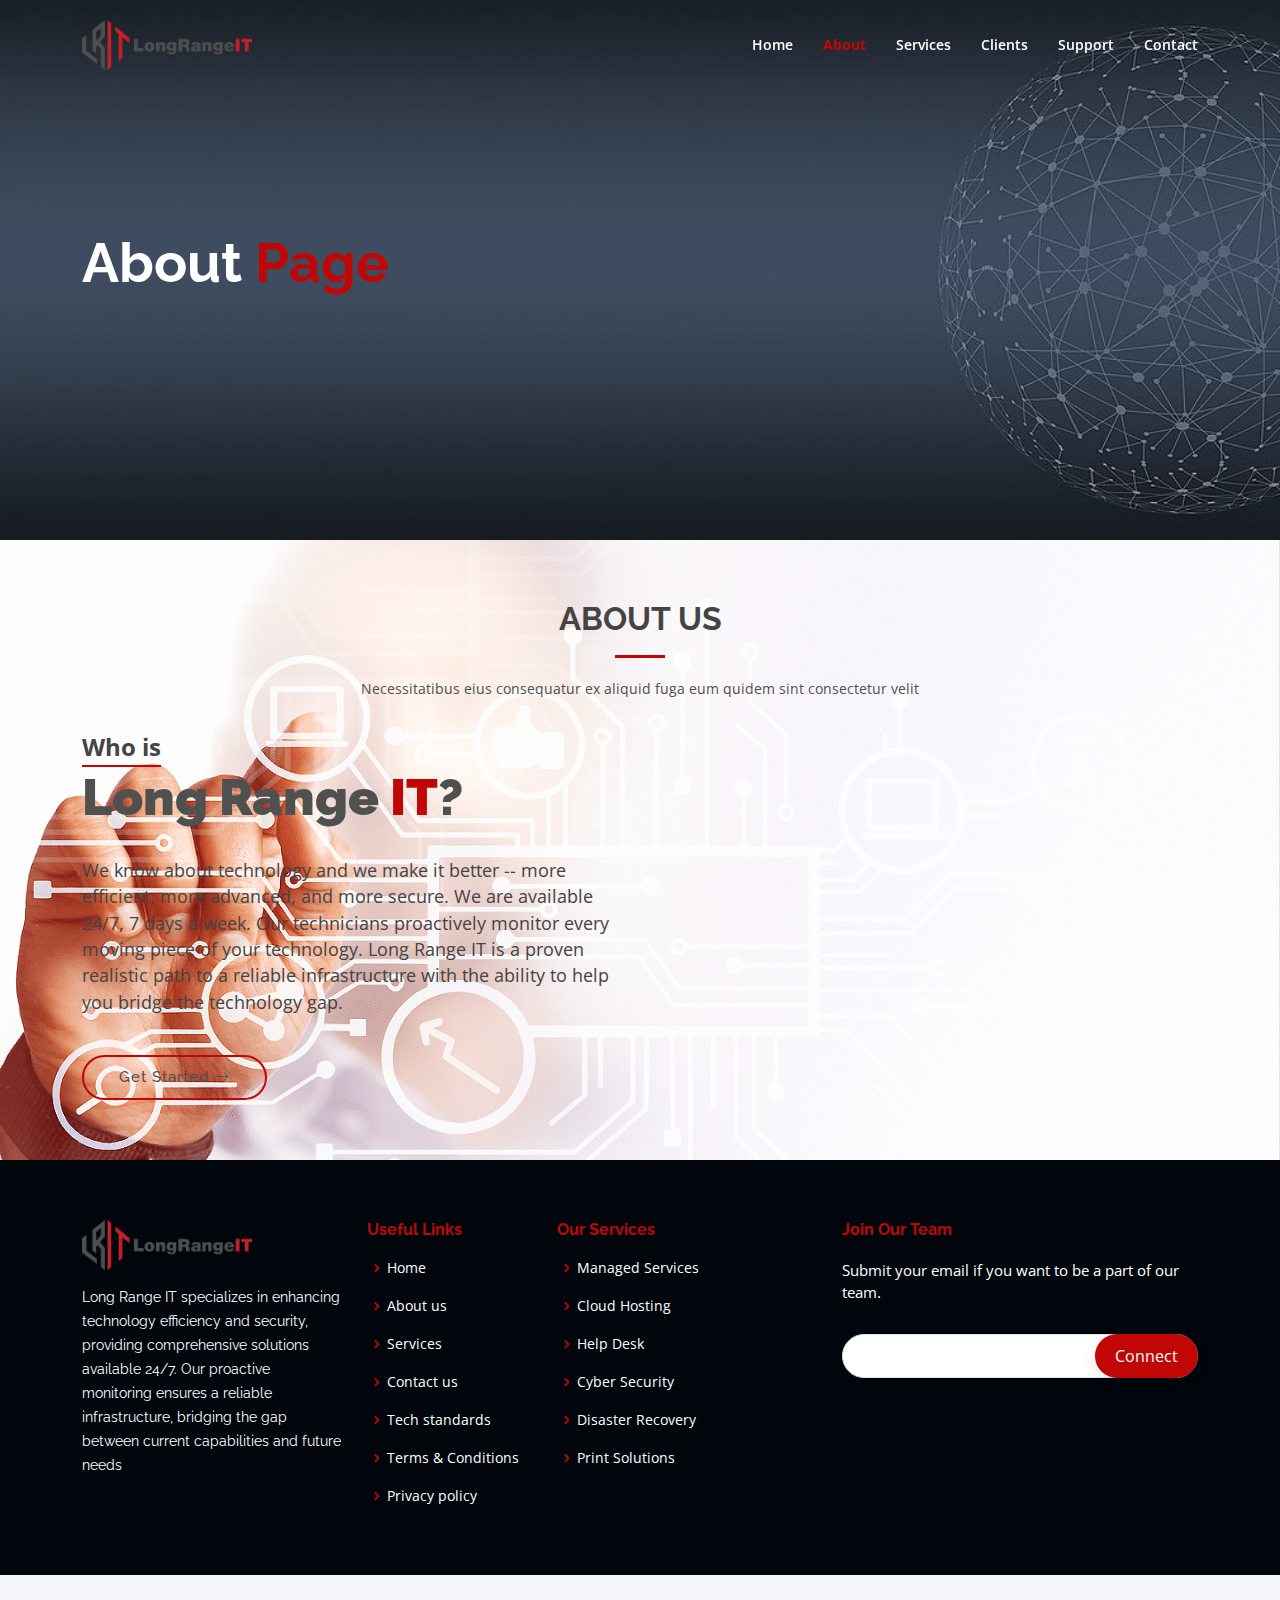
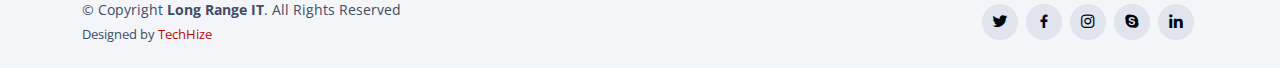
<file: about.html>
<!DOCTYPE html>
<html lang="en">

<head>
  <meta charset="utf-8">
  <meta content="width=device-width, initial-scale=1.0" name="viewport">

  <title>Long Range IT</title>
  <meta content="" name="description">
  <meta content="" name="keywords">

  <!-- Favicons -->
  <link href="assets/img/favicon.png" rel="icon">
  

  <!-- Google Fonts -->
  <link href="https://fonts.googleapis.com/css?family=Open+Sans:300,300i,400,400i,600,600i,700,700i|Raleway:300,300i,400,400i,500,500i,600,600i,700,700i|Poppins:300,300i,400,400i,500,500i,600,600i,700,700i" rel="stylesheet">

  <!-- Vendor CSS Files -->
  <link href="assets/vendor/bootstrap/css/bootstrap.min.css" rel="stylesheet">
  <link href="assets/vendor/bootstrap-icons/bootstrap-icons.css" rel="stylesheet">
  <link href="assets/vendor/boxicons/css/boxicons.min.css" rel="stylesheet">
  <link href="assets/vendor/glightbox/css/glightbox.min.css" rel="stylesheet">
  <link href="assets/vendor/swiper/swiper-bundle.min.css" rel="stylesheet">

  <!-- Template Main CSS File -->
  <link href="assets/css/style.css" rel="stylesheet">


<body>

  <!-- ======= Header ======= -->
  <header id="header" class="fixed-top header-transparent">
    <div class="container d-flex align-items-center justify-content-between">


      <a href="index.html" class="logo"><img src="assets/img/logo.png" alt="" class="img-fluid"></a>

      <nav id="navbar" class="navbar">
        <ul>
          <li><a class="nav-link scrollto" href="index.html">Home</a></li>
          <li><a class="nav-link scrollto active" href="about.html">About</a></li>
          <li><a class="nav-link scrollto" href="services.html">Services</a></li>
          <li><a class="nav-link scrollto " href="client.html">Clients</a></li>
          <li><a class="nav-link scrollto" href="support.html">Support</a></li>
          <li><a class="nav-link scrollto" href="contact.html">Contact</a></li>

        </ul>
        <i class="bi bi-list mobile-nav-toggle"></i>
      </nav><!-- .navbar -->

    </div>
  </header><!-- End Header -->

  <main id="main">

    <!-- ======= Breadcrumbs ======= -->
    <section id="inner-hero" class="d-flex align-items-center justify-content-center">
      <div class="container position-relative">
        <h1>About
          <span class="pointer">Page</span></h1>
        <h2></h2>
      </div>
    </section><!-- End Hero -->

    <section id="about" class="about section about-bg">

      <!-- Section Title -->
      <div class="container section-title" data-aos="fade-up">
        <h2 class="">About Us<br></h2>
        <p>Necessitatibus eius consequatur ex aliquid fuga eum quidem sint consectetur velit</p>
      </div><!-- End Section Title -->

      <div class="container">

        <div class="row gy-4">

          <div class="col-lg-6 order-1 order-lg-2" data-aos="fade-up" data-aos-delay="100">
            <!-- <img src="assets/img/about.jpg" class="img-fluid" alt=""> -->
          </div>

          <div class="col-lg-6 order-2 order-lg-1 content" data-aos="fade-up" data-aos-delay="200">
            <span>Who is </span>
            <h1> Long Range <span>IT</span>?</h1>
            <p>We know about technology and we make it better -- more efficient, more advanced, and more secure. We are
              available 24/7, 7 days a week. Our technicians proactively monitor every moving piece of your technology.
              Long Range IT is a proven realistic path to a reliable infrastructure with the ability to help you bridge
              the technology gap.
            </p>
            <a href="#" class="about-btn">Get Started<i class="bi bi-arrow-right"></i></a>
          </div>

        </div>

      </div>

    </section>

  </main><!-- End #main -->

  <!-- ======= Footer ======= -->
  <footer id="footer">

    <div class="footer-top">
      <div class="container">
        <div class="row">

          <div class="col-lg-3 col-md-6 footer-contact">
            <a href="index.html" class="logo-footer"><img src="assets/img/logo.png" alt="" class="img-footer"></a>
            <p>
              Long Range IT specializes in enhancing technology efficiency and security, providing comprehensive
              solutions available 24/7. Our proactive monitoring ensures a reliable infrastructure, bridging the gap
              between current capabilities and future needs
            </p>
          </div>

          <div class="col-lg-2 col-md-6 footer-links">
            <h4>Useful Links</h4>
            <ul>
              <li><i class="bx bx-chevron-right"></i> <a href="index.html">Home</a></li>
              <li><i class="bx bx-chevron-right"></i> <a href="about.html">About us</a></li>
              <li><i class="bx bx-chevron-right"></i> <a href="services.html">Services</a></li>
              <li><i class="bx bx-chevron-right"></i> <a href="contact.html">Contact us</a></li>
              <li><i class="bx bx-chevron-right"></i> <a href="standards.html">Tech standards</a></li>
              <li><i class="bx bx-chevron-right"></i> <a href="terms.html">Terms & Conditions</a></li>
              <li><i class="bx bx-chevron-right"></i> <a href="policy.html">Privacy policy</a></li>
            </ul>
          </div>

          <div class="col-lg-3 col-md-6 footer-links">
            <h4>Our Services</h4>
            <ul>
              <li><i class="bx bx-chevron-right"></i> <a href="#">Managed Services</a></li>
              <li><i class="bx bx-chevron-right"></i> <a href="#">Cloud Hosting</a></li>
              <li><i class="bx bx-chevron-right"></i> <a href="#">Help Desk</a></li>
              <li><i class="bx bx-chevron-right"></i> <a href="#">Cyber Security</a></li>
              <li><i class="bx bx-chevron-right"></i> <a href="#">Disaster Recovery</a></li>
              <li><i class="bx bx-chevron-right"></i> <a href="#">Print Solutions</a></li>
            </ul>
          </div>

          <div class="col-lg-4 col-md-6 footer-newsletter">
            <h4>Join Our Team</h4>
            <p>Submit your email if you want to be a part of our team.</p>
            <form action="" method="post">
              <input type="email" name="email"><input type="submit" value="Connect">
            </form>
          </div>

        </div>
      </div>
    </div>

    <div class="container d-md-flex py-4">
      <div class="footer-bottom">
        <div class="me-md-auto ">
          <div class="copyright">
            &copy; Copyright <strong><span>Long Range IT</span></strong>. All Rights Reserved
          </div>
          <div class="credits">
            Designed by <a href="https://www.techhize.com/" target="_blank">TechHize</a>
          </div>
        </div>
        <div class="social-links pt-3 pt-md-0">
          <a href="#" class="twitter"><i class="bx bxl-twitter"></i></a>
          <a href="#" class="facebook"><i class="bx bxl-facebook"></i></a>
          <a href="#" class="instagram"><i class="bx bxl-instagram"></i></a>
          <a href="#" class="google-plus"><i class="bx bxl-skype"></i></a>
          <a href="#" class="linkedin"><i class="bx bxl-linkedin"></i></a>
        </div>
      </div>
    </div>
  </footer><!-- End Footer -->

  <a href="#" class="back-to-top d-flex align-items-center justify-content-center"><i class="bi bi-arrow-up-short"></i></a>

  <!-- Vendor JS Files -->
  <script src="assets/vendor/purecounter/purecounter_vanilla.js"></script>
  <script src="assets/vendor/bootstrap/js/bootstrap.bundle.min.js"></script>
  <script src="assets/vendor/glightbox/js/glightbox.min.js"></script>
  <script src="assets/vendor/isotope-layout/isotope.pkgd.min.js"></script>
  <script src="assets/vendor/swiper/swiper-bundle.min.js"></script>
  <script src="assets/vendor/php-email-form/validate.js"></script>

  <!-- Template Main JS File -->
  <script src="assets/js/main.js"></script>

</body>

</html>
</file>
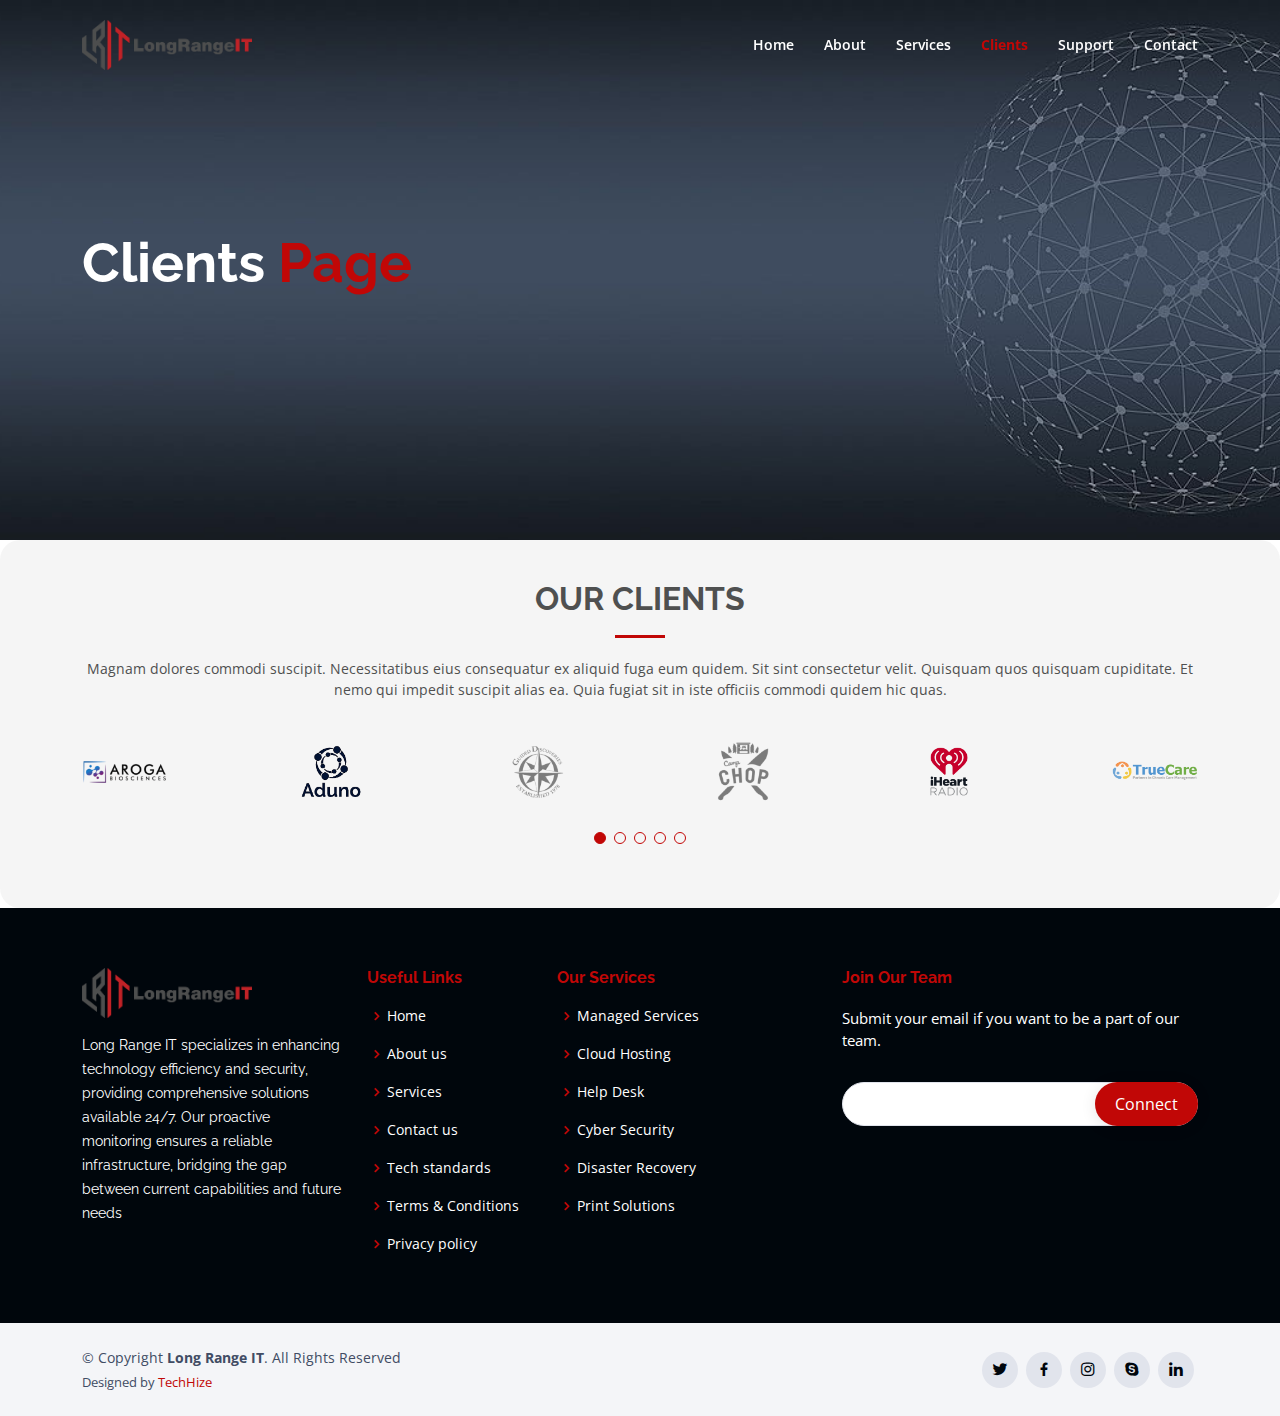
<file: client.html>
<!DOCTYPE html>
<html lang="en">

<head>
  <meta charset="utf-8">
  <meta content="width=device-width, initial-scale=1.0" name="viewport">

  <title>Long Range IT</title>
  <meta content="" name="description">
  <meta content="" name="keywords">

  <!-- Favicons -->
  <link href="assets/img/favicon.png" rel="icon">
  

  <!-- Google Fonts -->
  <link href="https://fonts.googleapis.com/css?family=Open+Sans:300,300i,400,400i,600,600i,700,700i|Raleway:300,300i,400,400i,500,500i,600,600i,700,700i|Poppins:300,300i,400,400i,500,500i,600,600i,700,700i" rel="stylesheet">

  <!-- Vendor CSS Files -->
  <link href="assets/vendor/bootstrap/css/bootstrap.min.css" rel="stylesheet">
  <link href="assets/vendor/bootstrap-icons/bootstrap-icons.css" rel="stylesheet">
  <link href="assets/vendor/boxicons/css/boxicons.min.css" rel="stylesheet">
  <link href="assets/vendor/glightbox/css/glightbox.min.css" rel="stylesheet">
  <link href="assets/vendor/swiper/swiper-bundle.min.css" rel="stylesheet">

  <!-- Template Main CSS File -->
  <link href="assets/css/style.css" rel="stylesheet">



<body>

  <!-- ======= Header ======= -->
  <header id="header" class="fixed-top header-transparent">
    <div class="container d-flex align-items-center justify-content-between">


      <a href="index.html" class="logo"><img src="assets/img/logo.png" alt="" class="img-fluid"></a>

      <nav id="navbar" class="navbar">
        <ul>
          <li><a class="nav-link scrollto" href="index.html">Home</a></li>
          <li><a class="nav-link scrollto" href="about.html">About</a></li>
          <li><a class="nav-link scrollto" href="services.html">Services</a></li>
          <li><a class="nav-link scrollto active" href="client.html">Clients</a></li>
          <li><a class="nav-link scrollto" href="support.html">Support</a></li>
          <li><a class="nav-link scrollto" href="contact.html">Contact</a></li>

        </ul>
        <i class="bi bi-list mobile-nav-toggle"></i>
      </nav><!-- .navbar -->

    </div>
  </header><!-- End Header -->

  <main id="main">

    <!-- ======= Breadcrumbs ======= -->
    <section id="inner-hero" class="d-flex align-items-center justify-content-center">
      <div class="container position-relative">
        <h1>Clients
          <span class="pointer">Page</span></h1>
        <h2></h2>
      </div>
    </section><!-- End Hero -->

   <!-- ======= Clients Section ======= -->
   <section id="clients" class="clients">
    <!-- <div class="container "> -->
    <div class="container">
      <div class="section-title">
        <h2>Our Clients</h2>
        <p>Magnam dolores commodi suscipit. Necessitatibus eius consequatur ex aliquid fuga eum quidem. Sit sint
          consectetur velit. Quisquam quos quisquam cupiditate. Et nemo qui impedit suscipit alias ea. Quia fugiat sit
          in iste officiis commodi quidem hic quas.</p>
      </div>

      <div class="clients-slider swiper" data-aos="fade-up" data-aos-delay="100">
        <div class="swiper-wrapper align-items-center">
          <div class="swiper-slide"><img src="assets/img/clients/b1.png" class="img-fluid" alt=""></div>
          <div class="swiper-slide"><img src="assets/img/clients/b2.png" class="img-fluid" alt=""></div>
          <div class="swiper-slide"><img src="assets/img/clients/b3.png" class="img-fluid" alt=""></div>
          <div class="swiper-slide"><img src="assets/img/clients/b4.png" class="img-fluid" alt=""></div>
          <div class="swiper-slide"><img src="assets/img/clients/b5.png" class="img-fluid" alt=""></div>
          <div class="swiper-slide"><img src="assets/img/clients/b6.png" class="img-fluid" alt=""></div>
          <div class="swiper-slide"><img src="assets/img/clients/b7.png" class="img-fluid" alt=""></div>
          <div class="swiper-slide"><img src="assets/img/clients/b8.png" class="img-fluid" alt=""></div>
          <div class="swiper-slide"><img src="assets/img/clients/b9.png" class="img-fluid" alt=""></div>
          <div class="swiper-slide"><img src="assets/img/clients/b10.png" class="img-fluid" alt=""></div>
          <div class="swiper-slide"><img src="assets/img/clients/b11.png" class="img-fluid" alt=""></div>
          <div class="swiper-slide"><img src="assets/img/clients/b12.png" class="img-fluid" alt=""></div>
          <div class="swiper-slide"><img src="assets/img/clients/b13.png" class="img-fluid" alt=""></div>
          <div class="swiper-slide"><img src="assets/img/clients/b14.png" class="img-fluid" alt=""></div>
          <div class="swiper-slide"><img src="assets/img/clients/b15.png" class="img-fluid" alt=""></div>
          <div class="swiper-slide"><img src="assets/img/clients/b16.png" class="img-fluid" alt=""></div>
          <div class="swiper-slide"><img src="assets/img/clients/b17.png" class="img-fluid" alt=""></div>
          <div class="swiper-slide"><img src="assets/img/clients/b18.png" class="img-fluid" alt=""></div>
          <div class="swiper-slide"><img src="assets/img/clients/b19.png" class="img-fluid" alt=""></div>
          <div class="swiper-slide"><img src="assets/img/clients/b20.png" class="img-fluid" alt=""></div>
          <div class="swiper-slide"><img src="assets/img/clients/b21.png" class="img-fluid" alt=""></div>
          <div class="swiper-slide"><img src="assets/img/clients/b22.png" class="img-fluid" alt=""></div>
          <div class="swiper-slide"><img src="assets/img/clients/b23.png" class="img-fluid" alt=""></div>
          <div class="swiper-slide"><img src="assets/img/clients/b24.png" class="img-fluid" alt=""></div>
          <div class="swiper-slide"><img src="assets/img/clients/b25.png" class="img-fluid" alt=""></div>
          <div class="swiper-slide"><img src="assets/img/clients/b26.png" class="img-fluid" alt=""></div>


        </div>
        <div class="swiper-pagination"></div>
      </div>

      <!-- </div> -->
    </div>

  </section>
  <!-- End Clients Section -->


  </main><!-- End #main -->

  <!-- ======= Footer ======= -->
  <footer id="footer">

    <div class="footer-top">
      <div class="container">
        <div class="row">

          <div class="col-lg-3 col-md-6 footer-contact">
            <a href="index.html" class="logo-footer"><img src="assets/img/logo.png" alt="" class="img-footer"></a>
            <p>
              Long Range IT specializes in enhancing technology efficiency and security, providing comprehensive
              solutions available 24/7. Our proactive monitoring ensures a reliable infrastructure, bridging the gap
              between current capabilities and future needs
            </p>
          </div>

          <div class="col-lg-2 col-md-6 footer-links">
            <h4>Useful Links</h4>
            <ul>
              <li><i class="bx bx-chevron-right"></i> <a href="index.html">Home</a></li>
              <li><i class="bx bx-chevron-right"></i> <a href="about.html">About us</a></li>
              <li><i class="bx bx-chevron-right"></i> <a href="services.html">Services</a></li>
              <li><i class="bx bx-chevron-right"></i> <a href="contact.html">Contact us</a></li>
              <li><i class="bx bx-chevron-right"></i> <a href="standards.html">Tech standards</a></li>
              <li><i class="bx bx-chevron-right"></i> <a href="terms.html">Terms & Conditions</a></li>
              <li><i class="bx bx-chevron-right"></i> <a href="policy.html">Privacy policy</a></li>
            </ul>
          </div>

          <div class="col-lg-3 col-md-6 footer-links">
            <h4>Our Services</h4>
            <ul>
              <li><i class="bx bx-chevron-right"></i> <a href="#">Managed Services</a></li>
              <li><i class="bx bx-chevron-right"></i> <a href="#">Cloud Hosting</a></li>
              <li><i class="bx bx-chevron-right"></i> <a href="#">Help Desk</a></li>
              <li><i class="bx bx-chevron-right"></i> <a href="#">Cyber Security</a></li>
              <li><i class="bx bx-chevron-right"></i> <a href="#">Disaster Recovery</a></li>
              <li><i class="bx bx-chevron-right"></i> <a href="#">Print Solutions</a></li>
            </ul>
          </div>

          <div class="col-lg-4 col-md-6 footer-newsletter">
            <h4>Join Our Team</h4>
            <p>Submit your email if you want to be a part of our team.</p>
            <form action="" method="post">
              <input type="email" name="email"><input type="submit" value="Connect">
            </form>
          </div>

        </div>
      </div>
    </div>

    <div class="container d-md-flex py-4">
      <div class="footer-bottom">
        <div class="me-md-auto ">
          <div class="copyright">
            &copy; Copyright <strong><span>Long Range IT</span></strong>. All Rights Reserved
          </div>
          <div class="credits">
            Designed by <a href="https://www.techhize.com/" target="_blank">TechHize</a>
          </div>
        </div>
        <div class="social-links pt-3 pt-md-0">
          <a href="#" class="twitter"><i class="bx bxl-twitter"></i></a>
          <a href="#" class="facebook"><i class="bx bxl-facebook"></i></a>
          <a href="#" class="instagram"><i class="bx bxl-instagram"></i></a>
          <a href="#" class="google-plus"><i class="bx bxl-skype"></i></a>
          <a href="#" class="linkedin"><i class="bx bxl-linkedin"></i></a>
        </div>
      </div>
    </div>
  </footer><!-- End Footer -->

  <a href="#" class="back-to-top d-flex align-items-center justify-content-center"><i class="bi bi-arrow-up-short"></i></a>

  <!-- Vendor JS Files -->
  <script src="assets/vendor/purecounter/purecounter_vanilla.js"></script>
  <script src="assets/vendor/bootstrap/js/bootstrap.bundle.min.js"></script>
  <script src="assets/vendor/glightbox/js/glightbox.min.js"></script>
  <script src="assets/vendor/isotope-layout/isotope.pkgd.min.js"></script>
  <script src="assets/vendor/swiper/swiper-bundle.min.js"></script>
  <script src="assets/vendor/php-email-form/validate.js"></script>

  <!-- Template Main JS File -->
  <script src="assets/js/main.js"></script>

</body>

</html>
</file>
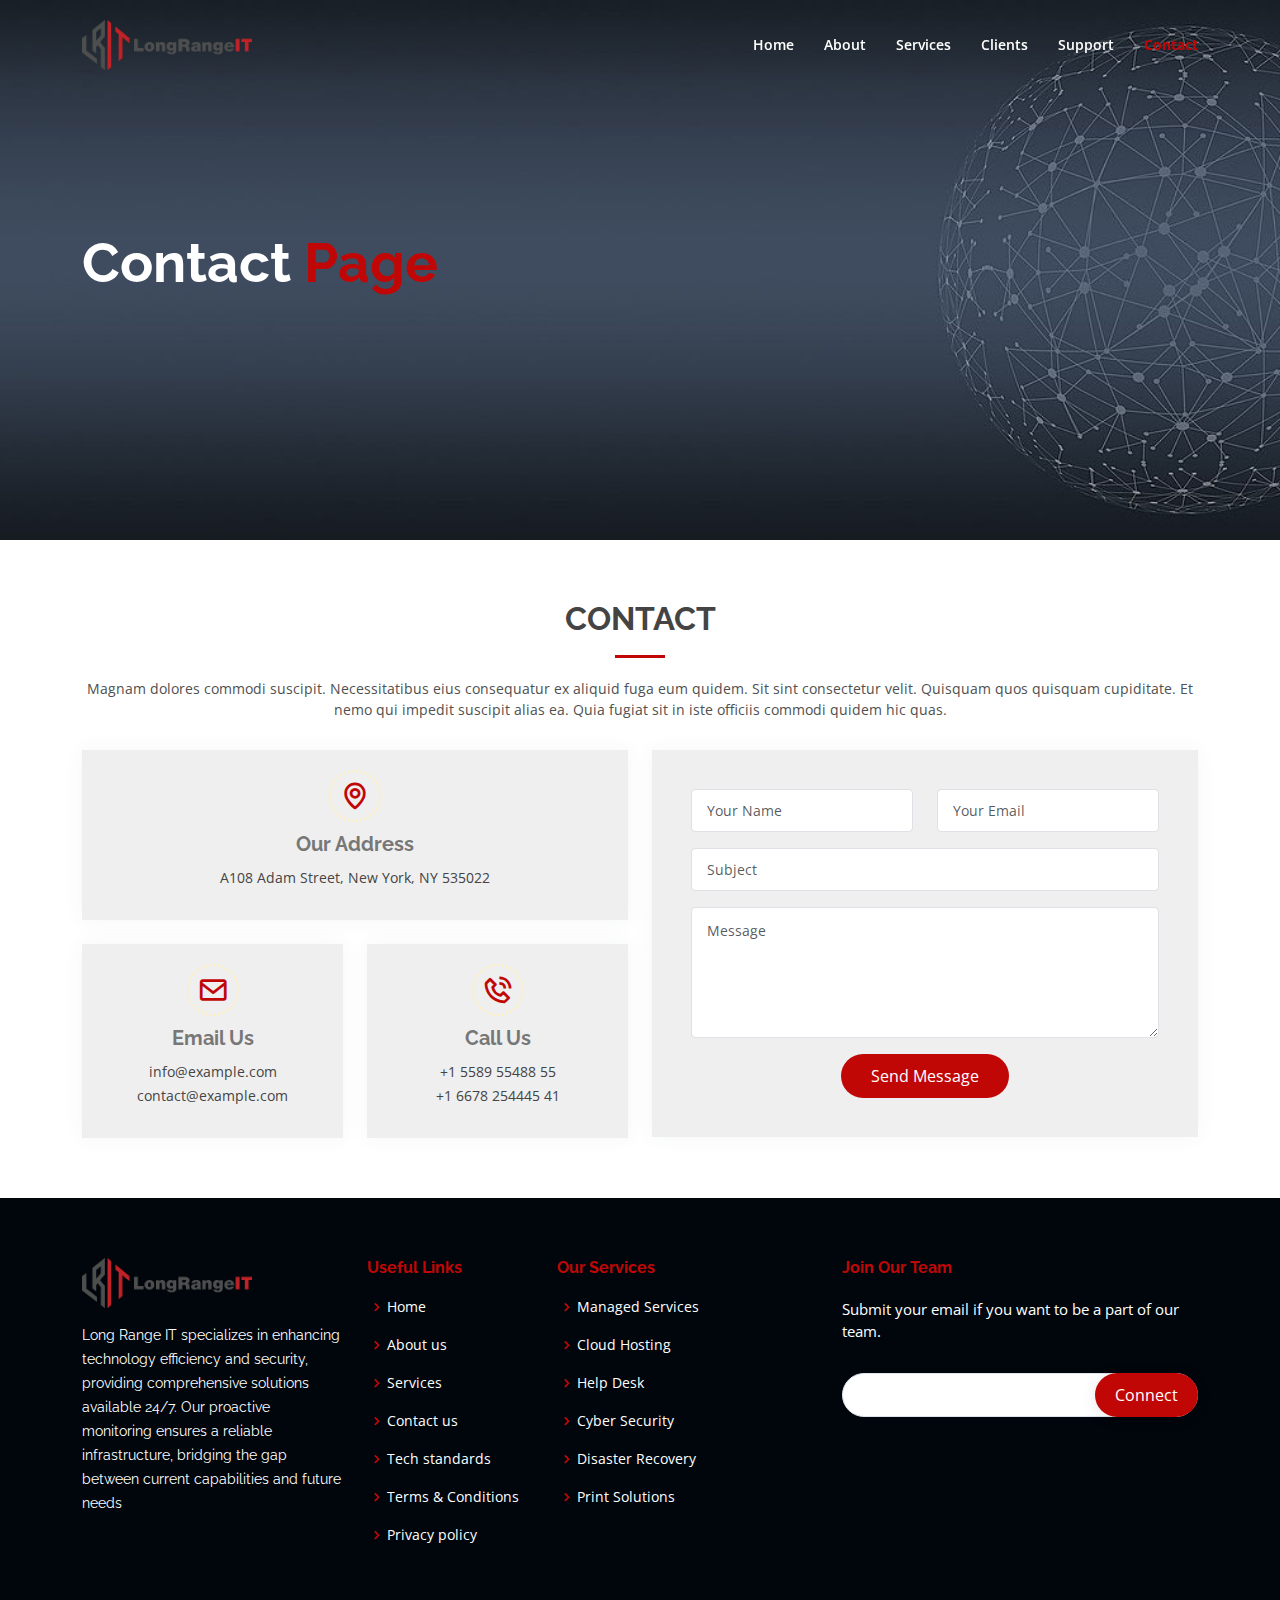
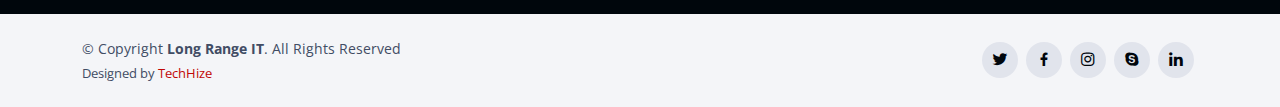
<file: contact.html>
<!DOCTYPE html>
<html lang="en">

<head>
  <meta charset="utf-8">
  <meta content="width=device-width, initial-scale=1.0" name="viewport">

  <title>Long Range IT</title>
  <meta content="" name="description">
  <meta content="" name="keywords">

  <!-- Favicons -->
  <link href="assets/img/favicon.png" rel="icon">
  

  <!-- Google Fonts -->
  <link href="https://fonts.googleapis.com/css?family=Open+Sans:300,300i,400,400i,600,600i,700,700i|Raleway:300,300i,400,400i,500,500i,600,600i,700,700i|Poppins:300,300i,400,400i,500,500i,600,600i,700,700i" rel="stylesheet">

  <!-- Vendor CSS Files -->
  <link href="assets/vendor/bootstrap/css/bootstrap.min.css" rel="stylesheet">
  <link href="assets/vendor/bootstrap-icons/bootstrap-icons.css" rel="stylesheet">
  <link href="assets/vendor/boxicons/css/boxicons.min.css" rel="stylesheet">
  <link href="assets/vendor/glightbox/css/glightbox.min.css" rel="stylesheet">
  <link href="assets/vendor/swiper/swiper-bundle.min.css" rel="stylesheet">

  <!-- Template Main CSS File -->
  <link href="assets/css/style.css" rel="stylesheet">


<body>

  <!-- ======= Header ======= -->
  <header id="header" class="fixed-top header-transparent">
    <div class="container d-flex align-items-center justify-content-between">


      <a href="index.html" class="logo"><img src="assets/img/logo.png" alt="" class="img-fluid"></a>

      <nav id="navbar" class="navbar">
        <ul>
            <li><a class="nav-link scrollto" href="index.html">Home</a></li>
            <li><a class="nav-link scrollto" href="about.html">About</a></li>
            <li><a class="nav-link scrollto" href="services.html">Services</a></li>
            <li><a class="nav-link scrollto " href="client.html">Clients</a></li>
            <li><a class="nav-link scrollto" href="support.html">Support</a></li>
            <li><a class="nav-link scrollto active" href="contact.html">Contact</a></li>
        </ul>
        <i class="bi bi-list mobile-nav-toggle"></i>
      </nav><!-- .navbar -->

    </div>
  </header><!-- End Header -->

  <main id="main">

    <!-- ======= Breadcrumbs ======= -->
    <section id="inner-hero" class="d-flex align-items-center justify-content-center">
      <div class="container position-relative">
        <h1>Contact
          <span class="pointer">Page</span></h1>
        <h2></h2>
      </div>
    </section><!-- End Hero -->

  <!-- ======= Contact Section ======= -->
  <section id="contact" class="contact">
    <div class="container">

      <div class="section-title">
        <h2>Contact</h2>
        <p>Magnam dolores commodi suscipit. Necessitatibus eius consequatur ex aliquid fuga eum quidem. Sit sint
          consectetur velit. Quisquam quos quisquam cupiditate. Et nemo qui impedit suscipit alias ea. Quia fugiat sit
          in iste officiis commodi quidem hic quas.</p>
      </div>

      <div class="row">

        <div class="col-lg-6">

          <div class="row">
            <div class="col-md-12">
              <div class="info-box">
                <i class="bx bx-map"></i>
                <h3>Our Address</h3>
                <p>A108 Adam Street, New York, NY 535022</p>
              </div>
            </div>
            <div class="col-md-6">
              <div class="info-box mt-4">
                <i class="bx bx-envelope"></i>
                <h3>Email Us</h3>
                <p>info@example.com<br>contact@example.com</p>
              </div>
            </div>
            <div class="col-md-6">
              <div class="info-box mt-4">
                <i class="bx bx-phone-call"></i>
                <h3>Call Us</h3>
                <p>+1 5589 55488 55<br>+1 6678 254445 41</p>
              </div>
            </div>
          </div>

        </div>

        <div class="col-lg-6">
          <form action="forms/contact.php" method="post" role="form" class="php-email-form">
            <div class="row">
              <div class="col-md-6 form-group">
                <input type="text" name="name" class="form-control" id="name" placeholder="Your Name" required>
              </div>
              <div class="col-md-6 form-group mt-3 mt-md-0">
                <input type="email" class="form-control" name="email" id="email" placeholder="Your Email" required>
              </div>
            </div>
            <div class="form-group mt-3">
              <input type="text" class="form-control" name="subject" id="subject" placeholder="Subject" required>
            </div>
            <div class="form-group mt-3">
              <textarea class="form-control" name="message" rows="5" placeholder="Message" required></textarea>
            </div>
            <div class="my-3">
              <div class="loading">Loading</div>
              <div class="error-message"></div>
              <div class="sent-message">Your message has been sent. Thank you!</div>
            </div>
            <div class="text-center"><button type="submit">Send Message</button></div>
          </form>
        </div>

      </div>

    </div>
  </section><!-- End Contact Section -->

  </main><!-- End #main -->

  <!-- ======= Footer ======= -->
  <footer id="footer">

    <div class="footer-top">
      <div class="container">
        <div class="row">

          <div class="col-lg-3 col-md-6 footer-contact">
            <a href="index.html" class="logo-footer"><img src="assets/img/logo.png" alt="" class="img-footer"></a>
            <p>
              Long Range IT specializes in enhancing technology efficiency and security, providing comprehensive
              solutions available 24/7. Our proactive monitoring ensures a reliable infrastructure, bridging the gap
              between current capabilities and future needs
            </p>
          </div>

          <div class="col-lg-2 col-md-6 footer-links">
            <h4>Useful Links</h4>
            <ul>
                <li><i class="bx bx-chevron-right"></i> <a href="index.html">Home</a></li>
                <li><i class="bx bx-chevron-right"></i> <a href="about.html">About us</a></li>
                <li><i class="bx bx-chevron-right"></i> <a href="services.html">Services</a></li>
                <li><i class="bx bx-chevron-right"></i> <a href="contact.html">Contact us</a></li>
                <li><i class="bx bx-chevron-right"></i> <a href="standards.html">Tech standards</a></li>
                <li><i class="bx bx-chevron-right"></i> <a href="terms.html">Terms & Conditions</a></li>
                <li><i class="bx bx-chevron-right"></i> <a href="policy.html">Privacy policy</a></li>
            </ul>
          </div>

          <div class="col-lg-3 col-md-6 footer-links">
            <h4>Our Services</h4>
            <ul>
              <li><i class="bx bx-chevron-right"></i> <a href="#">Managed Services</a></li>
              <li><i class="bx bx-chevron-right"></i> <a href="#">Cloud Hosting</a></li>
              <li><i class="bx bx-chevron-right"></i> <a href="#">Help Desk</a></li>
              <li><i class="bx bx-chevron-right"></i> <a href="#">Cyber Security</a></li>
              <li><i class="bx bx-chevron-right"></i> <a href="#">Disaster Recovery</a></li>
              <li><i class="bx bx-chevron-right"></i> <a href="#">Print Solutions</a></li>
            </ul>
          </div>

          <div class="col-lg-4 col-md-6 footer-newsletter">
            <h4>Join Our Team</h4>
            <p>Submit your email if you want to be a part of our team.</p>
            <form action="" method="post">
              <input type="email" name="email"><input type="submit" value="Connect">
            </form>
          </div>

        </div>
      </div>
    </div>

    <div class="container d-md-flex py-4">
      <div class="footer-bottom">
        <div class="me-md-auto ">
          <div class="copyright">
            &copy; Copyright <strong><span>Long Range IT</span></strong>. All Rights Reserved
          </div>
          <div class="credits">
            Designed by <a href="https://www.techhize.com/" target="_blank">TechHize</a>
          </div>
        </div>
        <div class="social-links pt-3 pt-md-0">
          <a href="#" class="twitter"><i class="bx bxl-twitter"></i></a>
          <a href="#" class="facebook"><i class="bx bxl-facebook"></i></a>
          <a href="#" class="instagram"><i class="bx bxl-instagram"></i></a>
          <a href="#" class="google-plus"><i class="bx bxl-skype"></i></a>
          <a href="#" class="linkedin"><i class="bx bxl-linkedin"></i></a>
        </div>
      </div>
    </div>
  </footer><!-- End Footer -->

  <a href="#" class="back-to-top d-flex align-items-center justify-content-center"><i class="bi bi-arrow-up-short"></i></a>

  <!-- Vendor JS Files -->
  <script src="assets/vendor/purecounter/purecounter_vanilla.js"></script>
  <script src="assets/vendor/bootstrap/js/bootstrap.bundle.min.js"></script>
  <script src="assets/vendor/glightbox/js/glightbox.min.js"></script>
  <script src="assets/vendor/isotope-layout/isotope.pkgd.min.js"></script>
  <script src="assets/vendor/swiper/swiper-bundle.min.js"></script>
  <script src="assets/vendor/php-email-form/validate.js"></script>

  <!-- Template Main JS File -->
  <script src="assets/js/main.js"></script>

</body>

</html>
</file>
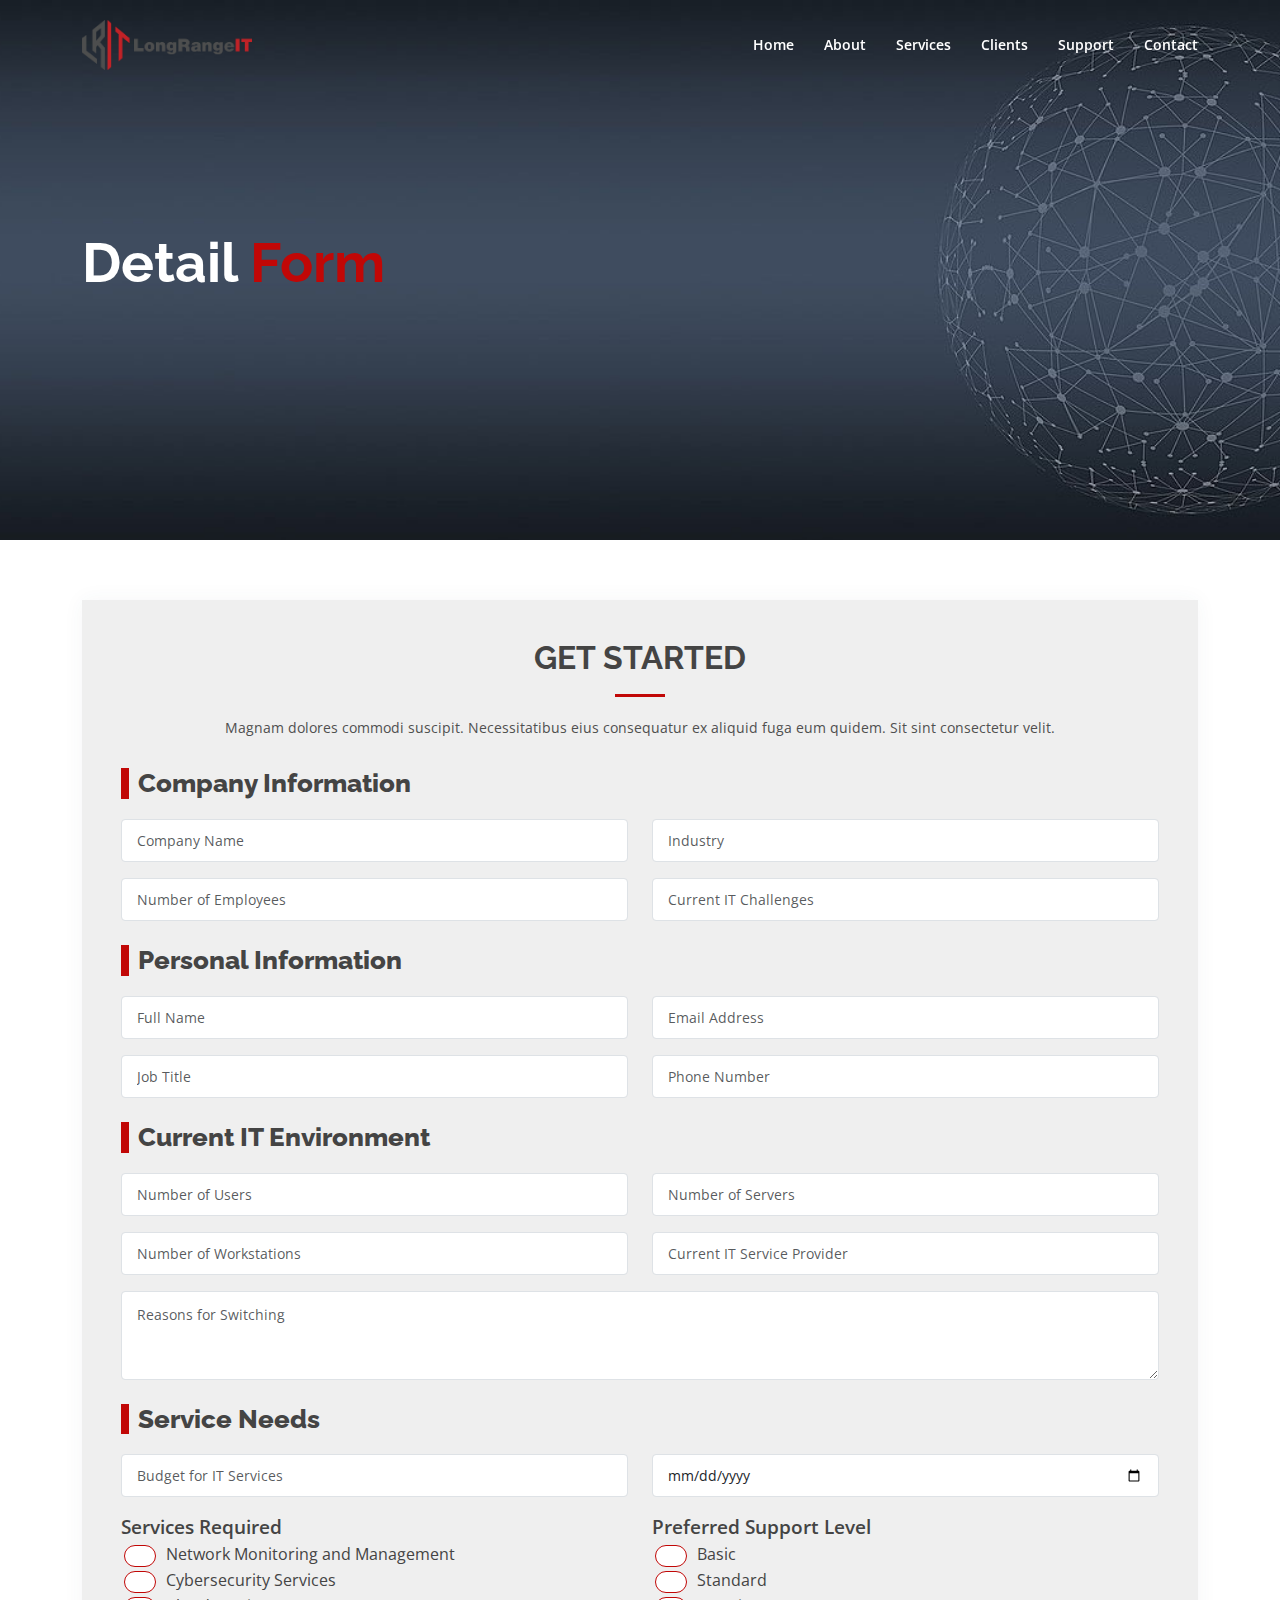
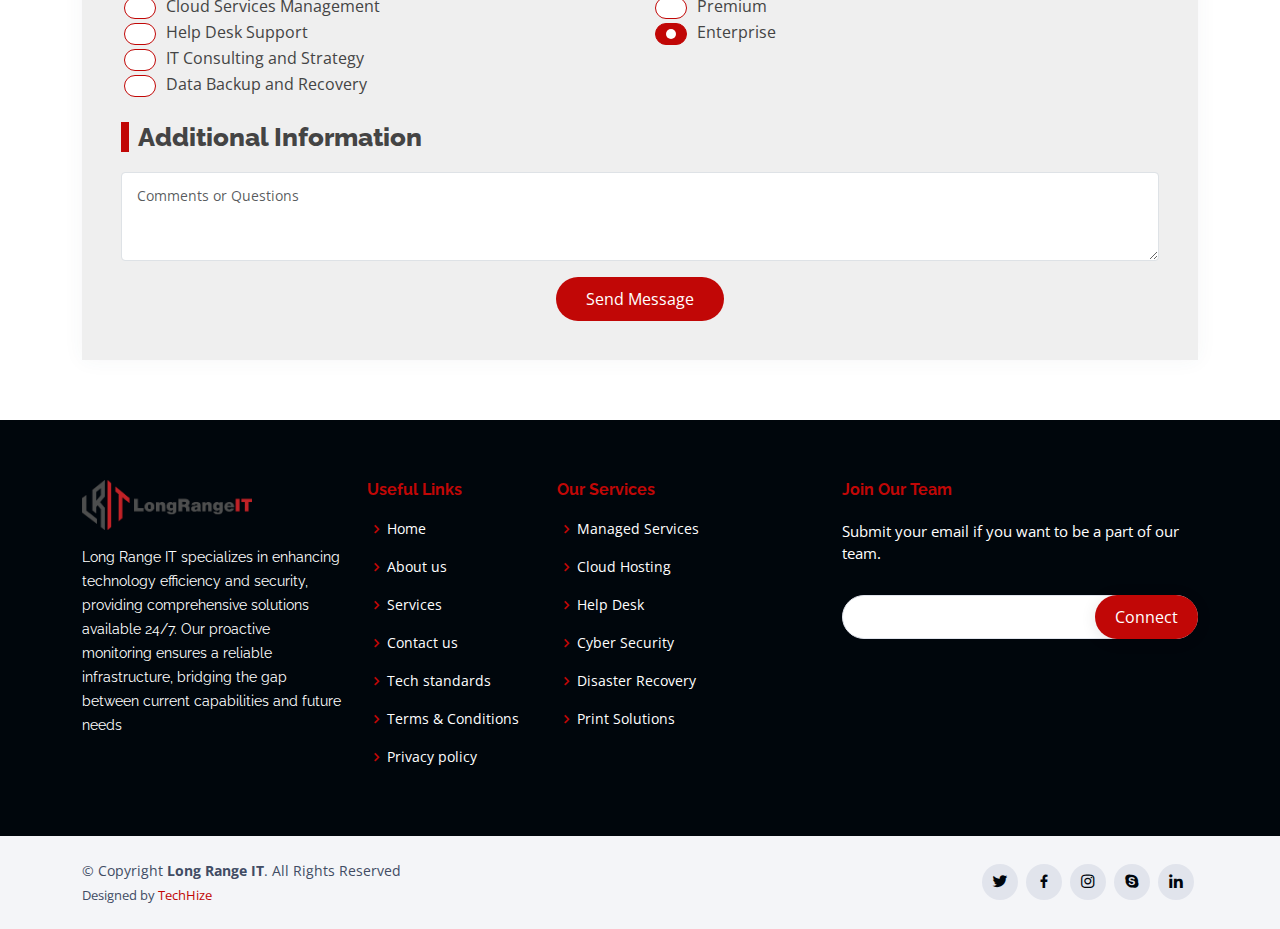
<file: detail-form.html>
<!DOCTYPE html>
<html lang="en">

<head>
  <meta charset="utf-8">
  <meta content="width=device-width, initial-scale=1.0" name="viewport">

  <title>Long Range IT</title>
  <meta content="" name="description">
  <meta content="" name="keywords">

  <!-- Favicons -->
  <link href="assets/img/favicon.png" rel="icon">


  <!-- Google Fonts -->
  <link
    href="https://fonts.googleapis.com/css?family=Open+Sans:300,300i,400,400i,600,600i,700,700i|Raleway:300,300i,400,400i,500,500i,600,600i,700,700i|Poppins:300,300i,400,400i,500,500i,600,600i,700,700i"
    rel="stylesheet">

  <!-- Vendor CSS Files -->
  <link href="assets/vendor/bootstrap/css/bootstrap.min.css" rel="stylesheet">
  <link href="assets/vendor/bootstrap-icons/bootstrap-icons.css" rel="stylesheet">
  <link href="assets/vendor/boxicons/css/boxicons.min.css" rel="stylesheet">
  <link href="assets/vendor/glightbox/css/glightbox.min.css" rel="stylesheet">
  <link href="assets/vendor/swiper/swiper-bundle.min.css" rel="stylesheet">

  <!-- Template Main CSS File -->
  <link href="assets/css/style.css" rel="stylesheet">


</head>

<body>

  <!-- ======= Header ======= -->
  <header id="header" class="fixed-top header-transparent">
    <div class="container d-flex align-items-center justify-content-between">


      <a href="index.html" class="logo"><img src="assets/img/logo.png" alt="" class="img-fluid"></a>

      <nav id="navbar" class="navbar">
        <ul>
          <li><a class="nav-link scrollto" href="index.html">Home</a></li>
          <li><a class="nav-link scrollto" href="about.html">About</a></li>
          <li><a class="nav-link scrollto" href="services.html">Services</a></li>
          <li><a class="nav-link scrollto " href="client.html">Clients</a></li>
          <li><a class="nav-link scrollto" href="support.html">Support</a></li>
          <li><a class="nav-link scrollto" href="contact.html">Contact</a></li>
        </ul>
        <i class="bi bi-list mobile-nav-toggle"></i>
      </nav><!-- .navbar -->

    </div>
  </header><!-- End Header -->

  <main id="main">

    <!-- ======= Breadcrumbs ======= -->
    <section id="inner-hero" class="d-flex align-items-center justify-content-center">
      <div class="container position-relative">
        <h1>Detail
          <span class="pointer">Form</span>
        </h1>
        <h2></h2>
      </div>
    </section><!-- End Hero -->

    <section id="contact" class="contact">
      <div class="container">
        <form action="forms/contact.php" method="post" role="form" class="php-email-form">

          <div class="section-title">
            <h2>Get Started</h2>
            <p>Magnam dolores commodi suscipit. Necessitatibus eius consequatur ex aliquid fuga eum quidem. Sit sint
              consectetur velit.</p>
          </div>

          <h1 class="main-head">Company Information</h1>
          <div class="row">
            <div class="col-md-6 form-group">
              <input type="text" name="name" class="form-control" placeholder="Company Name" required>
            </div>
            <div class="col-md-6 form-group mt-3 mt-md-0">
              <input type="text" class="form-control" name="industry" placeholder="Industry" required>
            </div>
          </div>
          <div class="row">
            <div class="col-md-6 form-group mt-3">
              <input type="text" name="employee" class="form-control" placeholder="Number of Employees" required>
            </div>
            <div class="col-md-6 form-group mt-3 ">
              <input type="text" class="form-control" name="challenges" placeholder="Current IT Challenges" required>
            </div>
          </div>
          <br>
          <h1 class="main-head">Personal Information</h1>
          <div class="row">
            <div class="col-md-6 form-group">
              <input type="text" name="name" class="form-control" placeholder="Full Name" required>
            </div>
            <div class="col-md-6 form-group mt-3 mt-md-0">
              <input type="email" class="form-control" name="email" placeholder="Email Address" required>
            </div>
          </div>
          <div class="row">
            <div class="col-md-6 form-group mt-3">
              <input type="text" name="job" class="form-control" placeholder="Job Title" required>
            </div>
            <div class="col-md-6 form-group mt-3 ">
              <input type="email" class="form-control" name="phone" placeholder="Phone Number" required>
            </div>
          </div>
          <br>
          <h1 class="main-head">Current IT Environment</h1>
          <div class="row">
            <div class="col-md-6 form-group">
              <input type="text" name="name" class="form-control" placeholder="Number of Users" required>
            </div>
            <div class="col-md-6 form-group mt-3 mt-md-0">
              <input type="email" class="form-control" name="email" placeholder="Number of Servers" required>
            </div>
          </div>
          <div class="row">
            <div class="col-md-6 form-group mt-3">
              <input type="text" name="job" class="form-control" placeholder="Number of Workstations" required>
            </div>
            <div class="col-md-6 form-group mt-3 ">
              <input type="email" class="form-control" name="phone" placeholder="Current IT Service Provider" required>
            </div>
          </div>
          <div class="form-group mt-3">
            <textarea class="form-control" name="message" rows="3" placeholder="Reasons for Switching"
            required></textarea>
          </div>
          <br>
          <h1 class="main-head">Service Needs</h1>
          <div class="row">
            <div class="col-md-6 form-group">
              <input type="text" name="name" class="form-control" placeholder="Budget for IT Services" required>
            </div>
            <div class="col-md-6 form-group mt-3 mt-md-0">
              <input type="date" class="form-control" name="data" placeholder="Preferred Start Date" required>
            </div>
          </div>
          <div class="row">
            <div class="col-md-6 form-group mt-3">
              <label for="form-check" class="subhead">Services Required</label>
              <div class="form-check">
                <input class="form-check-input" type="checkbox" value="" id="flexCheckDefault">
                <label class="form-check-label" for="flexCheckDefault">
                  Network Monitoring and Management
                </label>
              </div>
              <div class="form-check">
                <input class="form-check-input" type="checkbox" value="" id="flexCheckChecked">
                <label class="form-check-label" for="flexCheckChecked">
                  Cybersecurity Services
                </label>
              </div>
              <div class="form-check">
                <input class="form-check-input" type="checkbox" value="" id="flexCheckChecked">
                <label class="form-check-label" for="flexCheckChecked">
                  Cloud Services Management
                </label>
              </div>
              <div class="form-check">
                <input class="form-check-input" type="checkbox" value="" id="flexCheckChecked">
                <label class="form-check-label" for="flexCheckChecked">
                  Help Desk Support
                </label>
              </div>
              <div class="form-check">
                <input class="form-check-input" type="checkbox" value="" id="flexCheckChecked">
                <label class="form-check-label" for="flexCheckChecked">
                   IT Consulting and Strategy
                </label>
              </div>
              <div class="form-check">
                <input class="form-check-input" type="checkbox" value="" id="flexCheckChecked" >
                <label class="form-check-label" for="flexCheckChecked">
                   Data Backup and Recovery
                </label>
              </div>
            </div>
            <div class="col-md-6 form-group mt-3 ">
              <label for="form-check" class="subhead">Preferred Support Level</label>
              <div class="form-check">
                <input class="form-check-input" type="radio" name="flexRadioDefault" id="flexRadioDefault1">
                <label class="form-check-label" for="flexRadioDefault1">
                  Basic
                </label>
              </div>
              <div class="form-check">
                <input class="form-check-input" type="radio" name="flexRadioDefault" id="flexRadioDefault2" checked>
                <label class="form-check-label" for="flexRadioDefault2">
                  Standard
                </label>
              </div>
              <div class="form-check">
                <input class="form-check-input" type="radio" name="flexRadioDefault" id="flexRadioDefault3">
                <label class="form-check-label" for="flexRadioDefault3">
                  Premium
                </label>
              </div>
              <div class="form-check">
                <input class="form-check-input" type="radio" name="flexRadioDefault" id="flexRadioDefault4" checked>
                <label class="form-check-label" for="flexRadioDefault4">
                  Enterprise
                </label>
              </div>
            </div>
          </div>
          
          <br>
          <h1 class="main-head">Additional Information</h1>
          <div class="form-group mt-3">
            <textarea class="form-control" name="message" rows="3" placeholder="Comments or Questions"
              required></textarea>
          </div>
          <div class="my-3">
            <div class="loading">Loading</div>
            <div class="error-message"></div>
            <div class="sent-message">Your message has been sent. Thank you!</div>
          </div>
          <div class="text-center"><button type="submit">Send Message</button></div>
        </form>
      </div>
    </section>

  </main><!-- End #main -->

  <!-- ======= Footer ======= -->
  <footer id="footer">

    <div class="footer-top">
      <div class="container">
        <div class="row">

          <div class="col-lg-3 col-md-6 footer-contact">
            <a href="index.html" class="logo-footer"><img src="assets/img/logo.png" alt="" class="img-footer"></a>
            <p>
              Long Range IT specializes in enhancing technology efficiency and security, providing comprehensive
              solutions available 24/7. Our proactive monitoring ensures a reliable infrastructure, bridging the gap
              between current capabilities and future needs
            </p>
          </div>

          <div class="col-lg-2 col-md-6 footer-links">
            <h4>Useful Links</h4>
            <ul>
              <li><i class="bx bx-chevron-right"></i> <a href="index.html">Home</a></li>
              <li><i class="bx bx-chevron-right"></i> <a href="about.html">About us</a></li>
              <li><i class="bx bx-chevron-right"></i> <a href="services.html">Services</a></li>
              <li><i class="bx bx-chevron-right"></i> <a href="contact.html">Contact us</a></li>
              <li><i class="bx bx-chevron-right"></i> <a href="standards.html">Tech standards</a></li>
              <li><i class="bx bx-chevron-right"></i> <a href="terms.html">Terms & Conditions</a></li>
              <li><i class="bx bx-chevron-right"></i> <a href="policy.html">Privacy policy</a></li>
            </ul>
          </div>

          <div class="col-lg-3 col-md-6 footer-links">
            <h4>Our Services</h4>
            <ul>
              <li><i class="bx bx-chevron-right"></i> <a href="#">Managed Services</a></li>
              <li><i class="bx bx-chevron-right"></i> <a href="#">Cloud Hosting</a></li>
              <li><i class="bx bx-chevron-right"></i> <a href="#">Help Desk</a></li>
              <li><i class="bx bx-chevron-right"></i> <a href="#">Cyber Security</a></li>
              <li><i class="bx bx-chevron-right"></i> <a href="#">Disaster Recovery</a></li>
              <li><i class="bx bx-chevron-right"></i> <a href="#">Print Solutions</a></li>
            </ul>
          </div>

          <div class="col-lg-4 col-md-6 footer-newsletter">
            <h4>Join Our Team</h4>
            <p>Submit your email if you want to be a part of our team.</p>
            <form action="" method="post">
              <input type="email" name="email"><input type="submit" value="Connect">
            </form>
          </div>

        </div>
      </div>
    </div>

    <div class="container d-md-flex py-4">
      <div class="footer-bottom">
        <div class="me-md-auto ">
          <div class="copyright">
            &copy; Copyright <strong><span>Long Range IT</span></strong>. All Rights Reserved
          </div>
          <div class="credits">
            Designed by <a href="https://www.techhize.com/" target="_blank">TechHize</a>
          </div>
        </div>
        <div class="social-links pt-3 pt-md-0">
          <a href="#" class="twitter"><i class="bx bxl-twitter"></i></a>
          <a href="#" class="facebook"><i class="bx bxl-facebook"></i></a>
          <a href="#" class="instagram"><i class="bx bxl-instagram"></i></a>
          <a href="#" class="google-plus"><i class="bx bxl-skype"></i></a>
          <a href="#" class="linkedin"><i class="bx bxl-linkedin"></i></a>
        </div>
      </div>
    </div>
  </footer><!-- End Footer -->

  <a href="#" class="back-to-top d-flex align-items-center justify-content-center"><i
      class="bi bi-arrow-up-short"></i></a>

  <!-- Vendor JS Files -->
  <script src="assets/vendor/purecounter/purecounter_vanilla.js"></script>
  <script src="assets/vendor/bootstrap/js/bootstrap.bundle.min.js"></script>
  <script src="assets/vendor/glightbox/js/glightbox.min.js"></script>
  <script src="assets/vendor/isotope-layout/isotope.pkgd.min.js"></script>
  <script src="assets/vendor/swiper/swiper-bundle.min.js"></script>
  <script src="assets/vendor/php-email-form/validate.js"></script>

  <!-- Template Main JS File -->
  <script src="assets/js/main.js"></script>

</body>

</html>
</file>
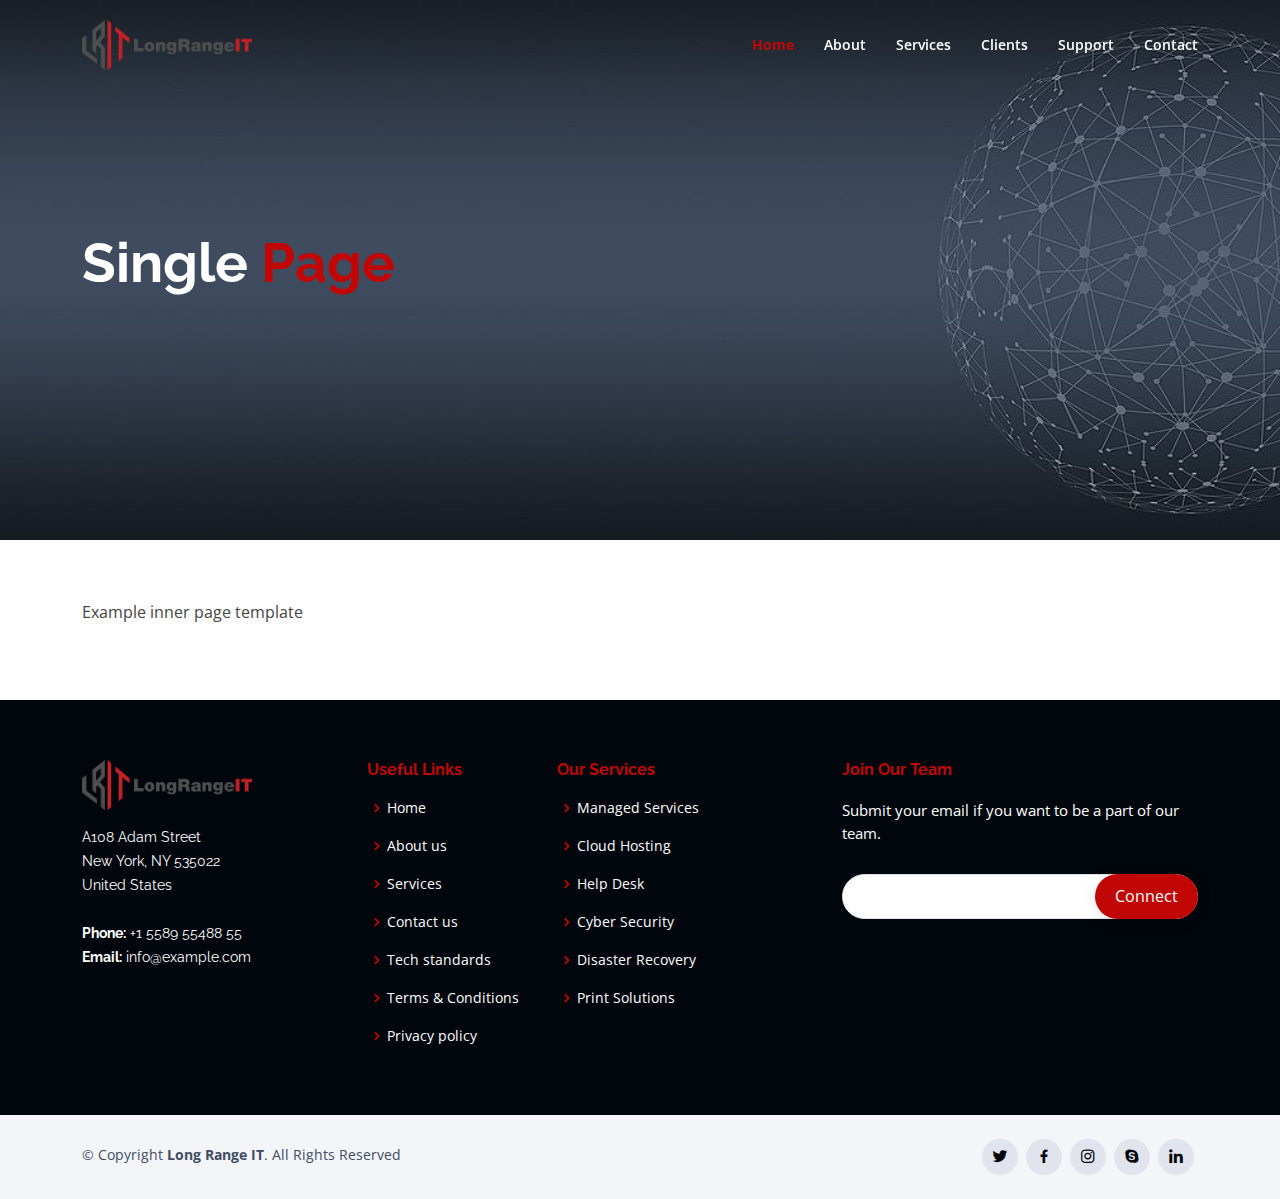
<file: inner-page.html>
<!DOCTYPE html>
<html lang="en">

<head>
  <meta charset="utf-8">
  <meta content="width=device-width, initial-scale=1.0" name="viewport">

  <title>Long Range IT</title>
  <meta content="" name="description">
  <meta content="" name="keywords">

  <!-- Favicons -->
  <link href="assets/img/favicon.png" rel="icon">
  

  <!-- Google Fonts -->
  <link href="https://fonts.googleapis.com/css?family=Open+Sans:300,300i,400,400i,600,600i,700,700i|Raleway:300,300i,400,400i,500,500i,600,600i,700,700i|Poppins:300,300i,400,400i,500,500i,600,600i,700,700i" rel="stylesheet">

  <!-- Vendor CSS Files -->
  <link href="assets/vendor/bootstrap/css/bootstrap.min.css" rel="stylesheet">
  <link href="assets/vendor/bootstrap-icons/bootstrap-icons.css" rel="stylesheet">
  <link href="assets/vendor/boxicons/css/boxicons.min.css" rel="stylesheet">
  <link href="assets/vendor/glightbox/css/glightbox.min.css" rel="stylesheet">
  <link href="assets/vendor/swiper/swiper-bundle.min.css" rel="stylesheet">

  <!-- Template Main CSS File -->
  <link href="assets/css/style.css" rel="stylesheet">


</head>

<body>

  <!-- ======= Header ======= -->
  <header id="header" class="fixed-top header-transparent">
    <div class="container d-flex align-items-center justify-content-between">


      <a href="index.html" class="logo"><img src="assets/img/logo.png" alt="" class="img-fluid"></a>

      <nav id="navbar" class="navbar">
        <ul>
          <li><a class="nav-link scrollto active" href="index.html">Home</a></li>
          <li><a class="nav-link scrollto" href="about.html">About</a></li>
          <li><a class="nav-link scrollto" href="services.html">Services</a></li>
          <li><a class="nav-link scrollto " href="client.html">Clients</a></li>
          <!-- <li><a class="nav-link scrollto" href="standards.html">Tech Standards</a></li> -->
          <li><a class="nav-link scrollto" href="support.html">Support</a></li>
          <li><a class="nav-link scrollto" href="contact.html">Contact</a></li>
        </ul>
        <i class="bi bi-list mobile-nav-toggle"></i>
      </nav><!-- .navbar -->

    </div>
  </header><!-- End Header -->

  <main id="main">

    <!-- ======= Breadcrumbs ======= -->
    <section id="inner-hero" class="d-flex align-items-center justify-content-center">
      <div class="container position-relative">
        <h1>Single
          <span class="pointer">Page</span></h1>
        <h2></h2>
      </div>
    </section><!-- End Hero -->

    <section class="inner-page">
      <div class="container">
        <p>
          Example inner page template
        </p>
      </div>
    </section>

  </main><!-- End #main -->

  <!-- ======= Footer ======= -->
  <footer id="footer">

    <div class="footer-top">
      <div class="container">
        <div class="row">

          <div class="col-lg-3 col-md-6 footer-contact">
            <a href="index.html" class="logo-footer"><img src="assets/img/logo.png" alt="" class="img-footer"></a>
            <p>
              A108 Adam Street <br>
              New York, NY 535022<br>
              United States <br><br>
              <strong>Phone:</strong> +1 5589 55488 55<br>
              <strong>Email:</strong> info@example.com<br>
            </p>
          </div>

          <div class="col-lg-2 col-md-6 footer-links">
            <h4>Useful Links</h4>
            <ul>
              <li><i class="bx bx-chevron-right"></i> <a href="index.html">Home</a></li>
              <li><i class="bx bx-chevron-right"></i> <a href="about.html">About us</a></li>
              <li><i class="bx bx-chevron-right"></i> <a href="services.html">Services</a></li>
              <li><i class="bx bx-chevron-right"></i> <a href="contact.html">Contact us</a></li>
              <li><i class="bx bx-chevron-right"></i> <a href="standards.html">Tech standards</a></li>
              <li><i class="bx bx-chevron-right"></i> <a href="terms.html">Terms & Conditions</a></li>
              <li><i class="bx bx-chevron-right"></i> <a href="policy.html">Privacy policy</a></li>
            </ul>
          </div>

          <div class="col-lg-3 col-md-6 footer-links">
            <h4>Our Services</h4>
            <ul>
              <li><i class="bx bx-chevron-right"></i> <a href="#">Managed Services</a></li>
              <li><i class="bx bx-chevron-right"></i> <a href="#">Cloud Hosting</a></li>
              <li><i class="bx bx-chevron-right"></i> <a href="#">Help Desk</a></li>
              <li><i class="bx bx-chevron-right"></i> <a href="#">Cyber Security</a></li>
              <li><i class="bx bx-chevron-right"></i> <a href="#">Disaster Recovery</a></li>
              <li><i class="bx bx-chevron-right"></i> <a href="#">Print Solutions</a></li>
            </ul>
          </div>

          <div class="col-lg-4 col-md-6 footer-newsletter">
            <h4>Join Our Team</h4>
            <p>Submit your email if you want to be a part of our team.</p>
            <form action="" method="post">
              <input type="email" name="email"><input type="submit" value="Connect">
            </form>
          </div>

        </div>
      </div>
    </div>

    <div class="container d-md-flex py-4">
      <div class="footer-bottom">
        <div class="me-md-auto ">
          <div class="copyright">
            &copy; Copyright <strong><span>Long Range IT</span></strong>. All Rights Reserved
          </div>
          <div class="credits">
          </div>
        </div>
        <div class="social-links pt-3 pt-md-0">
          <a href="#" class="twitter"><i class="bx bxl-twitter"></i></a>
          <a href="#" class="facebook"><i class="bx bxl-facebook"></i></a>
          <a href="#" class="instagram"><i class="bx bxl-instagram"></i></a>
          <a href="#" class="google-plus"><i class="bx bxl-skype"></i></a>
          <a href="#" class="linkedin"><i class="bx bxl-linkedin"></i></a>
        </div>
      </div>
    </div>
  </footer><!-- End Footer -->

  <a href="#" class="back-to-top d-flex align-items-center justify-content-center"><i class="bi bi-arrow-up-short"></i></a>

  <!-- Vendor JS Files -->
  <script src="assets/vendor/purecounter/purecounter_vanilla.js"></script>
  <script src="assets/vendor/bootstrap/js/bootstrap.bundle.min.js"></script>
  <script src="assets/vendor/glightbox/js/glightbox.min.js"></script>
  <script src="assets/vendor/isotope-layout/isotope.pkgd.min.js"></script>
  <script src="assets/vendor/swiper/swiper-bundle.min.js"></script>
  <script src="assets/vendor/php-email-form/validate.js"></script>

  <!-- Template Main JS File -->
  <script src="assets/js/main.js"></script>

</body>

</html>
</file>
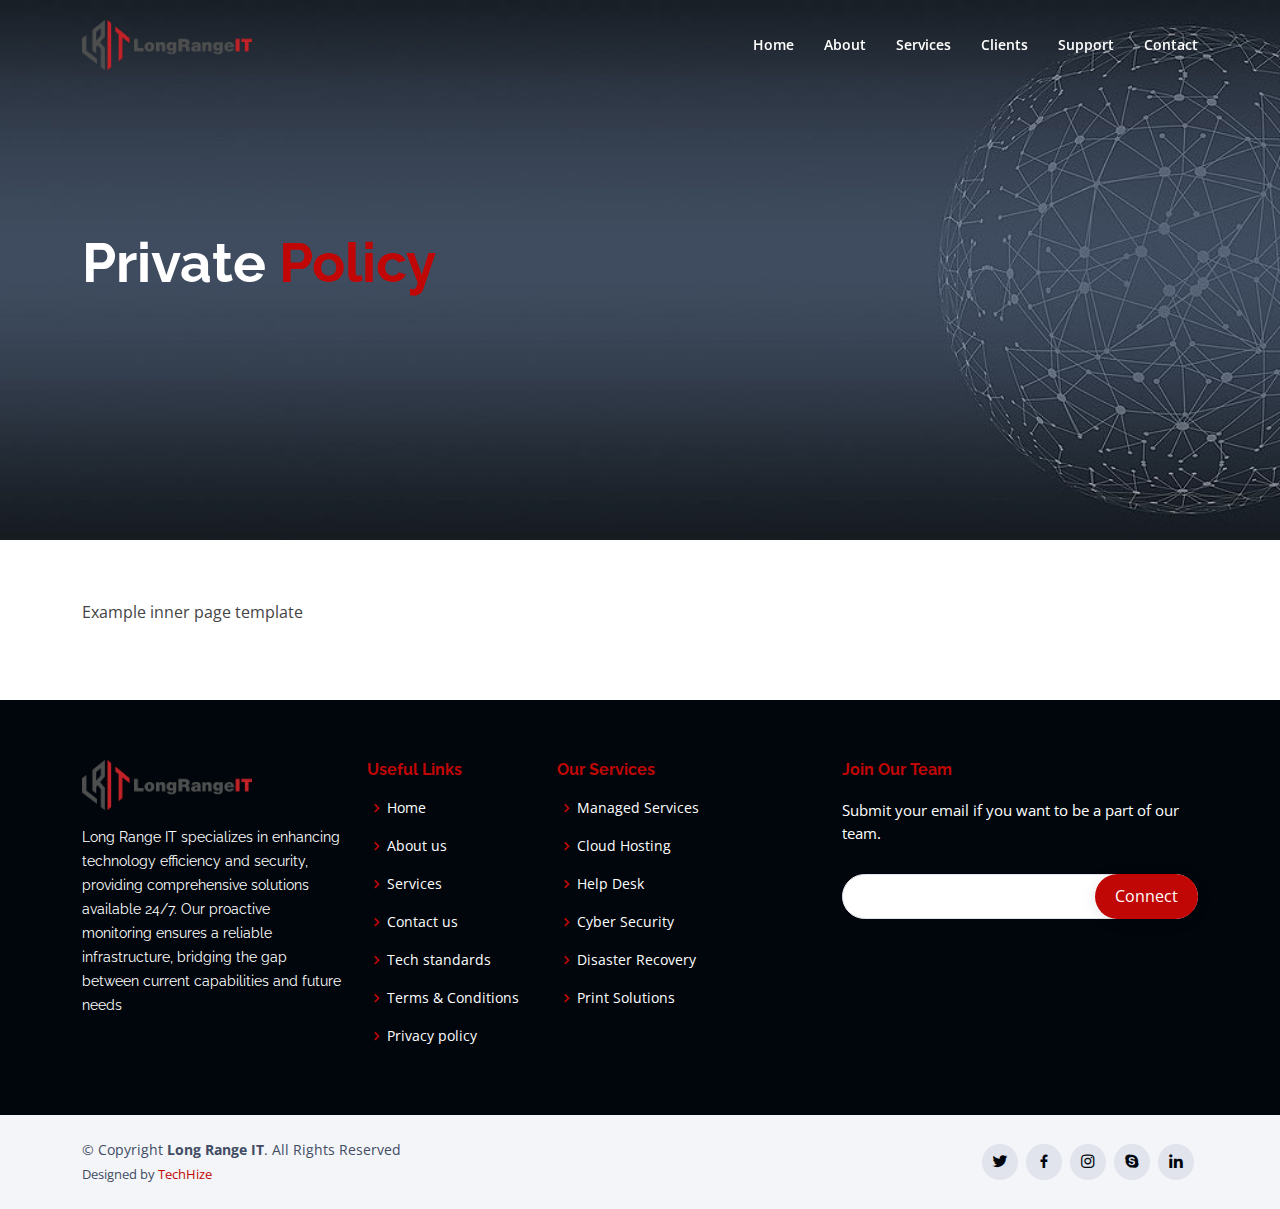
<file: policy.html>
<!DOCTYPE html>
<html lang="en">

<head>
  <meta charset="utf-8">
  <meta content="width=device-width, initial-scale=1.0" name="viewport">

  <title>Long Range IT</title>
  <meta content="" name="description">
  <meta content="" name="keywords">

  <!-- Favicons -->
  <link href="assets/img/favicon.png" rel="icon">
  

  <!-- Google Fonts -->
  <link href="https://fonts.googleapis.com/css?family=Open+Sans:300,300i,400,400i,600,600i,700,700i|Raleway:300,300i,400,400i,500,500i,600,600i,700,700i|Poppins:300,300i,400,400i,500,500i,600,600i,700,700i" rel="stylesheet">

  <!-- Vendor CSS Files -->
  <link href="assets/vendor/bootstrap/css/bootstrap.min.css" rel="stylesheet">
  <link href="assets/vendor/bootstrap-icons/bootstrap-icons.css" rel="stylesheet">
  <link href="assets/vendor/boxicons/css/boxicons.min.css" rel="stylesheet">
  <link href="assets/vendor/glightbox/css/glightbox.min.css" rel="stylesheet">
  <link href="assets/vendor/swiper/swiper-bundle.min.css" rel="stylesheet">

  <!-- Template Main CSS File -->
  <link href="assets/css/style.css" rel="stylesheet">



<body>

  <!-- ======= Header ======= -->
  <header id="header" class="fixed-top header-transparent">
    <div class="container d-flex align-items-center justify-content-between">


      <a href="index.html" class="logo"><img src="assets/img/logo.png" alt="" class="img-fluid"></a>

      <nav id="navbar" class="navbar">
        <ul>
            <li><a class="nav-link scrollto" href="index.html">Home</a></li>
            <li><a class="nav-link scrollto" href="about.html">About</a></li>
            <li><a class="nav-link scrollto" href="services.html">Services</a></li>
            <li><a class="nav-link scrollto " href="client.html">Clients</a></li>
            <li><a class="nav-link scrollto" href="support.html">Support</a></li>
            <li><a class="nav-link scrollto" href="contact.html">Contact</a></li>
        </ul>
        <i class="bi bi-list mobile-nav-toggle"></i>
      </nav><!-- .navbar -->

    </div>
  </header><!-- End Header -->

  <main id="main">

    <!-- ======= Breadcrumbs ======= -->
    <section id="inner-hero" class="d-flex align-items-center justify-content-center">
      <div class="container position-relative">
        <h1>Private
          <span class="pointer">Policy</span></h1>
        <h2></h2>
      </div>
    </section><!-- End Hero -->

    <section class="inner-page">
      <div class="container">
        <p>
          Example inner page template
        </p>
      </div>
    </section>

  </main><!-- End #main -->

  <!-- ======= Footer ======= -->
  <footer id="footer">

    <div class="footer-top">
      <div class="container">
        <div class="row">

          <div class="col-lg-3 col-md-6 footer-contact">
            <a href="index.html" class="logo-footer"><img src="assets/img/logo.png" alt="" class="img-footer"></a>
            <p>
              Long Range IT specializes in enhancing technology efficiency and security, providing comprehensive
              solutions available 24/7. Our proactive monitoring ensures a reliable infrastructure, bridging the gap
              between current capabilities and future needs
            </p>
          </div>

          <div class="col-lg-2 col-md-6 footer-links">
            <h4>Useful Links</h4>
            <ul>
                <li><i class="bx bx-chevron-right"></i> <a href="index.html">Home</a></li>
                <li><i class="bx bx-chevron-right"></i> <a href="about.html">About us</a></li>
                <li><i class="bx bx-chevron-right"></i> <a href="services.html">Services</a></li>
                <li><i class="bx bx-chevron-right"></i> <a href="contact.html">Contact us</a></li>
                <li><i class="bx bx-chevron-right"></i> <a href="standards.html">Tech standards</a></li>
                <li><i class="bx bx-chevron-right"></i> <a href="terms.html">Terms & Conditions</a></li>
                <li><i class="bx bx-chevron-right"></i> <a href="policy.html">Privacy policy</a></li>
            </ul>
          </div>

          <div class="col-lg-3 col-md-6 footer-links">
            <h4>Our Services</h4>
            <ul>
              <li><i class="bx bx-chevron-right"></i> <a href="#">Managed Services</a></li>
              <li><i class="bx bx-chevron-right"></i> <a href="#">Cloud Hosting</a></li>
              <li><i class="bx bx-chevron-right"></i> <a href="#">Help Desk</a></li>
              <li><i class="bx bx-chevron-right"></i> <a href="#">Cyber Security</a></li>
              <li><i class="bx bx-chevron-right"></i> <a href="#">Disaster Recovery</a></li>
              <li><i class="bx bx-chevron-right"></i> <a href="#">Print Solutions</a></li>
            </ul>
          </div>

          <div class="col-lg-4 col-md-6 footer-newsletter">
            <h4>Join Our Team</h4>
            <p>Submit your email if you want to be a part of our team.</p>
            <form action="" method="post">
              <input type="email" name="email"><input type="submit" value="Connect">
            </form>
          </div>

        </div>
      </div>
    </div>

    <div class="container d-md-flex py-4">
      <div class="footer-bottom">
        <div class="me-md-auto ">
          <div class="copyright">
            &copy; Copyright <strong><span>Long Range IT</span></strong>. All Rights Reserved
          </div>
          <div class="credits">
            Designed by <a href="https://www.techhize.com/" target="_blank">TechHize</a>
          </div>
        </div>
        <div class="social-links pt-3 pt-md-0">
          <a href="#" class="twitter"><i class="bx bxl-twitter"></i></a>
          <a href="#" class="facebook"><i class="bx bxl-facebook"></i></a>
          <a href="#" class="instagram"><i class="bx bxl-instagram"></i></a>
          <a href="#" class="google-plus"><i class="bx bxl-skype"></i></a>
          <a href="#" class="linkedin"><i class="bx bxl-linkedin"></i></a>
        </div>
      </div>
    </div>
  </footer><!-- End Footer -->

  <a href="#" class="back-to-top d-flex align-items-center justify-content-center"><i class="bi bi-arrow-up-short"></i></a>

  <!-- Vendor JS Files -->
  <script src="assets/vendor/purecounter/purecounter_vanilla.js"></script>
  <script src="assets/vendor/bootstrap/js/bootstrap.bundle.min.js"></script>
  <script src="assets/vendor/glightbox/js/glightbox.min.js"></script>
  <script src="assets/vendor/isotope-layout/isotope.pkgd.min.js"></script>
  <script src="assets/vendor/swiper/swiper-bundle.min.js"></script>
  <script src="assets/vendor/php-email-form/validate.js"></script>

  <!-- Template Main JS File -->
  <script src="assets/js/main.js"></script>

</body>

</html>
</file>
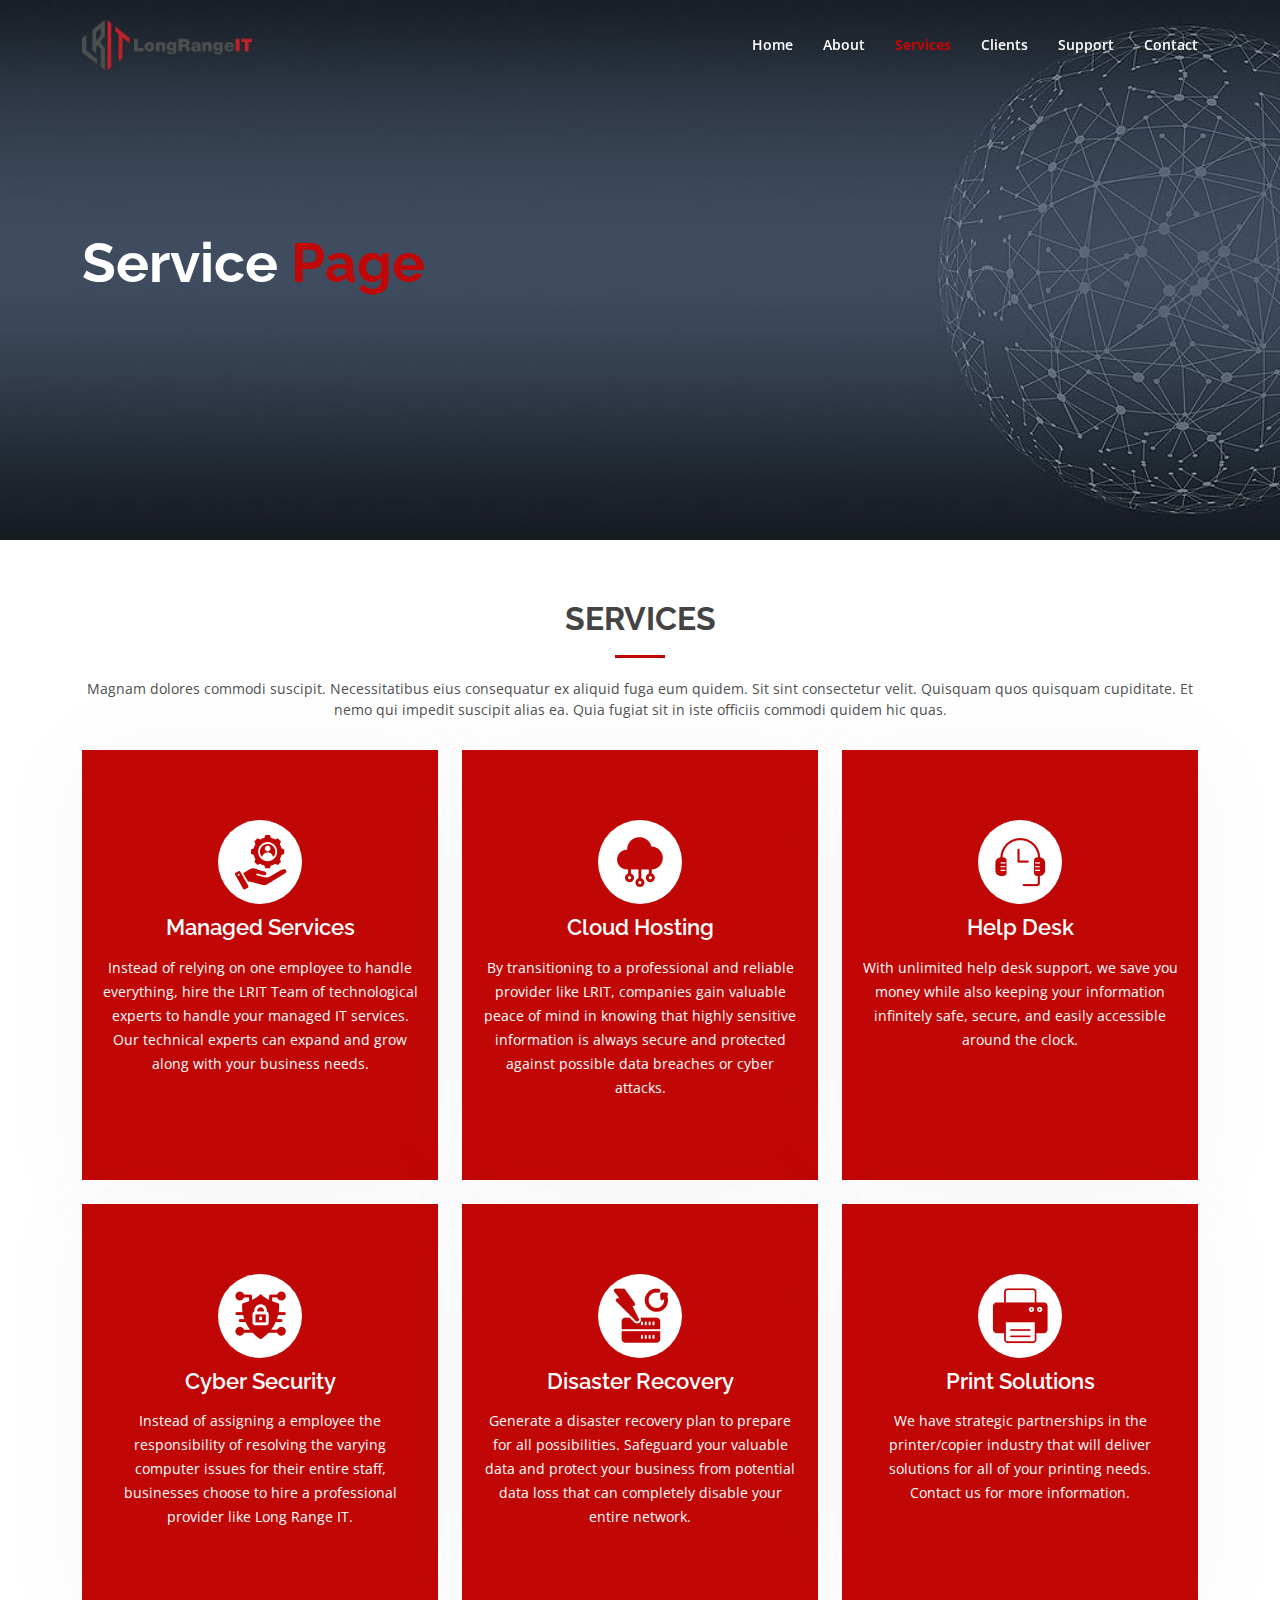
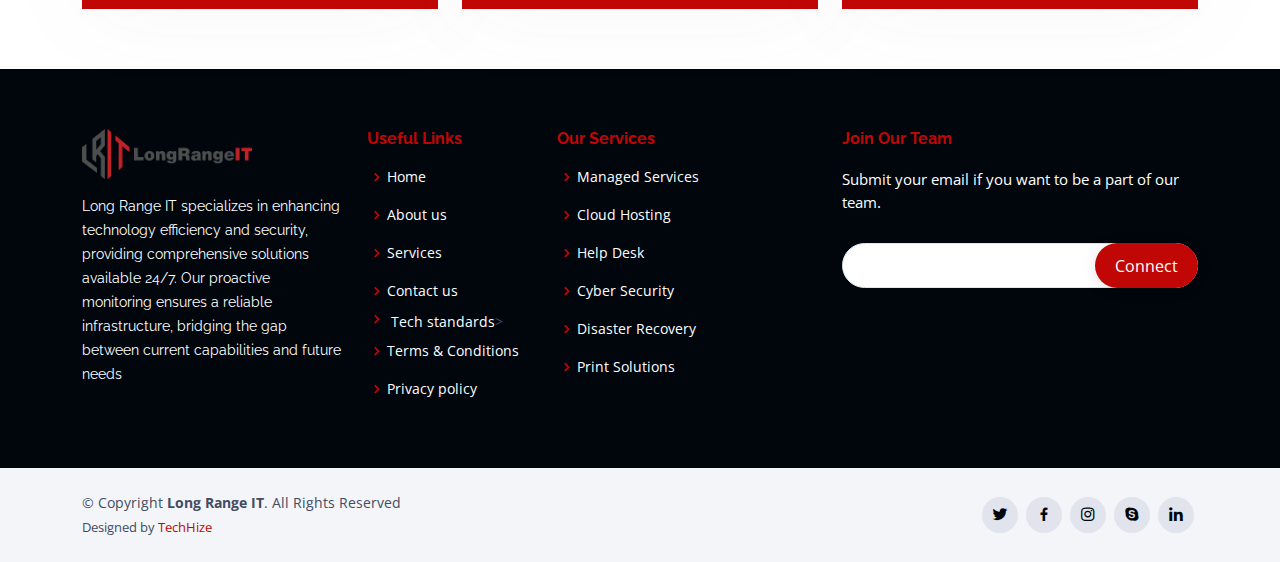
<file: services.html>
<!DOCTYPE html>
<html lang="en">

<head>
  <meta charset="utf-8">
  <meta content="width=device-width, initial-scale=1.0" name="viewport">

  <title>Long Range IT</title>
  <meta content="" name="description">
  <meta content="" name="keywords">

  <!-- Favicons -->
  <link href="assets/img/favicon.png" rel="icon">
  

  <!-- Google Fonts -->
  <link href="https://fonts.googleapis.com/css?family=Open+Sans:300,300i,400,400i,600,600i,700,700i|Raleway:300,300i,400,400i,500,500i,600,600i,700,700i|Poppins:300,300i,400,400i,500,500i,600,600i,700,700i" rel="stylesheet">

  <!-- Vendor CSS Files -->
  <link href="assets/vendor/bootstrap/css/bootstrap.min.css" rel="stylesheet">
  <link href="assets/vendor/bootstrap-icons/bootstrap-icons.css" rel="stylesheet">
  <link href="assets/vendor/boxicons/css/boxicons.min.css" rel="stylesheet">
  <link href="assets/vendor/glightbox/css/glightbox.min.css" rel="stylesheet">
  <link href="assets/vendor/swiper/swiper-bundle.min.css" rel="stylesheet">

  <!-- Template Main CSS File -->
  <link href="assets/css/style.css" rel="stylesheet">



<body>

  <!-- ======= Header ======= -->
  <header id="header" class="fixed-top header-transparent">
    <div class="container d-flex align-items-center justify-content-between">


      <a href="index.html" class="logo"><img src="assets/img/logo.png" alt="" class="img-fluid"></a>

      <nav id="navbar" class="navbar">
        <ul>
            <li><a class="nav-link scrollto" href="index.html">Home</a></li>
            <li><a class="nav-link scrollto" href="about.html">About</a></li>
            <li><a class="nav-link scrollto active" href="services.html">Services</a></li>
            <li><a class="nav-link scrollto " href="client.html">Clients</a></li>
            <li><a class="nav-link scrollto" href="support.html">Support</a></li>
            <li><a class="nav-link scrollto" href="contact.html">Contact</a></li>
        </ul>
        <i class="bi bi-list mobile-nav-toggle"></i>
      </nav><!-- .navbar -->

    </div>
  </header><!-- End Header -->

  <main id="main">

    <!-- ======= Breadcrumbs ======= -->
    <section id="inner-hero" class="d-flex align-items-center justify-content-center">
      <div class="container position-relative">
        <h1>Service
          <span class="pointer">Page</span></h1>
        <h2></h2>
      </div>
    </section><!-- End Hero -->

     <!-- ======= Services Section ======= -->
     <section id="services" class="services">
      <div class="container">

        <div class="section-title">
          <h2>Services</h2>
          <p>Magnam dolores commodi suscipit. Necessitatibus eius consequatur ex aliquid fuga eum quidem. Sit sint
            consectetur velit. Quisquam quos quisquam cupiditate. Et nemo qui impedit suscipit alias ea. Quia fugiat sit
            in iste officiis commodi quidem hic quas.</p>
        </div>

        <div class="row">

          <div class="col-lg-4 col-md-6 d-flex align-items-stretch" data-aos="zoom-in" data-aos-delay="100">
            <div class="icon-box ">
              <div class="icon">
                <img src="assets/img/services/service.png" alt="">
              </div>
              <h4>Managed Services</h4>
              <p>Instead of relying on one employee to handle everything, hire the LRIT Team of technological experts to
                handle your managed IT services. Our technical experts can expand and grow along with your business
                needs.</p>
            </div>
          </div>

          <div class="col-lg-4 col-md-6 d-flex align-items-stretch mt-4 mt-md-0" data-aos="zoom-in"
            data-aos-delay="200">
            <div class="icon-box ">
              <div class="icon">
                <img src="assets/img/services/cloud.png" alt="">
              </div>
              <h4>Cloud Hosting</h4>
              <p>By transitioning to a professional and reliable provider like LRIT, companies gain valuable peace of
                mind in knowing that highly sensitive information is always secure and protected against possible data
                breaches or cyber attacks.</p>
            </div>
          </div>

          <div class="col-lg-4 col-md-6 d-flex align-items-stretch mt-4 mt-lg-0" data-aos="zoom-in"
            data-aos-delay="300">
            <div class="icon-box ">
              <div class="icon">
                <img src="assets/img/services/help.png" alt="">
              </div>
              <h4>Help Desk</h4>
              <p>With unlimited help desk support, we save you money while also keeping your information infinitely
                safe, secure, and easily accessible around the clock.</p>
            </div>
          </div>

          <div class="col-lg-4 col-md-6 d-flex align-items-stretch mt-4" data-aos="zoom-in" data-aos-delay="100">
            <div class="icon-box ">
              <div class="icon">
                <img src="assets/img/services/cyber.png" alt="">
              </div>
              <h4>Cyber Security</h4>
              <p>Instead of assigning a employee the responsibility of resolving the varying computer issues for their
                entire staff, businesses choose to hire a professional provider like Long Range IT.</p>
            </div>
          </div>

          <div class="col-lg-4 col-md-6 d-flex align-items-stretch mt-4" data-aos="zoom-in" data-aos-delay="200">
            <div class="icon-box ">
              <div class="icon">
                <img src="assets/img/services/recovery.png" alt="">
              </div>
              <h4>Disaster Recovery</h4>
              <p>Generate a disaster recovery plan to prepare for all possibilities. Safeguard your valuable data and
                protect your business from potential data loss that can completely disable your entire network.</p>
            </div>
          </div>

          <div class="col-lg-4 col-md-6 d-flex align-items-stretch mt-4" data-aos="zoom-in" data-aos-delay="300">
            <div class="icon-box ">
              <div class="icon">
                <img src="assets/img/services/print.png" alt="">
              </div>
              <h4>Print Solutions</h4>
              <p>We have strategic partnerships in the printer/copier industry that will deliver solutions for all of
                your printing needs. Contact us for more information.</p>
            </div>
          </div>

        </div>

      </div>
    </section><!-- End Services Section -->

  </main><!-- End #main -->

  <!-- ======= Footer ======= -->
  <footer id="footer">

    <div class="footer-top">
      <div class="container">
        <div class="row">

          <div class="col-lg-3 col-md-6 footer-contact">
            <a href="index.html" class="logo-footer"><img src="assets/img/logo.png" alt="" class="img-footer"></a>
            <p>
              Long Range IT specializes in enhancing technology efficiency and security, providing comprehensive
              solutions available 24/7. Our proactive monitoring ensures a reliable infrastructure, bridging the gap
              between current capabilities and future needs
            </p>
          </div>

          <div class="col-lg-2 col-md-6 footer-links">
            <h4>Useful Links</h4>
            <ul>
                <li><i class="bx bx-chevron-right"></i> <a href="index.html">Home</a></li>
                <li><i class="bx bx-chevron-right"></i> <a href="about.html">About us</a></li>
                <li><i class="bx bx-chevron-right"></i> <a href="services.html">Services</a></li>
                <li><i class="bx bx-chevron-right"></i> <a href="contact.html">Contact us</a></li
                  <li><i class="bx bx-chevron-right"></i> <a href="standards.html">Tech standards</a></li>>
                <li><i class="bx bx-chevron-right"></i> <a href="terms.html">Terms & Conditions</a></li>
                <li><i class="bx bx-chevron-right"></i> <a href="policy.html">Privacy policy</a></li>
            </ul>
          </div>

          <div class="col-lg-3 col-md-6 footer-links">
            <h4>Our Services</h4>
            <ul>
              <li><i class="bx bx-chevron-right"></i> <a href="#">Managed Services</a></li>
              <li><i class="bx bx-chevron-right"></i> <a href="#">Cloud Hosting</a></li>
              <li><i class="bx bx-chevron-right"></i> <a href="#">Help Desk</a></li>
              <li><i class="bx bx-chevron-right"></i> <a href="#">Cyber Security</a></li>
              <li><i class="bx bx-chevron-right"></i> <a href="#">Disaster Recovery</a></li>
              <li><i class="bx bx-chevron-right"></i> <a href="#">Print Solutions</a></li>
            </ul>
          </div>

          <div class="col-lg-4 col-md-6 footer-newsletter">
            <h4>Join Our Team</h4>
            <p>Submit your email if you want to be a part of our team.</p>
            <form action="" method="post">
              <input type="email" name="email"><input type="submit" value="Connect">
            </form>
          </div>

        </div>
      </div>
    </div>

    <div class="container d-md-flex py-4">
      <div class="footer-bottom">
        <div class="me-md-auto ">
          <div class="copyright">
            &copy; Copyright <strong><span>Long Range IT</span></strong>. All Rights Reserved
          </div>
          <div class="credits">
            Designed by <a href="https://www.techhize.com/" target="_blank">TechHize</a>
          </div>
        </div>
        <div class="social-links pt-3 pt-md-0">
          <a href="#" class="twitter"><i class="bx bxl-twitter"></i></a>
          <a href="#" class="facebook"><i class="bx bxl-facebook"></i></a>
          <a href="#" class="instagram"><i class="bx bxl-instagram"></i></a>
          <a href="#" class="google-plus"><i class="bx bxl-skype"></i></a>
          <a href="#" class="linkedin"><i class="bx bxl-linkedin"></i></a>
        </div>
      </div>
    </div>
  </footer><!-- End Footer -->

  <a href="#" class="back-to-top d-flex align-items-center justify-content-center"><i class="bi bi-arrow-up-short"></i></a>

  <!-- Vendor JS Files -->
  <script src="assets/vendor/purecounter/purecounter_vanilla.js"></script>
  <script src="assets/vendor/bootstrap/js/bootstrap.bundle.min.js"></script>
  <script src="assets/vendor/glightbox/js/glightbox.min.js"></script>
  <script src="assets/vendor/isotope-layout/isotope.pkgd.min.js"></script>
  <script src="assets/vendor/swiper/swiper-bundle.min.js"></script>
  <script src="assets/vendor/php-email-form/validate.js"></script>

  <!-- Template Main JS File -->
  <script src="assets/js/main.js"></script>

</body>

</html>
</file>
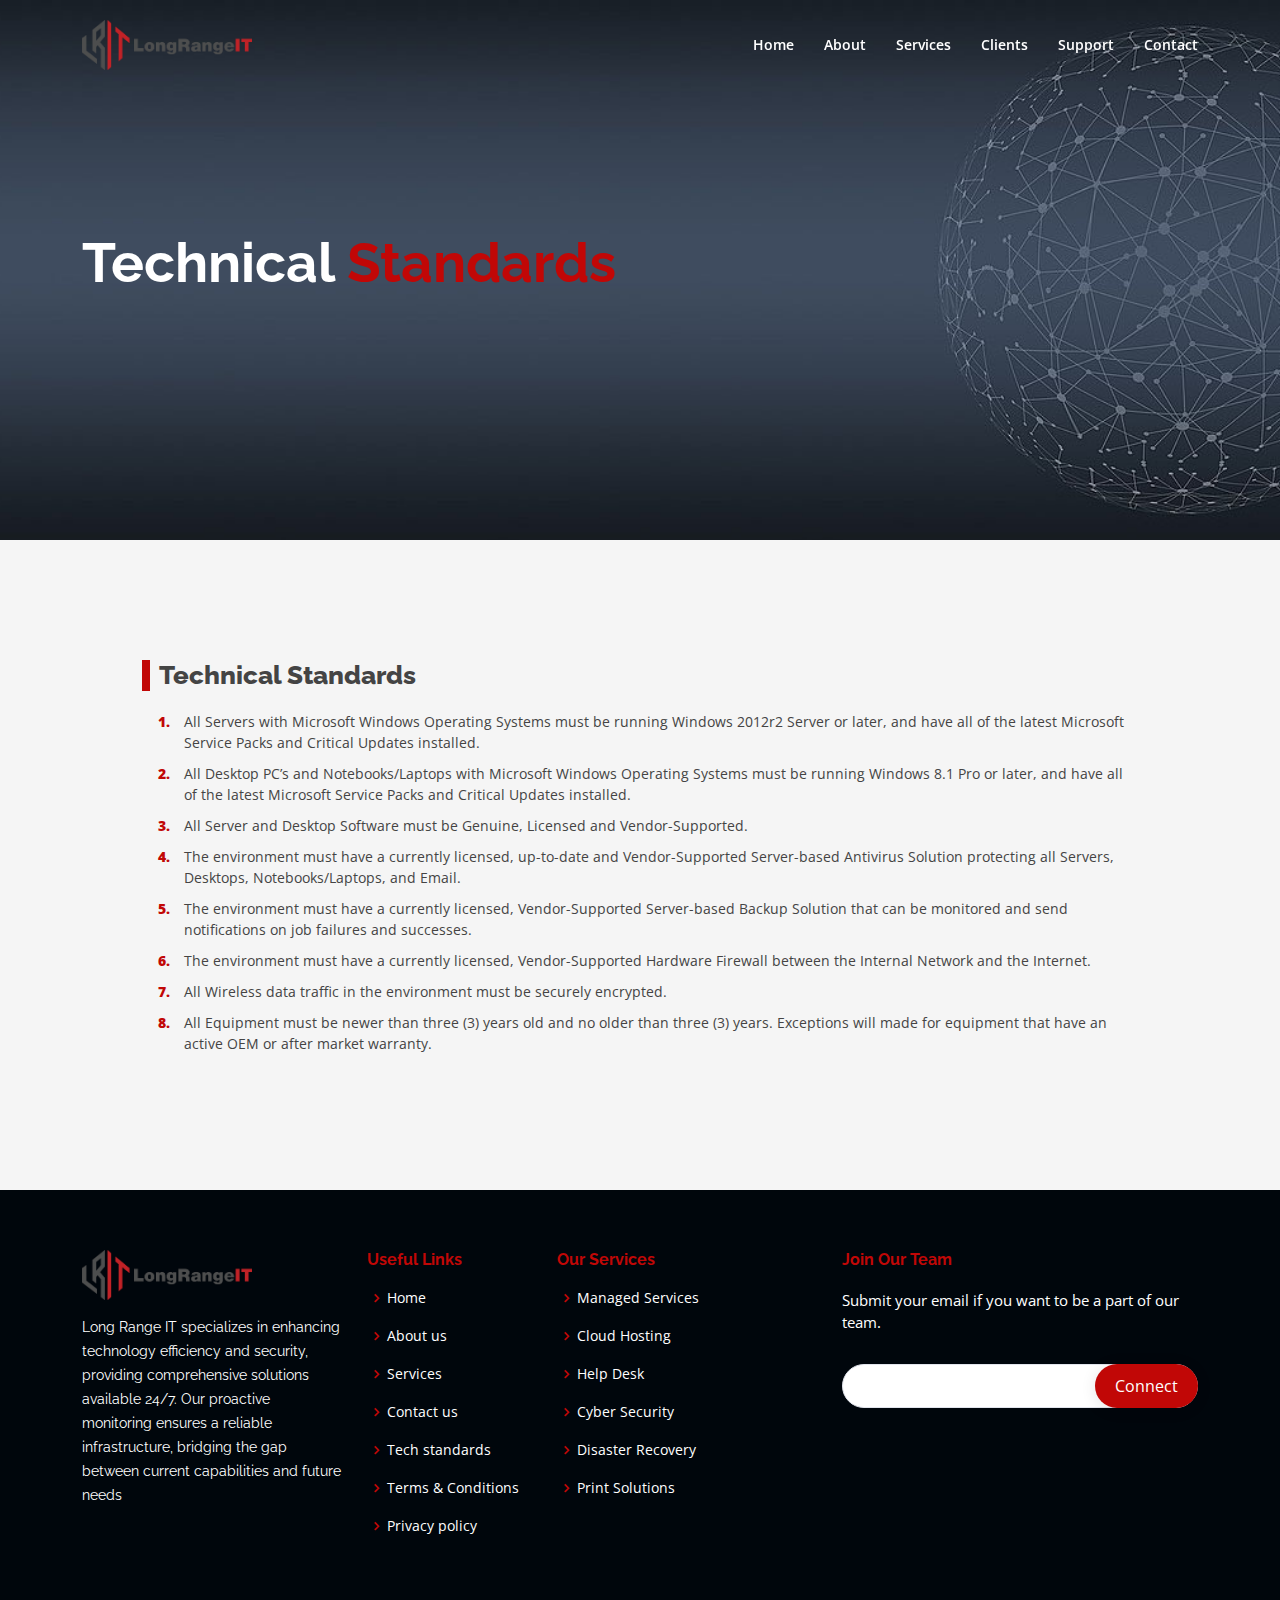
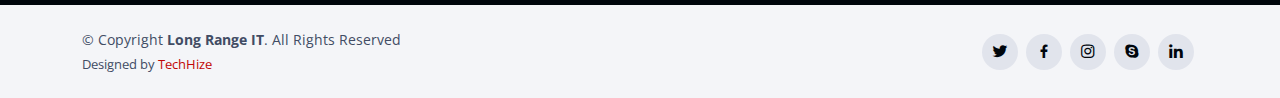
<file: standards.html>
<!DOCTYPE html>
<html lang="en">

<head>
  <meta charset="utf-8">
  <meta content="width=device-width, initial-scale=1.0" name="viewport">

  <title>Long Range IT</title>
  <meta content="" name="description">
  <meta content="" name="keywords">

  <!-- Favicons -->
  <link href="assets/img/favicon.png" rel="icon">


  <!-- Google Fonts -->
  <link
    href="https://fonts.googleapis.com/css?family=Open+Sans:300,300i,400,400i,600,600i,700,700i|Raleway:300,300i,400,400i,500,500i,600,600i,700,700i|Poppins:300,300i,400,400i,500,500i,600,600i,700,700i"
    rel="stylesheet">

  <!-- Vendor CSS Files -->
  <link href="assets/vendor/bootstrap/css/bootstrap.min.css" rel="stylesheet">
  <link href="assets/vendor/bootstrap-icons/bootstrap-icons.css" rel="stylesheet">
  <link href="assets/vendor/boxicons/css/boxicons.min.css" rel="stylesheet">
  <link href="assets/vendor/glightbox/css/glightbox.min.css" rel="stylesheet">
  <link href="assets/vendor/swiper/swiper-bundle.min.css" rel="stylesheet">

  <!-- Template Main CSS File -->
  <link href="assets/css/style.css" rel="stylesheet">

</head>

<body>

  <!-- ======= Header ======= -->
  <header id="header" class="fixed-top header-transparent">
    <div class="container d-flex align-items-center justify-content-between">


      <a href="index.html" class="logo"><img src="assets/img/logo.png" alt="" class="img-fluid"></a>

      <nav id="navbar" class="navbar">
        <ul>
          <li><a class="nav-link scrollto" href="index.html">Home</a></li>
          <li><a class="nav-link scrollto" href="about.html">About</a></li>
          <li><a class="nav-link scrollto" href="services.html">Services</a></li>
          <li><a class="nav-link scrollto " href="client.html">Clients</a></li>
          <li><a class="nav-link scrollto" href="support.html">Support</a></li>
          <li><a class="nav-link scrollto" href="contact.html">Contact</a></li>
        </ul>
        <i class="bi bi-list mobile-nav-toggle"></i>
      </nav><!-- .navbar -->

    </div>
  </header><!-- End Header -->

  <main id="main">

    <!-- ======= Breadcrumbs ======= -->
    <section id="inner-hero" class="d-flex align-items-center justify-content-center">
      <div class="container position-relative">
        <h1>Technical
          <span class="pointer">Standards</span></h1>
        <h2></h2>
      </div>
    </section><!-- End Hero -->

    <!-- ======= Standards Section ======= -->
    <section id="standard" class="standard section-bg">
      <div class="container">
        <div class="inner-body">
          <h1 class="main-head">Technical Standards</h1>
          <ol class="outer-list">
            <li>All Servers with Microsoft Windows Operating Systems must be running Windows 2012r2 Server or later, and
              have all of the latest Microsoft Service Packs and Critical Updates installed. </li>
            <li>All Desktop PC’s and Notebooks/Laptops with Microsoft Windows Operating Systems must be running Windows
              8.1 Pro or later, and have all of the latest Microsoft Service Packs and Critical Updates installed.</li>
            <li>All Server and Desktop Software must be Genuine, Licensed and Vendor-Supported.</li>
            <li>The environment must have a currently licensed, up-to-date and Vendor-Supported Server-based Antivirus
              Solution protecting all Servers, Desktops, Notebooks/Laptops, and Email.</li>
            <li>The environment must have a currently licensed, Vendor-Supported Server-based Backup Solution that can
              be monitored and send notifications on job failures and successes.</li>
            <li>The environment must have a currently licensed, Vendor-Supported Hardware Firewall between the Internal
              Network and the Internet.</li>
            <li>All Wireless data traffic in the environment must be securely encrypted.</li>
            <li>All Equipment must be newer than three (3) years old and no older than three (3) years. Exceptions will
              made for equipment that have an active OEM or after market warranty.</li>
          </ol>
        </div>
      </div>
    </section>
    <!-- End Standards Section -->

  </main><!-- End #main -->

  <!-- ======= Footer ======= -->
  <footer id="footer">

    <div class="footer-top">
      <div class="container">
        <div class="row">

          <div class="col-lg-3 col-md-6 footer-contact">
            <a href="index.html" class="logo-footer"><img src="assets/img/logo.png" alt="" class="img-footer"></a>
            <p>
              Long Range IT specializes in enhancing technology efficiency and security, providing comprehensive
              solutions available 24/7. Our proactive monitoring ensures a reliable infrastructure, bridging the gap
              between current capabilities and future needs
            </p>
          </div>

          <div class="col-lg-2 col-md-6 footer-links">
            <h4>Useful Links</h4>
            <ul>
              <li><i class="bx bx-chevron-right"></i> <a href="index.html">Home</a></li>
              <li><i class="bx bx-chevron-right"></i> <a href="about.html">About us</a></li>
              <li><i class="bx bx-chevron-right"></i> <a href="services.html">Services</a></li>
              <li><i class="bx bx-chevron-right"></i> <a href="contact.html">Contact us</a></li>
              <li><i class="bx bx-chevron-right"></i> <a href="standards.html">Tech standards</a></li>
              <li><i class="bx bx-chevron-right"></i> <a href="terms.html">Terms & Conditions</a></li>
              <li><i class="bx bx-chevron-right"></i> <a href="policy.html">Privacy policy</a></li>
            </ul>
          </div>

          <div class="col-lg-3 col-md-6 footer-links">
            <h4>Our Services</h4>
            <ul>
              <li><i class="bx bx-chevron-right"></i> <a href="#">Managed Services</a></li>
              <li><i class="bx bx-chevron-right"></i> <a href="#">Cloud Hosting</a></li>
              <li><i class="bx bx-chevron-right"></i> <a href="#">Help Desk</a></li>
              <li><i class="bx bx-chevron-right"></i> <a href="#">Cyber Security</a></li>
              <li><i class="bx bx-chevron-right"></i> <a href="#">Disaster Recovery</a></li>
              <li><i class="bx bx-chevron-right"></i> <a href="#">Print Solutions</a></li>
            </ul>
          </div>

          <div class="col-lg-4 col-md-6 footer-newsletter">
            <h4>Join Our Team</h4>
            <p>Submit your email if you want to be a part of our team.</p>
            <form action="" method="post">
              <input type="email" name="email"><input type="submit" value="Connect">
            </form>
          </div>

        </div>
      </div>
    </div>

    <div class="container d-md-flex py-4">
      <div class="footer-bottom">
        <div class="me-md-auto ">
          <div class="copyright">
            &copy; Copyright <strong><span>Long Range IT</span></strong>. All Rights Reserved
          </div>
          <div class="credits">
            Designed by <a href="https://www.techhize.com/" target="_blank">TechHize</a>
          </div>
        </div>
        <div class="social-links pt-3 pt-md-0">
          <a href="#" class="twitter"><i class="bx bxl-twitter"></i></a>
          <a href="#" class="facebook"><i class="bx bxl-facebook"></i></a>
          <a href="#" class="instagram"><i class="bx bxl-instagram"></i></a>
          <a href="#" class="google-plus"><i class="bx bxl-skype"></i></a>
          <a href="#" class="linkedin"><i class="bx bxl-linkedin"></i></a>
        </div>
      </div>
    </div>
  </footer><!-- End Footer -->

  <a href="#" class="back-to-top d-flex align-items-center justify-content-center"><i
      class="bi bi-arrow-up-short"></i></a>

  <!-- Vendor JS Files -->
  <script src="assets/vendor/purecounter/purecounter_vanilla.js"></script>
  <script src="assets/vendor/bootstrap/js/bootstrap.bundle.min.js"></script>
  <script src="assets/vendor/glightbox/js/glightbox.min.js"></script>
  <script src="assets/vendor/isotope-layout/isotope.pkgd.min.js"></script>
  <script src="assets/vendor/swiper/swiper-bundle.min.js"></script>
  <script src="assets/vendor/php-email-form/validate.js"></script>

  <!-- Template Main JS File -->
  <script src="assets/js/main.js"></script>

</body>

</html>
</file>
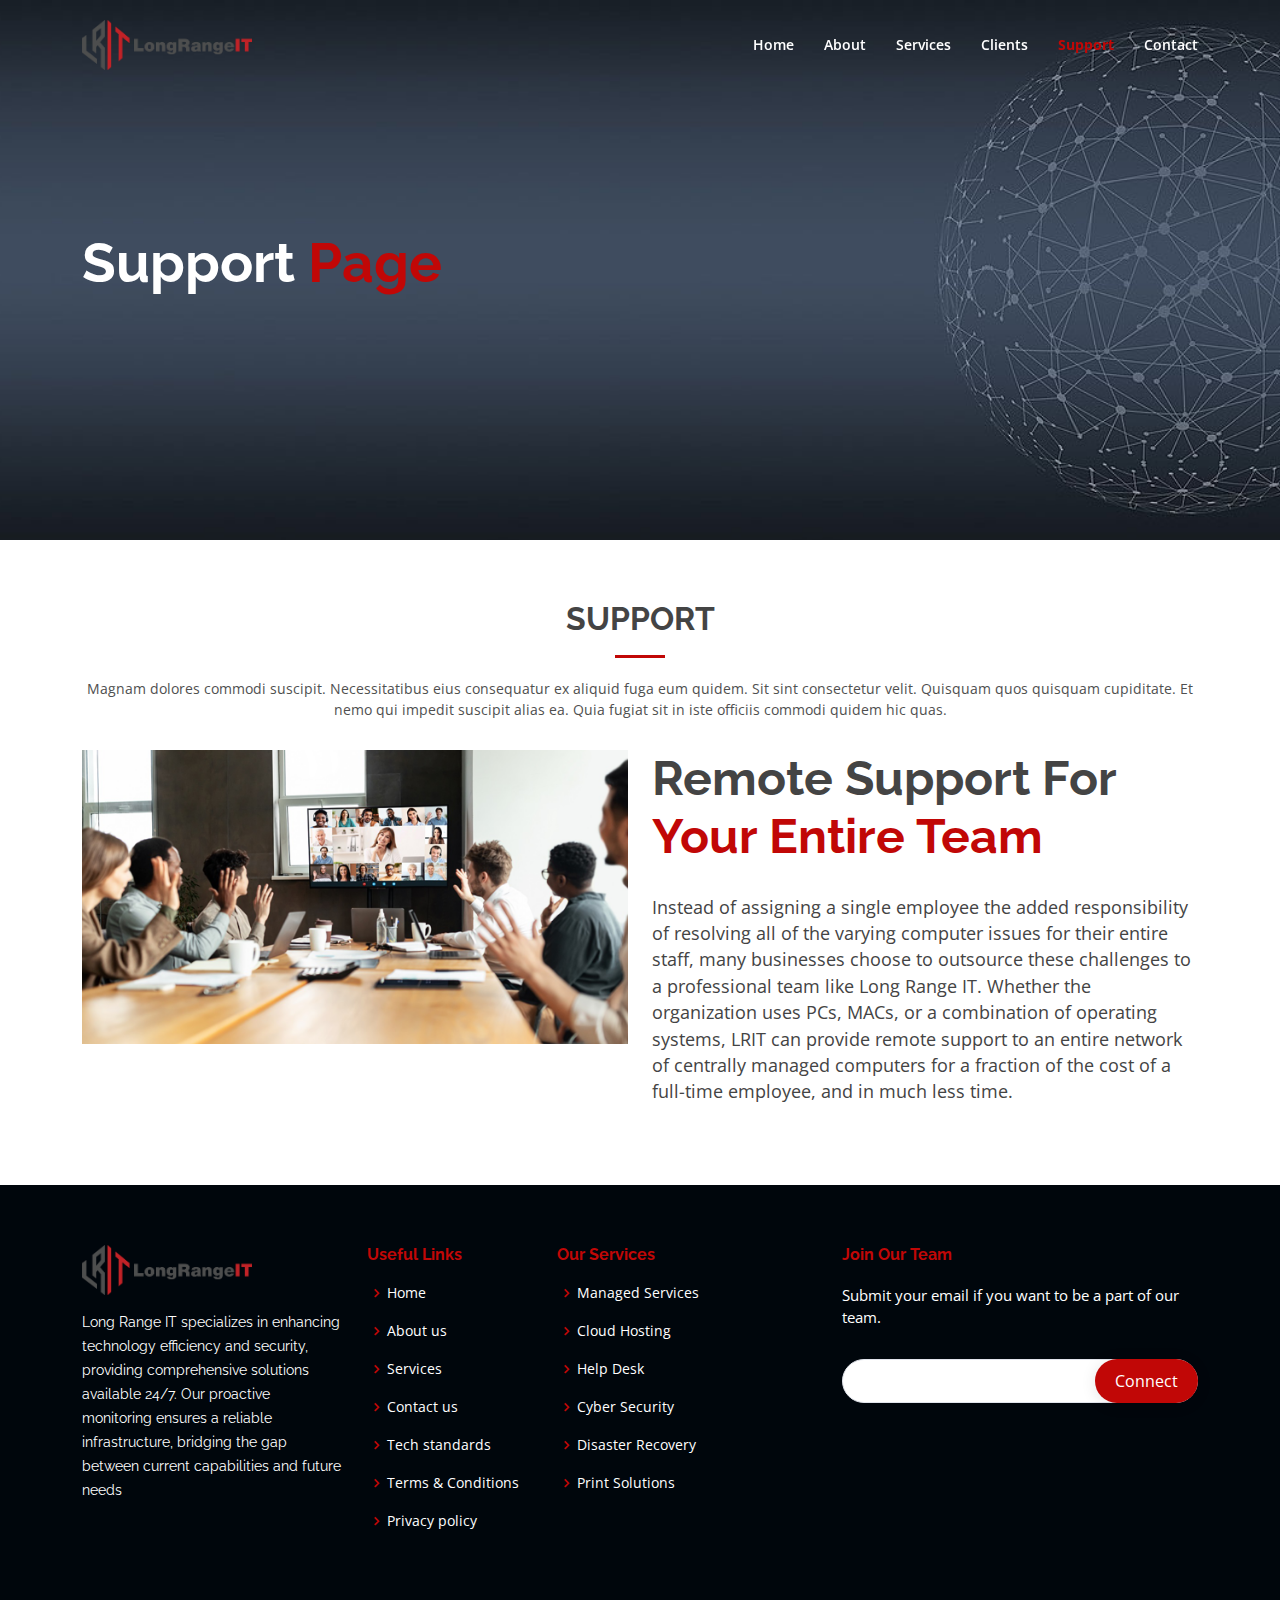
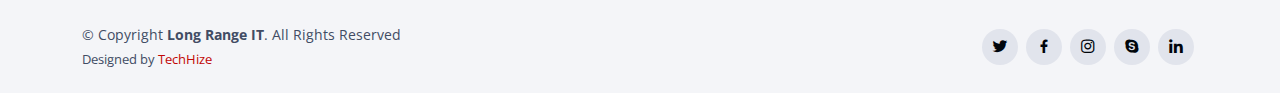
<file: support.html>
<!DOCTYPE html>
<html lang="en">

<head>
  <meta charset="utf-8">
  <meta content="width=device-width, initial-scale=1.0" name="viewport">

  <title>Long Range IT</title>
  <meta content="" name="description">
  <meta content="" name="keywords">

  <!-- Favicons -->
  <link href="assets/img/favicon.png" rel="icon">
  

  <!-- Google Fonts -->
  <link href="https://fonts.googleapis.com/css?family=Open+Sans:300,300i,400,400i,600,600i,700,700i|Raleway:300,300i,400,400i,500,500i,600,600i,700,700i|Poppins:300,300i,400,400i,500,500i,600,600i,700,700i" rel="stylesheet">

  <!-- Vendor CSS Files -->
  <link href="assets/vendor/bootstrap/css/bootstrap.min.css" rel="stylesheet">
  <link href="assets/vendor/bootstrap-icons/bootstrap-icons.css" rel="stylesheet">
  <link href="assets/vendor/boxicons/css/boxicons.min.css" rel="stylesheet">
  <link href="assets/vendor/glightbox/css/glightbox.min.css" rel="stylesheet">
  <link href="assets/vendor/swiper/swiper-bundle.min.css" rel="stylesheet">

  <!-- Template Main CSS File -->
  <link href="assets/css/style.css" rel="stylesheet">

</head>

<body>

  <!-- ======= Header ======= -->
  <header id="header" class="fixed-top header-transparent">
    <div class="container d-flex align-items-center justify-content-between">


      <a href="index.html" class="logo"><img src="assets/img/logo.png" alt="" class="img-fluid"></a>

      <nav id="navbar" class="navbar">
        <ul>
            <li><a class="nav-link scrollto" href="index.html">Home</a></li>
            <li><a class="nav-link scrollto" href="about.html">About</a></li>
            <li><a class="nav-link scrollto" href="services.html">Services</a></li>
            <li><a class="nav-link scrollto " href="client.html">Clients</a></li>
            <li><a class="nav-link scrollto active" href="support.html">Support</a></li>
            <li><a class="nav-link scrollto" href="contact.html">Contact</a></li>
        </ul>
        <i class="bi bi-list mobile-nav-toggle"></i>
      </nav><!-- .navbar -->

    </div>
  </header><!-- End Header -->

  <main id="main">

    <!-- ======= Breadcrumbs ======= -->
    <section id="inner-hero" class="d-flex align-items-center justify-content-center">
      <div class="container position-relative">
        <h1>Support
          <span class="pointer">Page</span></h1>
        <h2></h2>
      </div>
    </section><!-- End Hero -->

<!-- ======= Support Section ======= -->
<section id="support" class="support-page ">
  <div class="container">
    <div class="section-title">
      <h2>Support</h2>
      <p>Magnam dolores commodi suscipit. Necessitatibus eius consequatur ex aliquid fuga eum quidem. Sit sint
        consectetur velit. Quisquam quos quisquam cupiditate. Et nemo qui impedit suscipit alias ea. Quia fugiat sit
        in iste officiis commodi quidem hic quas.</p>
    </div>
  </div>

  <div class="container">

    <div class="row gy-4">

      <div class="col-lg-6 order-1 order-lg-2 content" data-aos="fade-up" data-aos-delay="200">
        <h1> Remote Support For <span>Your Entire Team</span></h1>
        <p>Instead of assigning a single employee the added responsibility of resolving all of the varying computer
          issues for their entire staff, many businesses choose to outsource these challenges to a professional team
          like Long Range IT. Whether the organization uses PCs, MACs, or a combination of operating systems, LRIT
          can provide remote support to an entire network of centrally managed computers for a fraction of the cost
          of a full-time employee, and in much less time.
        </p>
      </div>

      <div class="col-lg-6 order-2 order-lg-1" data-aos="fade-up" data-aos-delay="100">
        <img src="assets/img/about.png" class="img-fluid" alt="">
      </div>

    </div>

  </div>
</section>
<!-- End Support Section -->
  </main><!-- End #main -->

  <!-- ======= Footer ======= -->
  <footer id="footer">

    <div class="footer-top">
      <div class="container">
        <div class="row">

          <div class="col-lg-3 col-md-6 footer-contact">
            <a href="index.html" class="logo-footer"><img src="assets/img/logo.png" alt="" class="img-footer"></a>
            <p>
              Long Range IT specializes in enhancing technology efficiency and security, providing comprehensive
              solutions available 24/7. Our proactive monitoring ensures a reliable infrastructure, bridging the gap
              between current capabilities and future needs
            </p>
          </div>

          <div class="col-lg-2 col-md-6 footer-links">
            <h4>Useful Links</h4>
            <ul>
                <li><i class="bx bx-chevron-right"></i> <a href="index.html">Home</a></li>
                <li><i class="bx bx-chevron-right"></i> <a href="about.html">About us</a></li>
                <li><i class="bx bx-chevron-right"></i> <a href="services.html">Services</a></li>
                <li><i class="bx bx-chevron-right"></i> <a href="contact.html">Contact us</a></li>
                <li><i class="bx bx-chevron-right"></i> <a href="standards.html">Tech standards</a></li>
                <li><i class="bx bx-chevron-right"></i> <a href="terms.html">Terms & Conditions</a></li>
                <li><i class="bx bx-chevron-right"></i> <a href="policy.html">Privacy policy</a></li>
            </ul>
          </div>

          <div class="col-lg-3 col-md-6 footer-links">
            <h4>Our Services</h4>
            <ul>
              <li><i class="bx bx-chevron-right"></i> <a href="#">Managed Services</a></li>
              <li><i class="bx bx-chevron-right"></i> <a href="#">Cloud Hosting</a></li>
              <li><i class="bx bx-chevron-right"></i> <a href="#">Help Desk</a></li>
              <li><i class="bx bx-chevron-right"></i> <a href="#">Cyber Security</a></li>
              <li><i class="bx bx-chevron-right"></i> <a href="#">Disaster Recovery</a></li>
              <li><i class="bx bx-chevron-right"></i> <a href="#">Print Solutions</a></li>
            </ul>
          </div>

          <div class="col-lg-4 col-md-6 footer-newsletter">
            <h4>Join Our Team</h4>
            <p>Submit your email if you want to be a part of our team.</p>
            <form action="" method="post">
              <input type="email" name="email"><input type="submit" value="Connect">
            </form>
          </div>

        </div>
      </div>
    </div>

    <div class="container d-md-flex py-4">
      <div class="footer-bottom">
        <div class="me-md-auto ">
          <div class="copyright">
            &copy; Copyright <strong><span>Long Range IT</span></strong>. All Rights Reserved
          </div>
          <div class="credits">
            Designed by <a href="https://www.techhize.com/" target="_blank">TechHize</a>
          </div>
        </div>
        <div class="social-links pt-3 pt-md-0">
          <a href="#" class="twitter"><i class="bx bxl-twitter"></i></a>
          <a href="#" class="facebook"><i class="bx bxl-facebook"></i></a>
          <a href="#" class="instagram"><i class="bx bxl-instagram"></i></a>
          <a href="#" class="google-plus"><i class="bx bxl-skype"></i></a>
          <a href="#" class="linkedin"><i class="bx bxl-linkedin"></i></a>
        </div>
      </div>
    </div>
  </footer><!-- End Footer -->

  <a href="#" class="back-to-top d-flex align-items-center justify-content-center"><i class="bi bi-arrow-up-short"></i></a>

  <!-- Vendor JS Files -->
  <script src="assets/vendor/purecounter/purecounter_vanilla.js"></script>
  <script src="assets/vendor/bootstrap/js/bootstrap.bundle.min.js"></script>
  <script src="assets/vendor/glightbox/js/glightbox.min.js"></script>
  <script src="assets/vendor/isotope-layout/isotope.pkgd.min.js"></script>
  <script src="assets/vendor/swiper/swiper-bundle.min.js"></script>
  <script src="assets/vendor/php-email-form/validate.js"></script>

  <!-- Template Main JS File -->
  <script src="assets/js/main.js"></script>

</body>

</html>
</file>
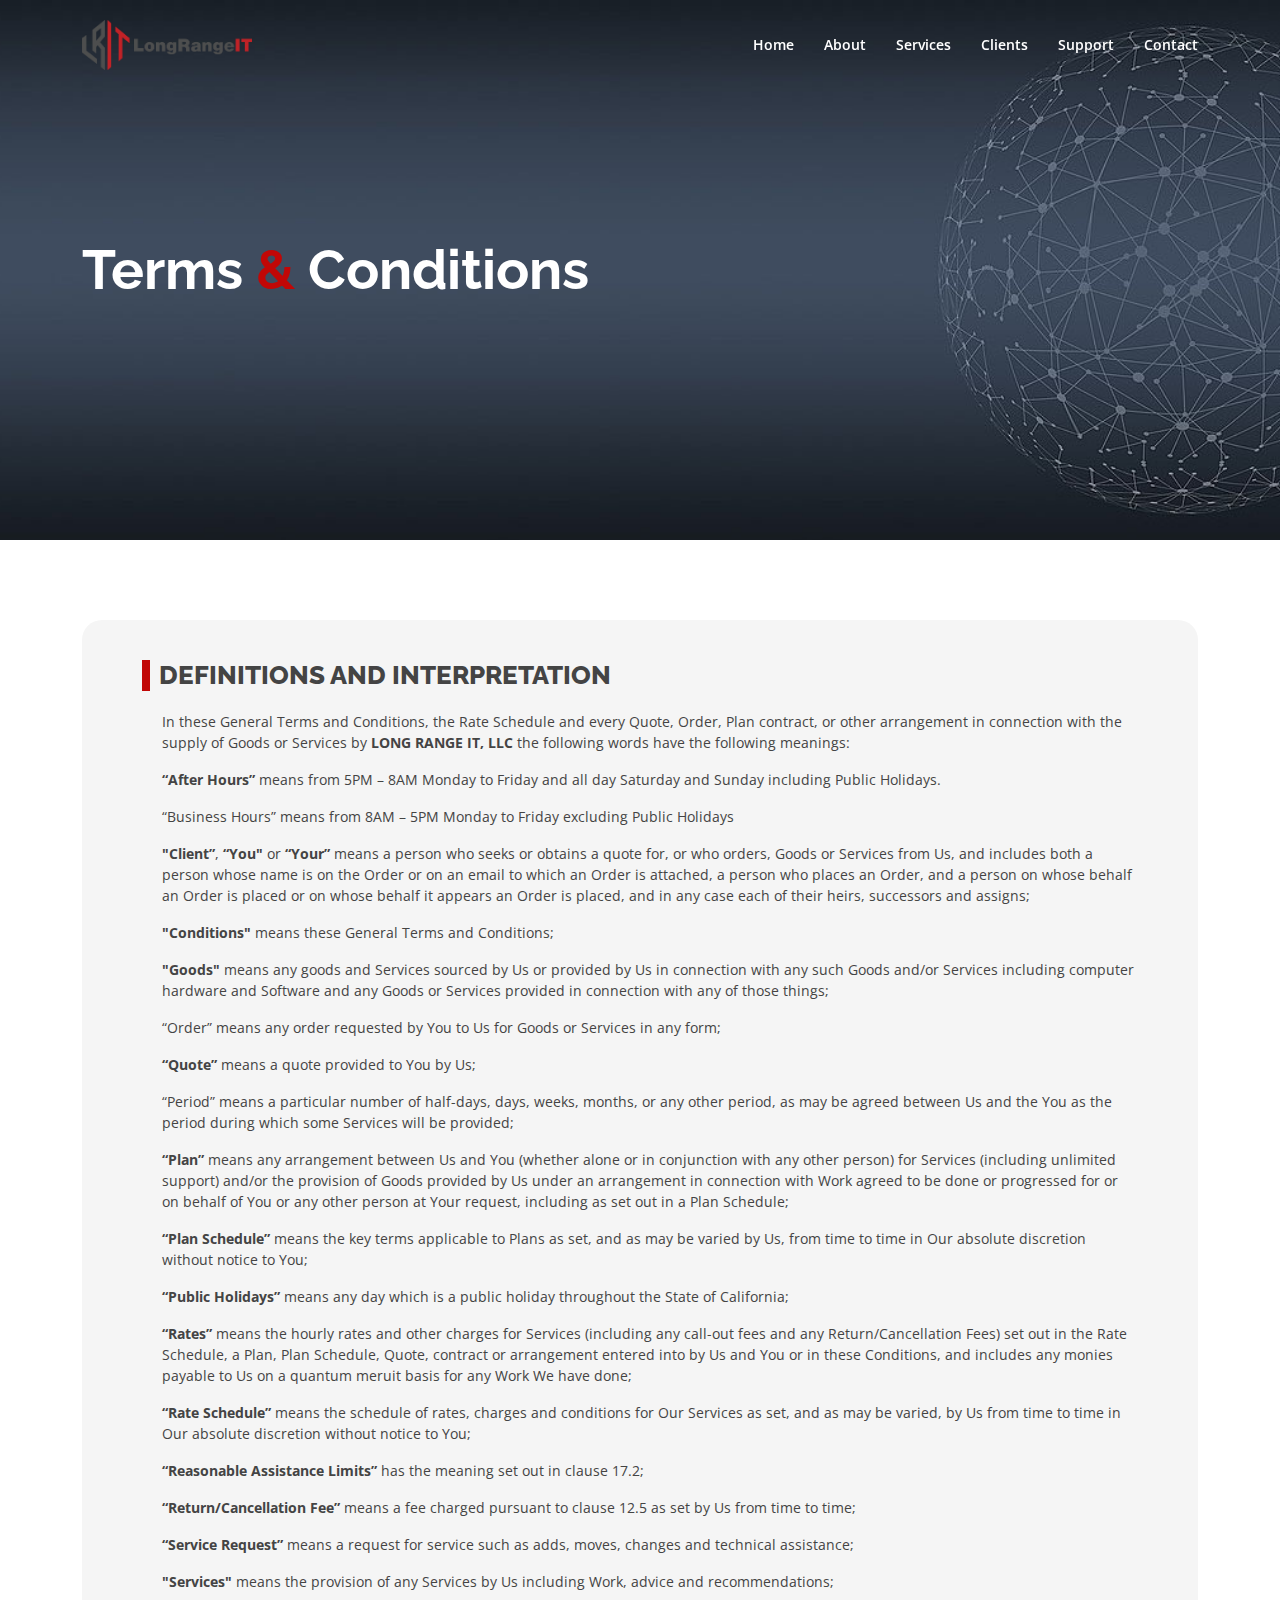
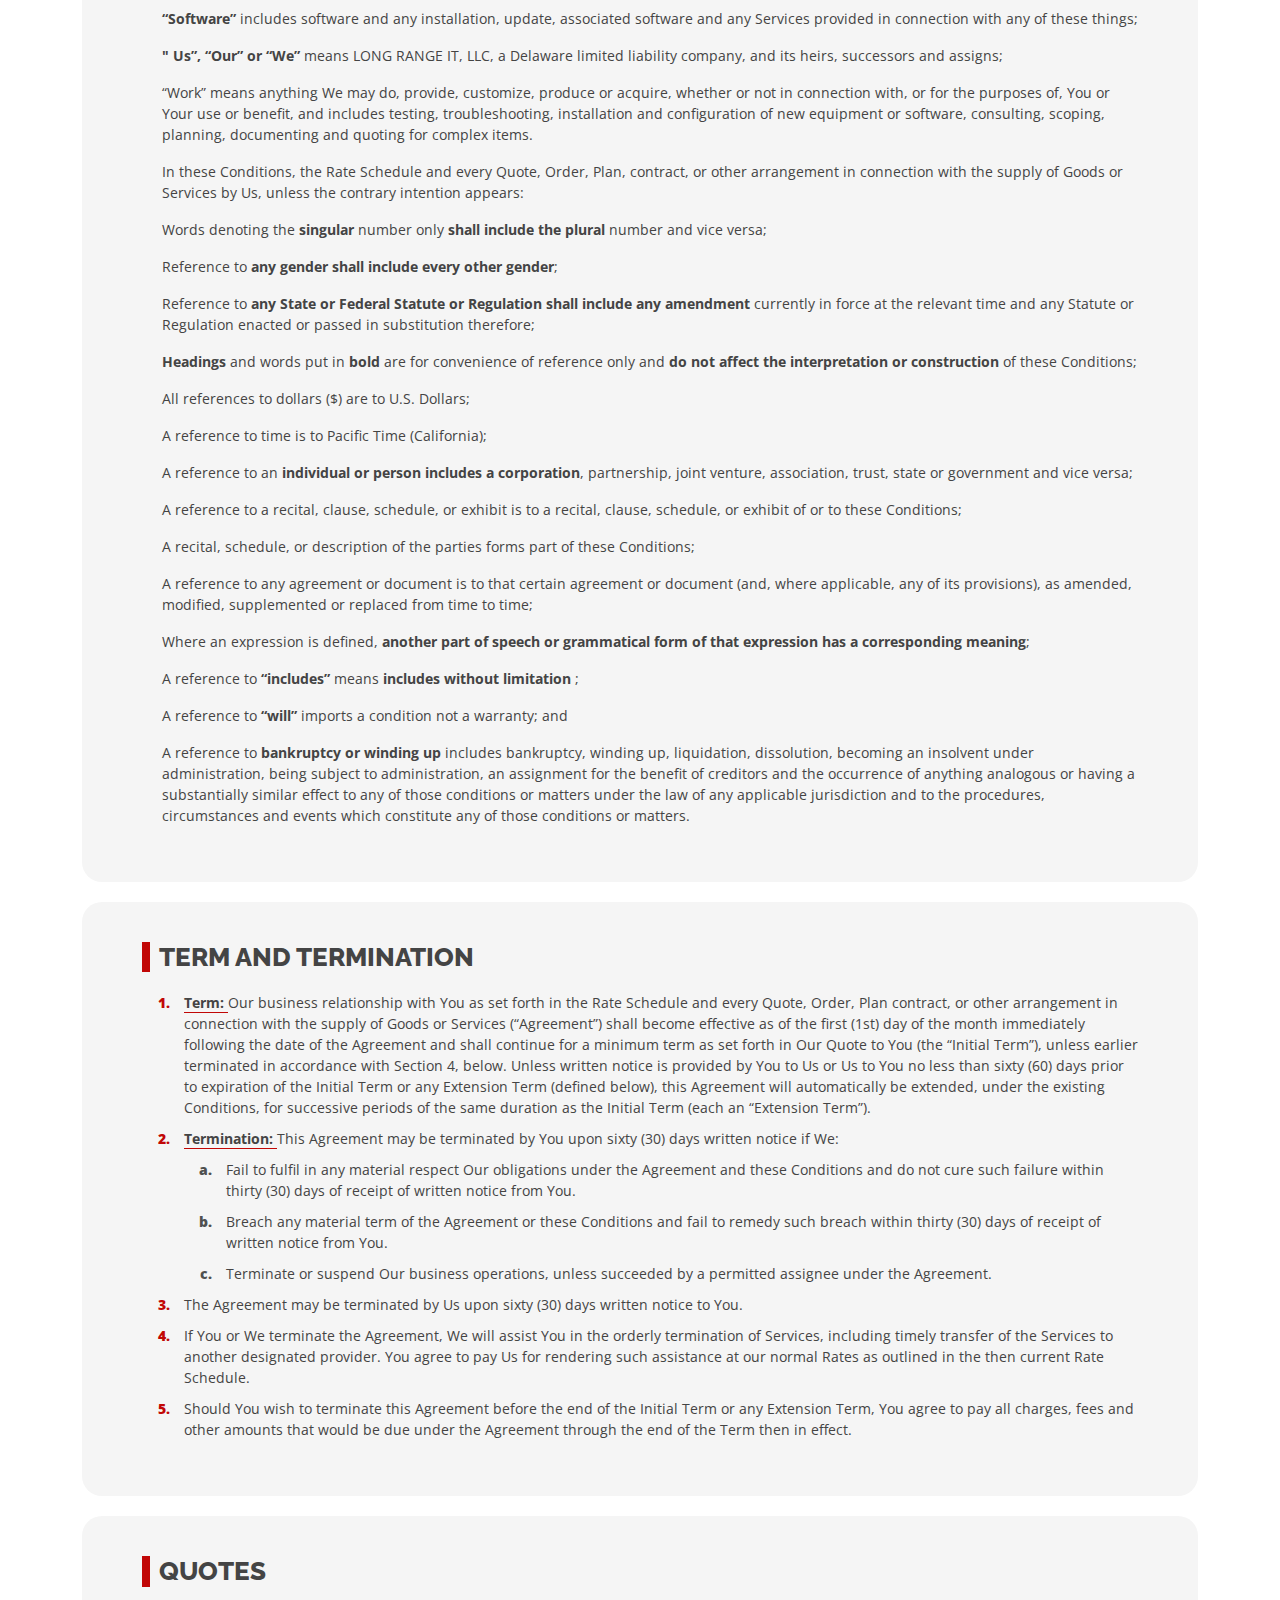
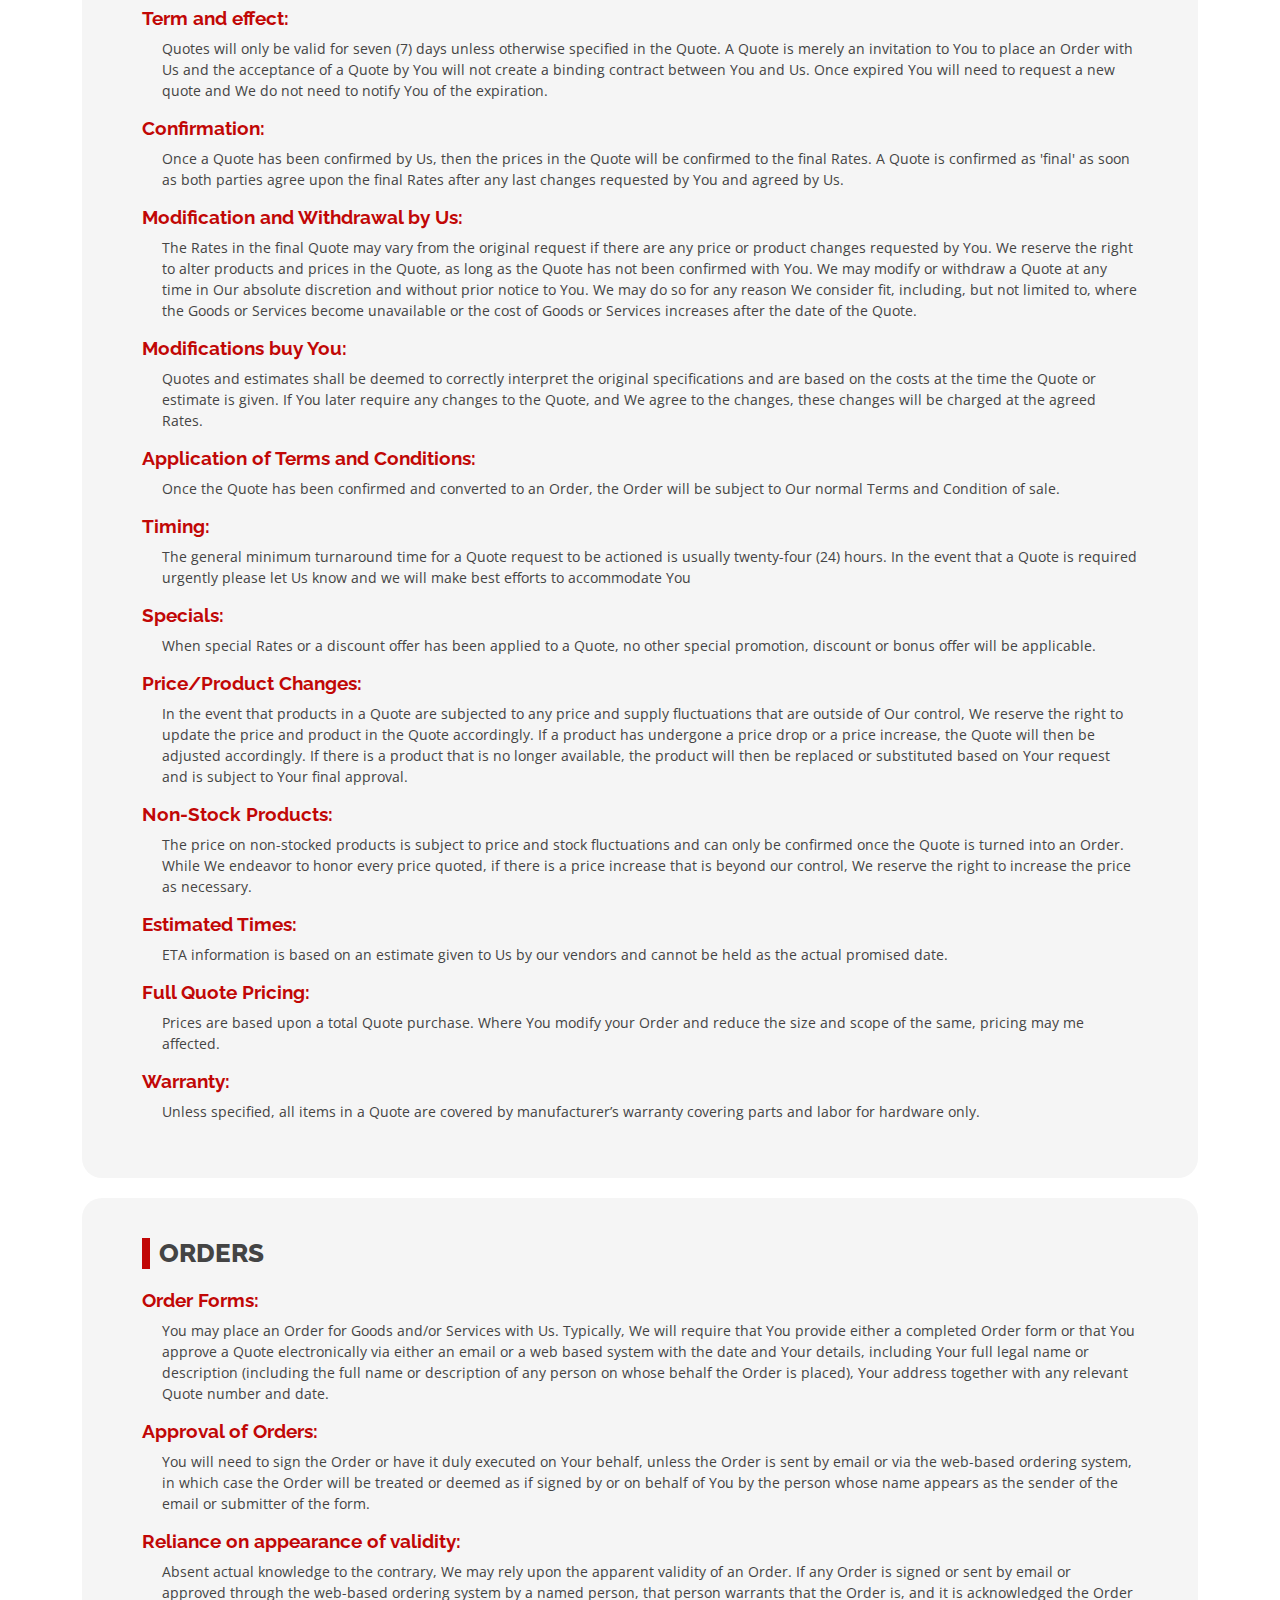
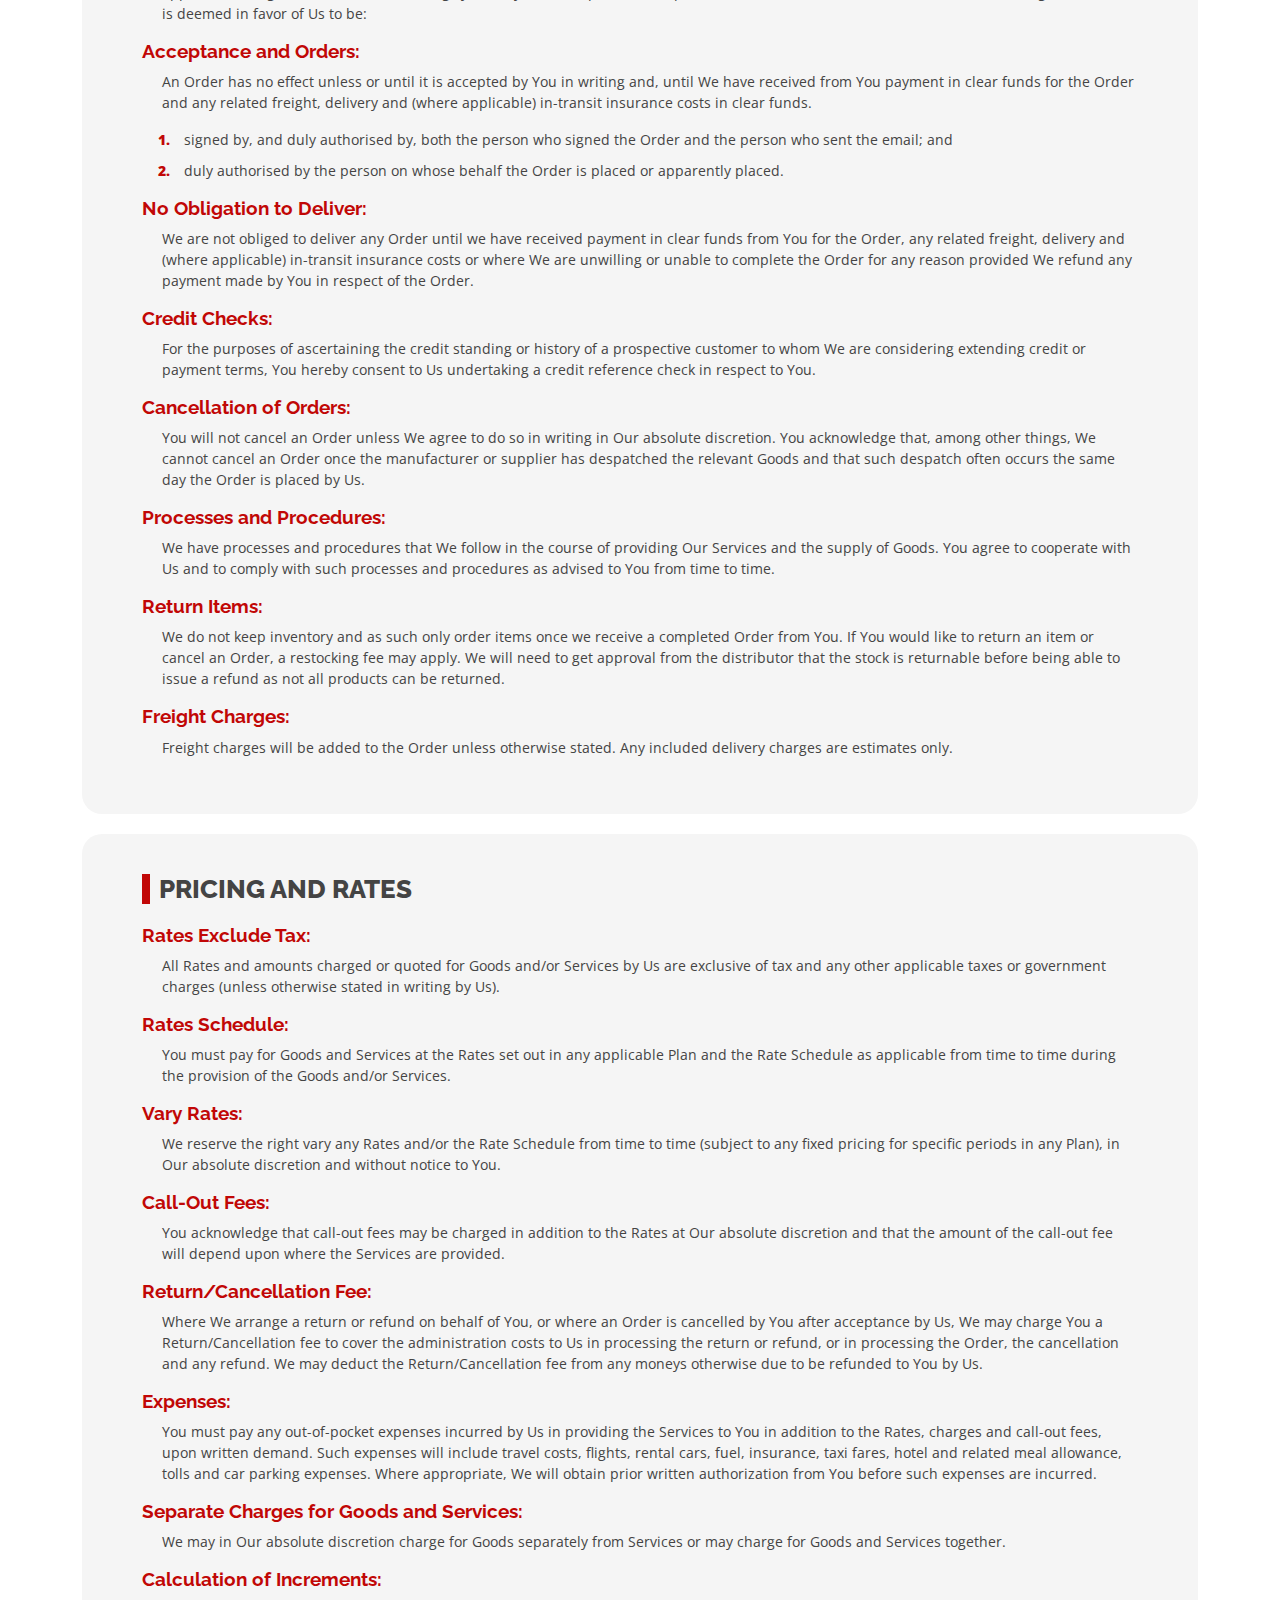
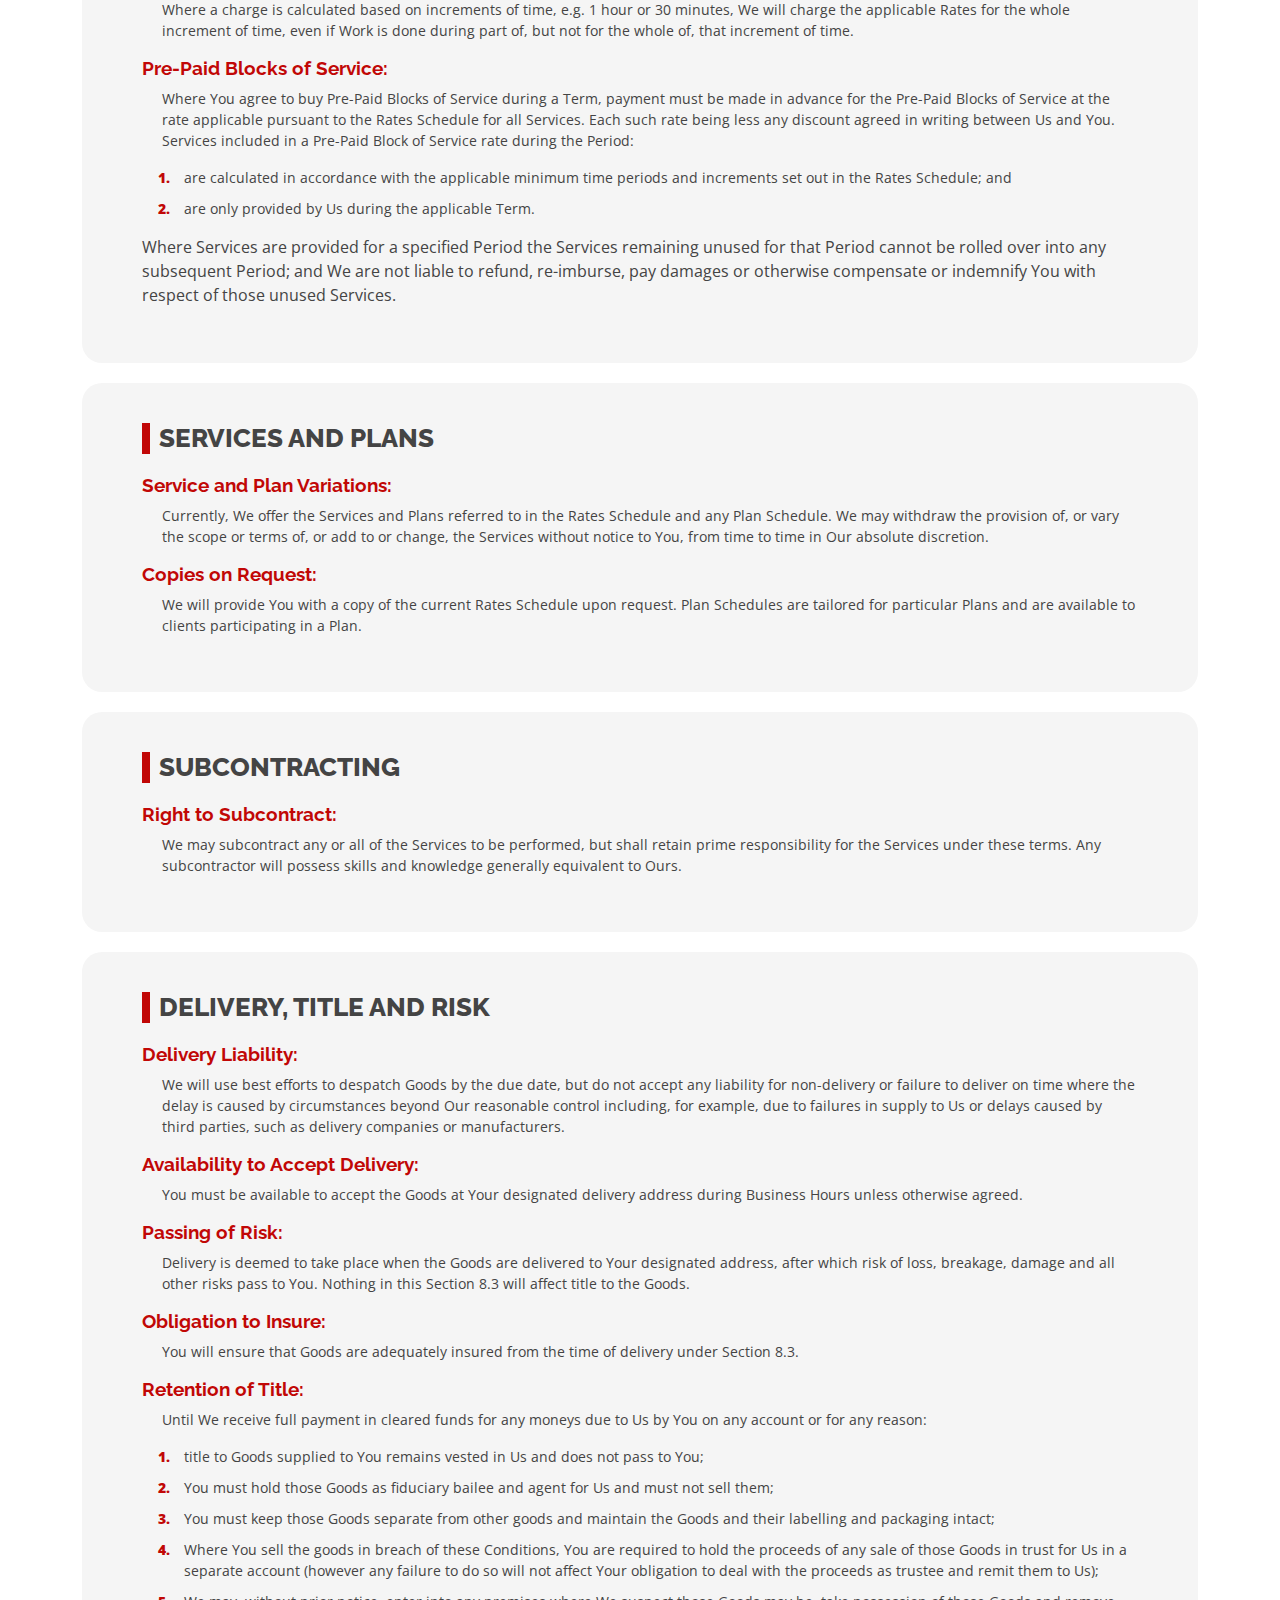
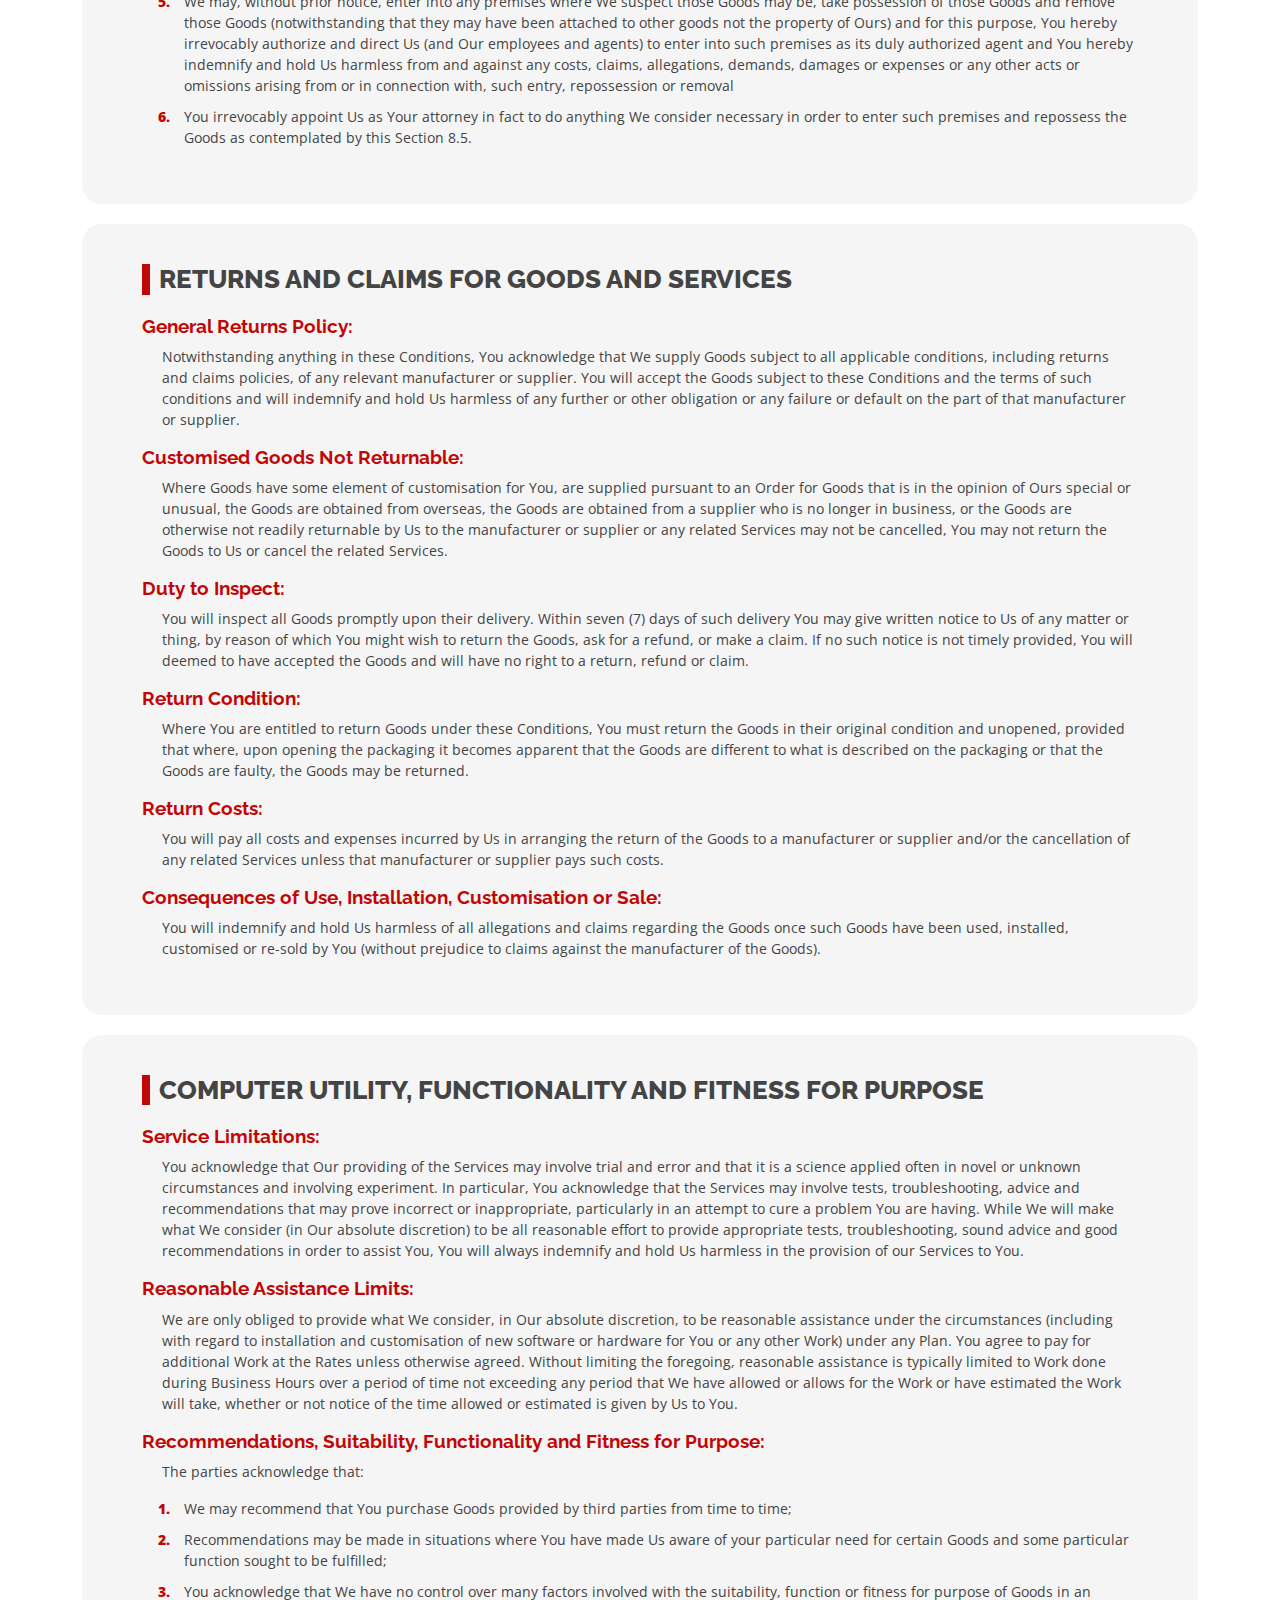
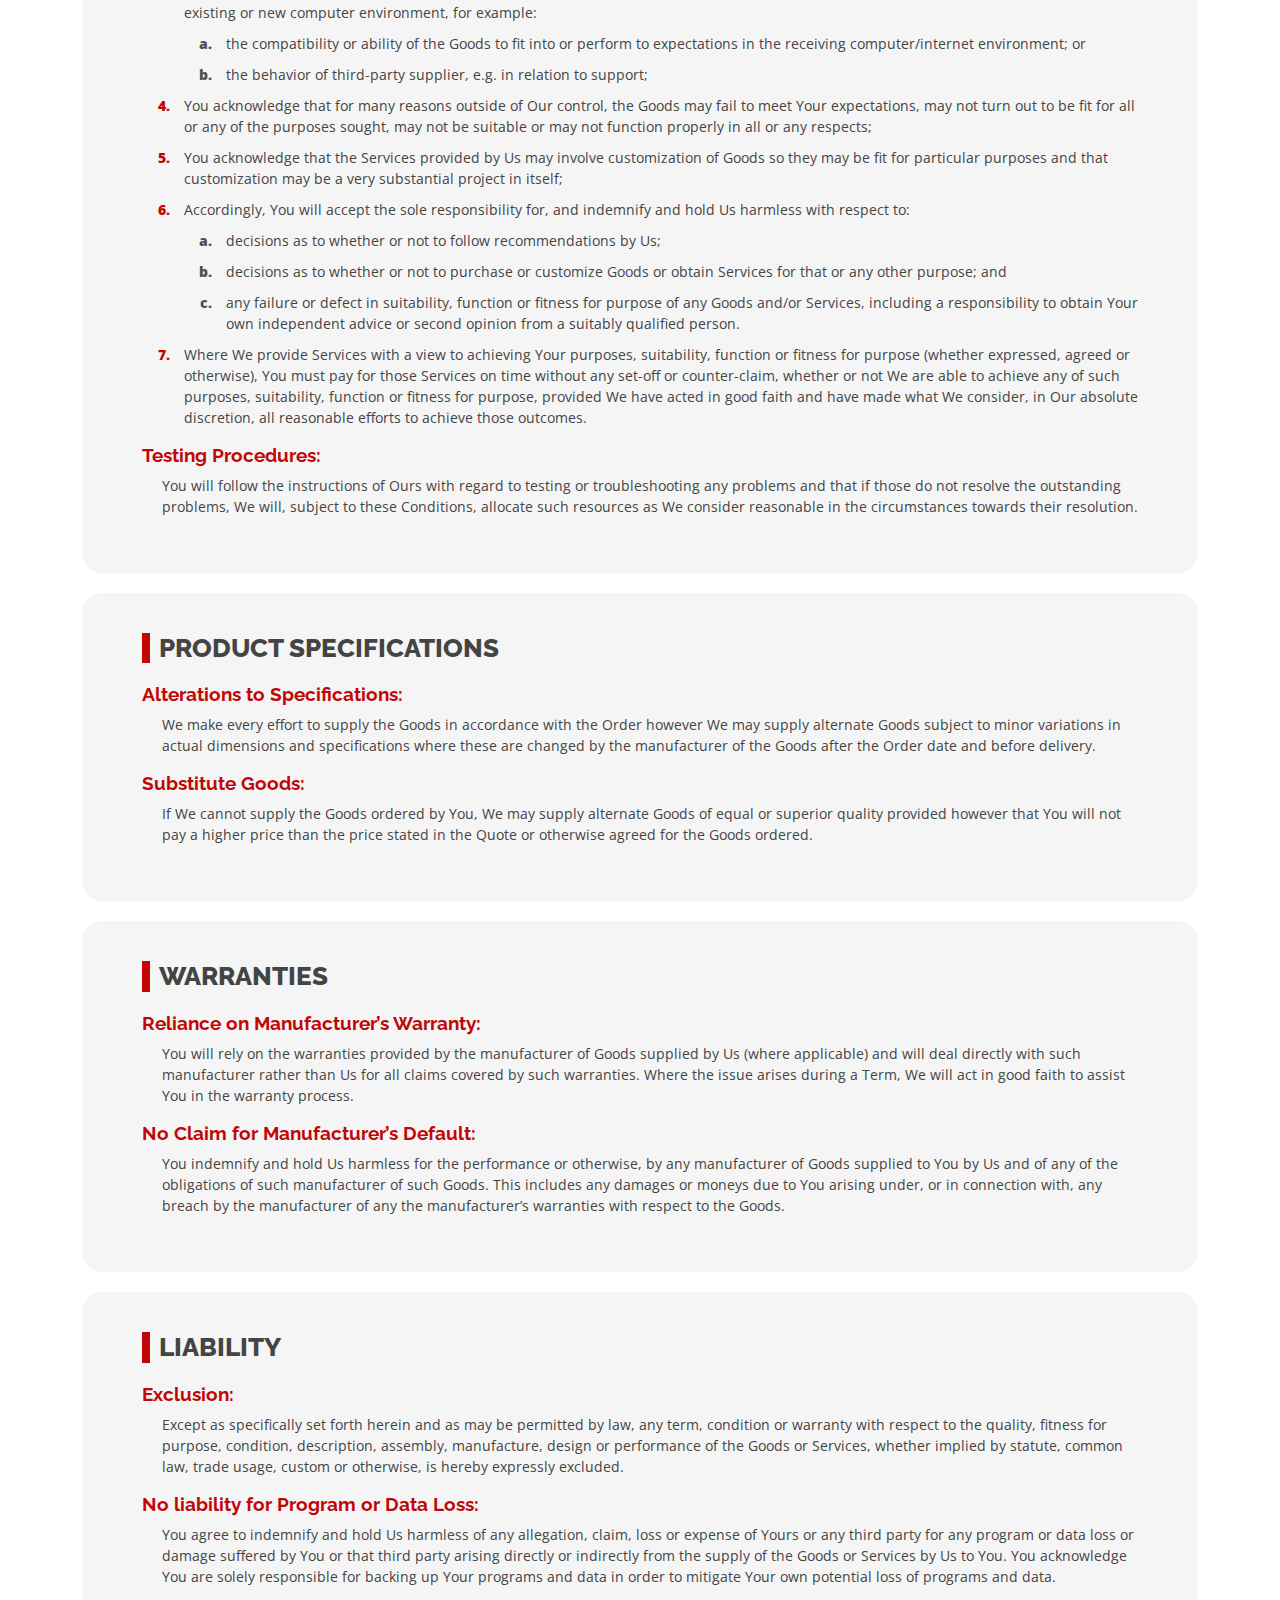
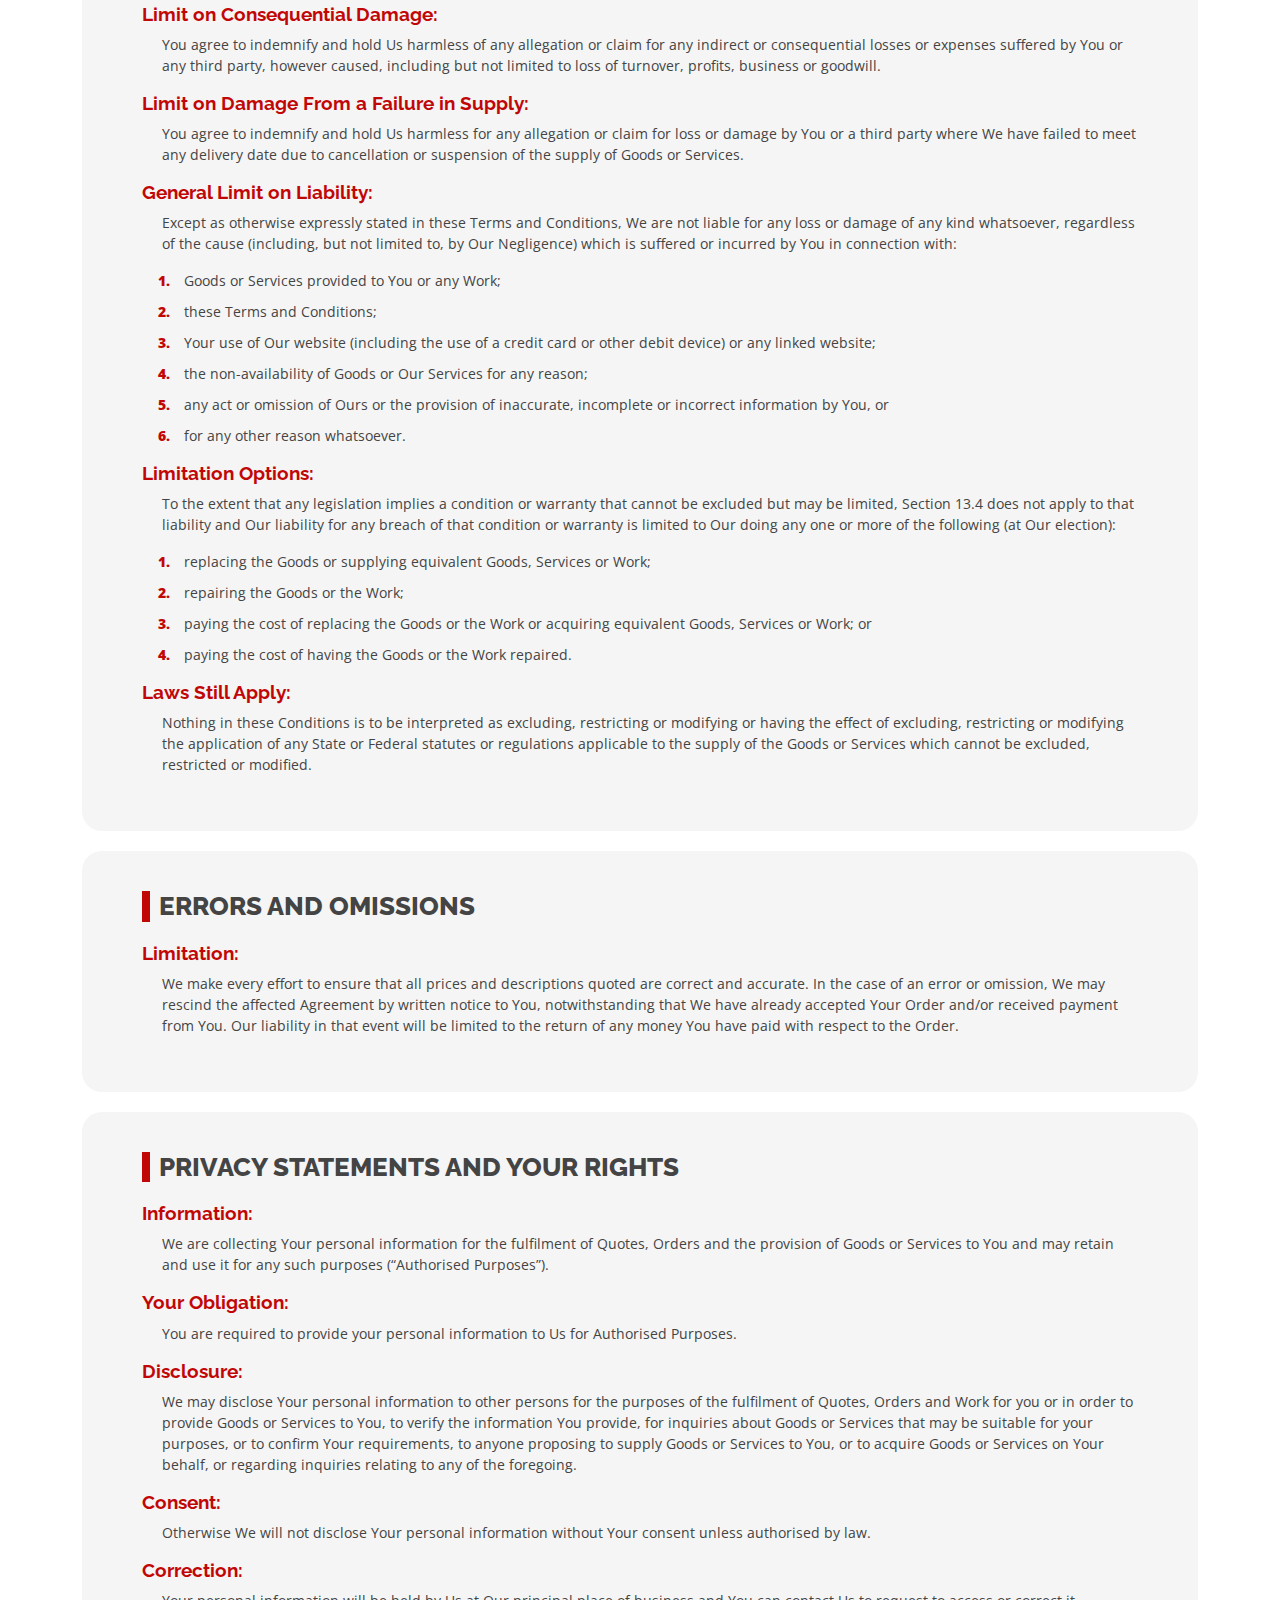
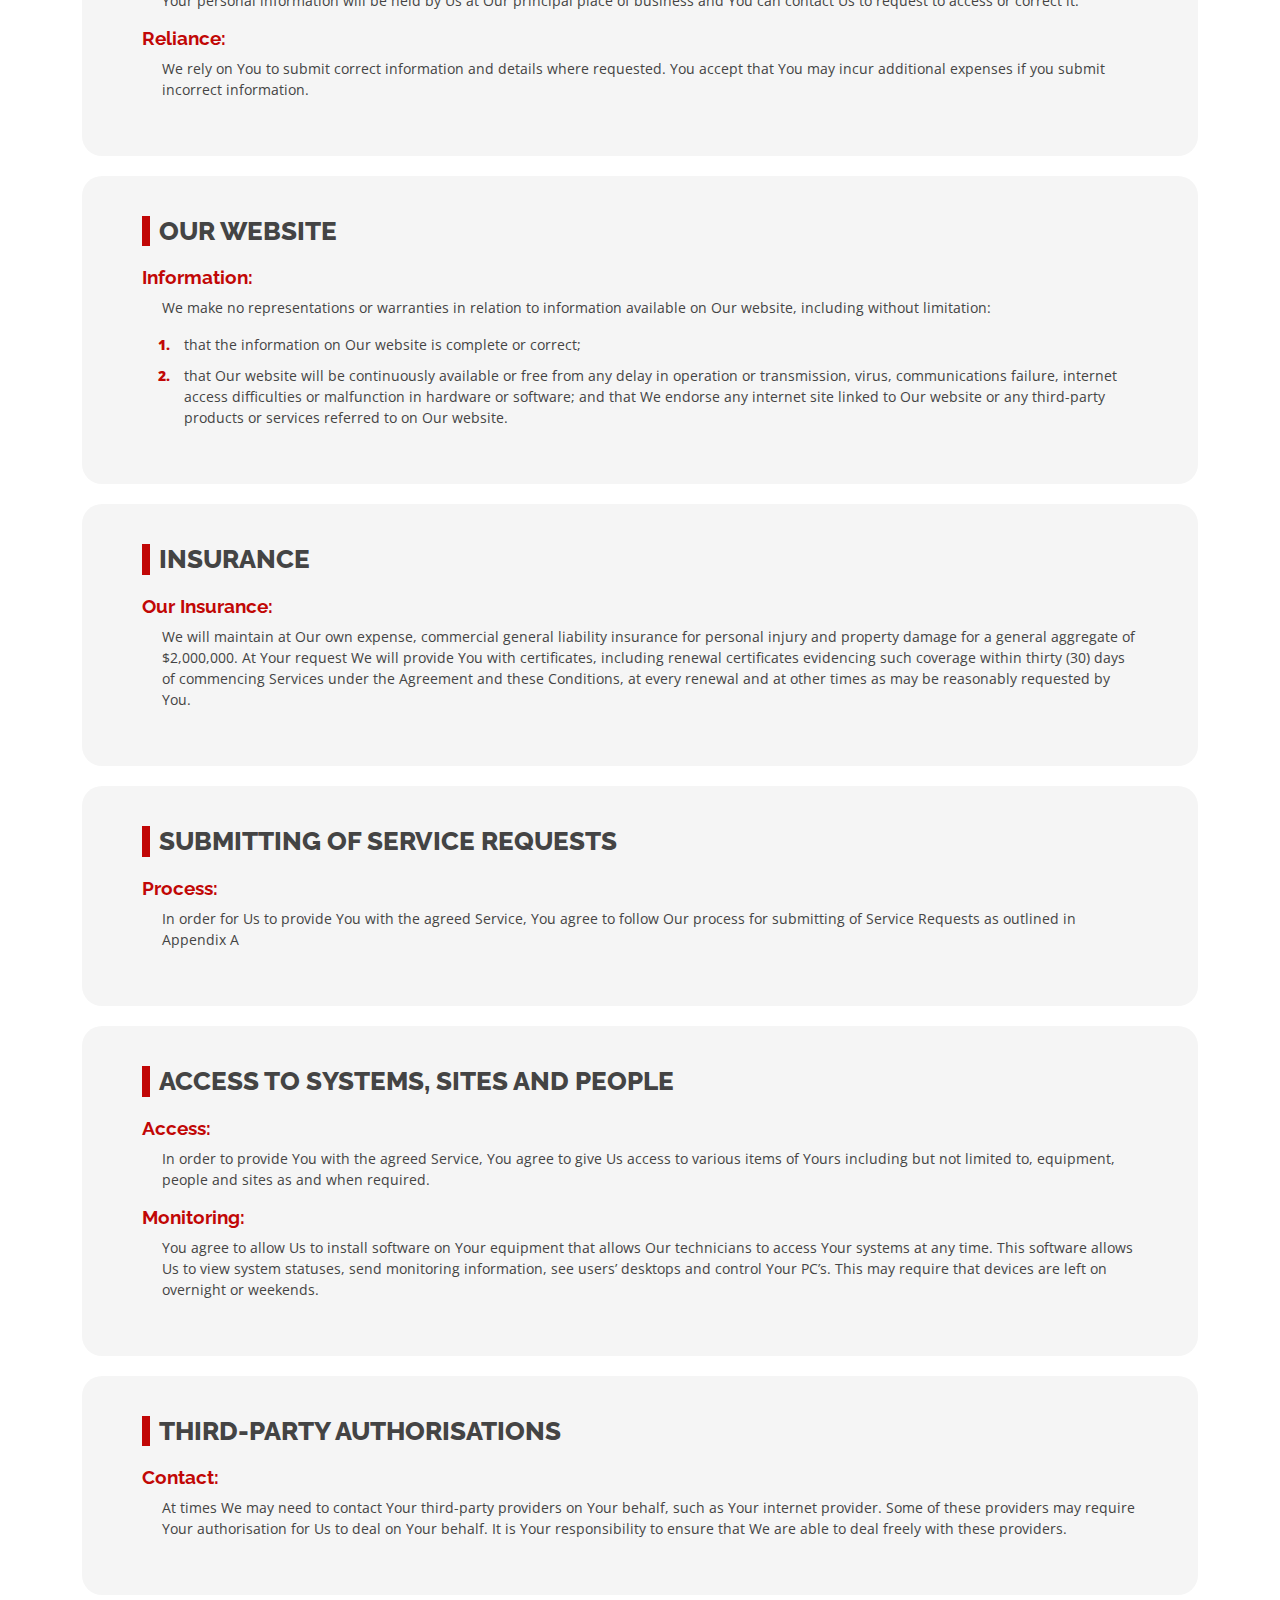
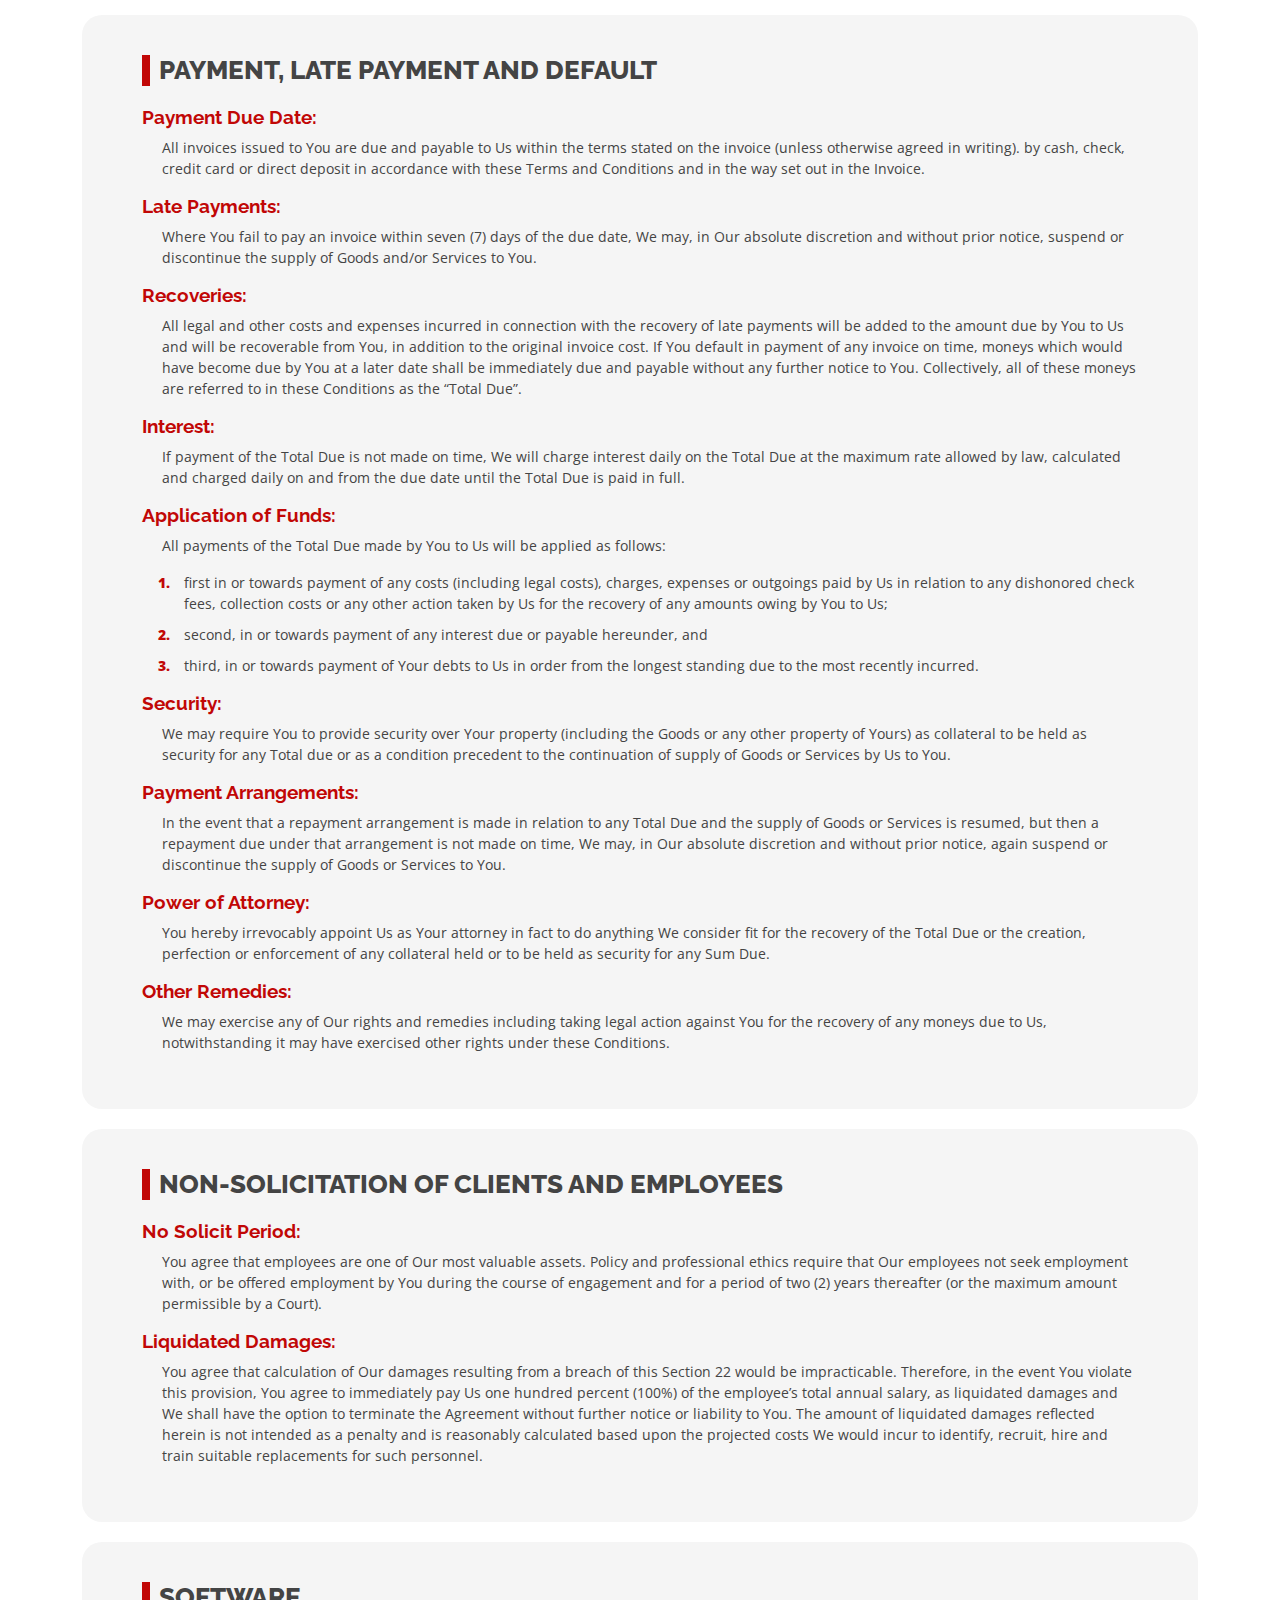
<file: terms.html>
<!DOCTYPE html>
<html lang="en">

<head>
    <meta charset="utf-8">
    <meta content="width=device-width, initial-scale=1.0" name="viewport">

    <title>Long Range IT</title>
    <meta content="" name="description">
    <meta content="" name="keywords">

    <!-- Favicons -->
    <link href="assets/img/favicon.png" rel="icon">


    <!-- Google Fonts -->
    <link
        href="https://fonts.googleapis.com/css?family=Open+Sans:300,300i,400,400i,600,600i,700,700i|Raleway:300,300i,400,400i,500,500i,600,600i,700,700i|Poppins:300,300i,400,400i,500,500i,600,600i,700,700i"
        rel="stylesheet">

    <!-- Vendor CSS Files -->
    <link href="assets/vendor/bootstrap/css/bootstrap.min.css" rel="stylesheet">
    <link href="assets/vendor/bootstrap-icons/bootstrap-icons.css" rel="stylesheet">
    <link href="assets/vendor/boxicons/css/boxicons.min.css" rel="stylesheet">
    <link href="assets/vendor/glightbox/css/glightbox.min.css" rel="stylesheet">
    <link href="assets/vendor/swiper/swiper-bundle.min.css" rel="stylesheet">

    <!-- Template Main CSS File -->
    <link href="assets/css/style.css" rel="stylesheet">



<body>

    <!-- ======= Header ======= -->
    <header id="header" class="fixed-top header-transparent">
        <div class="container d-flex align-items-center justify-content-between">


            <a href="index.html" class="logo"><img src="assets/img/logo.png" alt="" class="img-fluid"></a>

            <nav id="navbar" class="navbar">
                <ul>
                    <li><a class="nav-link scrollto" href="index.html">Home</a></li>
                    <li><a class="nav-link scrollto" href="about.html">About</a></li>
                    <li><a class="nav-link scrollto" href="services.html">Services</a></li>
                    <li><a class="nav-link scrollto " href="client.html">Clients</a></li>
                    <li><a class="nav-link scrollto" href="support.html">Support</a></li>
                    <li><a class="nav-link scrollto" href="contact.html">Contact</a></li>
                </ul>
                <i class="bi bi-list mobile-nav-toggle"></i>
            </nav><!-- .navbar -->

        </div>
    </header><!-- End Header -->

    <main id="main">

        <!-- ======= Breadcrumbs ======= -->
        <section id="inner-hero" class="d-flex align-items-center justify-content-center">
            <div class="container position-relative">
                <h1>Terms
                    <span class="pointer">&</span>
                    Conditions</h1>
            </div>
        </section><!-- End Hero -->

        <section class="inner-page">
            <div class="container">
                <div class="inner-body">
                    <h1 class="main-head">DEFINITIONS AND INTERPRETATION</h1>
                    <p class="terms-data">In these General Terms and Conditions, the Rate Schedule and every Quote,
                        Order, Plan contract, or other arrangement in connection with the supply of Goods or Services by
                        <strong>LONG RANGE IT, LLC</strong> the following words have the following meanings:</p>

                    <p class="terms-data"> <strong>“After Hours”</strong> means from 5PM – 8AM Monday to Friday and all
                        day Saturday and
                        Sunday including Public Holidays.</p>
                    <p class="terms-data">“Business Hours” means from 8AM – 5PM Monday to Friday excluding Public
                        Holidays</p>
                    <p class="terms-data"><strong>"Client”</strong>, <strong>“You"</strong> or <strong>“Your”</strong>
                        means a person who seeks or obtains a quote for, or
                        who orders, Goods or Services from Us, and includes both a person whose name is on the Order or
                        on an email to which an Order is attached, a person who places an Order, and a person on whose
                        behalf an Order is placed or on whose behalf it appears an Order is placed, and in any case each
                        of their heirs, successors and assigns;</p>
                    <p class="terms-data"><strong>"Conditions"</strong> means these General Terms and Conditions;</p>
                    <p class="terms-data"><strong>"Goods"</strong> means any goods and Services sourced by Us or
                        provided by Us in
                        connection with any such Goods and/or Services including computer hardware and Software and any
                        Goods or Services provided in connection with any of those things; </p>
                    <p class="terms-data">“Order” means any order requested by You to Us for Goods or Services in any
                        form;</p>
                    <p class="terms-data"><strong>“Quote”</strong> means a quote provided to You by Us;</p>
                    <p class="terms-data">“Period” means a particular number of half-days, days, weeks, months, or any
                        other period, as may be agreed between Us and the You as the period during which some Services
                        will be provided;</p>
                    <p class="terms-data"><strong>“Plan”</strong> means any arrangement between Us and You (whether
                        alone or in
                        conjunction with any other person) for Services (including unlimited support) and/or the
                        provision of Goods provided by Us under an arrangement in connection with Work agreed to be done
                        or progressed for or on behalf of You or any other person at Your request, including as set out
                        in a Plan Schedule; </p>
                    <p class="terms-data"><strong>“Plan Schedule”</strong> means the key terms applicable to Plans as
                        set, and as may be
                        varied by Us, from time to time in Our absolute discretion without notice to You;</p>
                    <p class="terms-data"><strong>“Public Holidays”</strong> means any day which is a public holiday
                        throughout the State
                        of California;</p>
                    <p class="terms-data"><strong>“Rates”</strong> means the hourly rates and other charges for Services
                        (including any
                        call-out fees and any Return/Cancellation Fees) set out in the Rate Schedule, a Plan, Plan
                        Schedule, Quote, contract or arrangement entered into by Us and You or in these Conditions, and
                        includes any monies payable to Us on a quantum meruit basis for any Work We have done;

                    </p>
                    <p class="terms-data"><strong>“Rate Schedule”</strong> means the schedule of rates, charges and
                        conditions for Our
                        Services as set, and as may be varied, by Us from time to time in Our absolute discretion
                        without notice to You;</p>
                    <p class="terms-data"><strong>“Reasonable Assistance Limits”</strong> has the meaning set out in
                        clause 17.2; </p>
                    <p class="terms-data"><strong>“Return/Cancellation Fee”</strong> means a fee charged pursuant to
                        clause 12.5 as set
                        by Us from time to time; </p>
                    <p class="terms-data"><strong>“Service Request”</strong> means a request for service such as adds,
                        moves, changes and
                        technical assistance;</p>
                    <p class="terms-data"><strong>"Services"</strong> means the provision of any Services by Us
                        including Work, advice
                        and recommendations; </p>
                    <p class="terms-data"><strong>“Software”</strong> includes software and any installation, update,
                        associated software
                        and any Services provided in connection with any of these things;</p>
                    <p class="terms-data"><strong>" Us”, “Our” or “We”</strong> means LONG RANGE IT, LLC, a Delaware
                        limited liability
                        company, and its heirs, successors and assigns;</p>
                    <p class="terms-data">“Work” means anything We may do, provide, customize, produce or acquire,
                        whether or not in connection with, or for the purposes of, You or Your use or benefit, and
                        includes testing, troubleshooting, installation and configuration of new equipment or software,
                        consulting, scoping, planning, documenting and quoting for complex items. </p>
                    <p class="terms-data">In these Conditions, the Rate Schedule and every Quote, Order, Plan, contract,
                        or other arrangement in connection with the supply of Goods or Services by Us, unless the
                        contrary intention appears:</p>
                    <p class="terms-data">Words denoting the <strong>singular</strong> number only <strong>shall include
                            the plural</strong> number and
                        vice versa;</p>
                    <p class="terms-data">Reference to <strong>any gender shall include every other gender</strong>;</p>
                    <p class="terms-data">Reference to <strong>any State or Federal Statute or Regulation shall include
                            any
                            amendment</strong> currently in force at the relevant time and any Statute or Regulation
                        enacted or
                        passed in substitution therefore;</p>
                    <p class="terms-data"><strong>Headings</strong> and words put in <strong>bold</strong> are for
                        convenience of reference only and <strong>do
                            not affect the interpretation or construction</strong> of these Conditions;</p>
                    <p class="terms-data">All references to dollars ($) are to U.S. Dollars;</p>
                    <p class="terms-data">A reference to time is to Pacific Time (California);</p>
                    <p class="terms-data">A reference to an <strong>individual or person includes a
                            corporation</strong>, partnership,
                        joint venture, association, trust, state or government and vice versa;</p>
                    <p class="terms-data">A reference to a recital, clause, schedule, or exhibit is to a recital,
                        clause, schedule, or exhibit of or to these Conditions;</p>
                    <p class="terms-data">A recital, schedule, or description of the parties forms part of these
                        Conditions;</p>
                    <p class="terms-data">A reference to any agreement or document is to that certain agreement or
                        document (and, where applicable, any of its provisions), as amended, modified, supplemented or
                        replaced from time to time;</p>
                    <p class="terms-data">Where an expression is defined,<strong> another part of speech or grammatical
                            form of
                            that expression has a corresponding meaning</strong>;</p>
                    <p class="terms-data">A reference to <strong>“includes”</strong> means <strong>includes without
                            limitation</strong> ;</p>
                    <p class="terms-data">A reference to <strong>“will”</strong> imports a condition not a warranty; and
                    </p>
                    <p class="terms-data">A reference to <strong>bankruptcy or winding up</strong> includes bankruptcy,
                        winding up,
                        liquidation, dissolution, becoming an insolvent under administration, being subject to
                        administration, an assignment for the benefit of creditors and the occurrence of anything
                        analogous or having a substantially similar effect to any of those conditions or matters under
                        the law of any applicable jurisdiction and to the procedures, circumstances and events which
                        constitute any of those conditions or matters.</p>
                </div>

                <div class="inner-body">
                    <h1 class="main-head">TERM AND TERMINATION</h1>
                    <ol class="outer-list">

                        <li><span class="def">Term: </span> Our business relationship with You as set forth in the Rate Schedule and
                            every Quote,
                            Order, Plan contract, or other arrangement in connection with the supply of Goods or
                            Services (“Agreement”) shall become effective as of the first (1st) day of the month
                            immediately following the date of the Agreement and shall continue for a minimum term as set
                            forth in Our Quote to You (the “Initial Term”), unless earlier terminated in accordance with
                            Section 4, below. Unless written notice is provided by You to Us or Us to You no less than
                            sixty (60) days prior to expiration of the Initial Term or any Extension Term (defined
                            below), this Agreement will automatically be extended, under the existing Conditions, for
                            successive periods of the same duration as the Initial Term (each an “Extension Term”).
                        </li>
                        <li><span class="def">Termination: </span>This Agreement may be terminated by You upon sixty (30) days
                            written notice if We:
                            <ol class="inner-list">
                                <li>Fail to fulfil in any material respect Our obligations under the Agreement and these
                                    Conditions and do not cure such failure within thirty (30) days of receipt of
                                    written notice from You. </li>
                                <li>Breach any material term of the Agreement or these Conditions and fail to remedy
                                    such breach within thirty (30) days of receipt of written notice from You. </li>
                                <li>Terminate or suspend Our business operations, unless succeeded by a permitted
                                    assignee under the Agreement.</li>
                            </ol>
                        </li>
                        <li>The Agreement may be terminated by Us upon sixty (30) days written notice to You.</li>
                        <li>If You or We terminate the Agreement, We will assist You in the orderly termination of
                            Services, including timely transfer of the Services to another designated provider. You
                            agree to pay Us for rendering such assistance at our normal Rates as outlined in the then
                            current Rate Schedule. </li>
                        <li>Should You wish to terminate this Agreement before the end of the Initial Term or any
                            Extension Term, You agree to pay all charges, fees and other amounts that would be due under
                            the Agreement through the end of the Term then in effect.</li>
                    </ol>

                </div>

                <div class="inner-body">
                    <h1 class="main-head">QUOTES </h1>
                    <h4 class="sub-head">Term and effect: </h4>
                    <p class="terms-data">Quotes will only be valid for seven (7) days unless otherwise specified in the
                        Quote. A Quote is merely an invitation to You to place an Order with Us and the acceptance of a
                        Quote by You will not create a binding contract between You and Us. Once expired You will need
                        to request a new quote and We do not need to notify You of the expiration.
                    </p>
                    <h4 class="sub-head">Confirmation: </h4>
                    <p class="terms-data">Once a Quote has been confirmed by Us, then the prices in the Quote will be
                        confirmed to the final Rates. A Quote is confirmed as 'final' as soon as both parties agree upon
                        the final Rates after any last changes requested by You and agreed by Us.</p>

                    <h4 class="sub-head">Modification and Withdrawal by Us: </h4>
                    <p class="terms-data">The Rates in the final Quote may vary from the original request if there are
                        any price or product changes requested by You. We reserve the right to alter products and prices
                        in the Quote, as long as the Quote has not been confirmed with You. We may modify or withdraw a
                        Quote at any time in Our absolute discretion and without prior notice to You. We may do so for
                        any reason We consider fit, including, but not limited to, where the Goods or Services become
                        unavailable or the cost of Goods or Services increases after the date of the Quote.
                    </p>
                    <h4 class="sub-head">Modifications buy You: </h4>
                    <p class="terms-data">Quotes and estimates shall be deemed to correctly interpret the original
                        specifications and are based on the costs at the time the Quote or estimate is given. If You
                        later require any changes to the Quote, and We agree to the changes, these changes will be
                        charged at the agreed Rates.
                    </p>
                    <h4 class="sub-head">Application of Terms and Conditions: </h4>
                    <p class="terms-data">Once the Quote has been confirmed and converted to an Order, the Order will be
                        subject to Our normal Terms and Condition of sale.
                    </p>
                    <h4 class="sub-head">Timing: </h4>
                    <p class="terms-data">The general minimum turnaround time for a Quote request to be actioned is
                        usually twenty-four (24) hours. In the event that a Quote is required urgently please let Us
                        know and we will make best efforts to accommodate You
                    </p>
                    <h4 class="sub-head">Specials: </h4>
                    <p class="terms-data">When special Rates or a discount offer has been applied to a Quote, no other
                        special promotion, discount or bonus offer will be applicable.
                    </p>
                    <h4 class="sub-head">Price/Product Changes: </h4>
                    <p class="terms-data">In the event that products in a Quote are subjected to any price and supply
                        fluctuations that are outside of Our control, We reserve the right to update the price and
                        product in the Quote accordingly. If a product has undergone a price drop or a price increase,
                        the Quote will then be adjusted accordingly. If there is a product that is no longer available,
                        the product will then be replaced or substituted based on Your request and is subject to Your
                        final approval.
                    </p>
                    <h4 class="sub-head">Non-Stock Products: </h4>
                    <p class="terms-data">The price on non-stocked products is subject to price and stock fluctuations
                        and can only be confirmed once the Quote is turned into an Order. While We endeavor to honor
                        every price quoted, if there is a price increase that is beyond our control, We reserve the
                        right to increase the price as necessary. </p>

                    <h4 class="sub-head">Estimated Times: </h4>
                    <p class="terms-data">ETA information is based on an estimate given to Us by our vendors and cannot
                        be held as the actual promised date.
                    </p>
                    <h4 class="sub-head">Full Quote Pricing: </h4>
                    <p class="terms-data">Prices are based upon a total Quote purchase. Where You modify your Order and
                        reduce the size and scope of the same, pricing may me affected.
                    </p>
                    <h4 class="sub-head">Warranty: </h4>
                    <p class="terms-data">Unless specified, all items in a Quote are covered by manufacturer’s warranty
                        covering parts and labor for hardware only.
                    </p>
                </div>

                <div class="inner-body">
                    <h1 class="main-head">ORDERS </h1>
                    <h4 class="sub-head">Order Forms: </h4>
                    <p class="terms-data">You may place an Order for Goods and/or Services with Us. Typically, We will
                        require that You provide either a completed Order form or that You approve a Quote
                        electronically via either an email or a web based system with the date and Your details,
                        including Your full legal name or description (including the full name or description of any
                        person on whose behalf the Order is placed), Your address together with any relevant Quote
                        number and date.
                    </p>
                    <h4 class="sub-head">Approval of Orders: </h4>
                    <p class="terms-data">You will need to sign the Order or have it duly executed on Your behalf,
                        unless the Order is sent by email or via the web-based ordering system, in which case the Order
                        will be treated or deemed as if signed by or on behalf of You by the person whose name appears
                        as the sender of the email or submitter of the form.
                    </p>
                    <h4 class="sub-head">Reliance on appearance of validity: </h4>
                    <p class="terms-data">Absent actual knowledge to the contrary, We may rely upon the apparent
                        validity of an Order. If any Order is signed or sent by email or approved through the web-based
                        ordering system by a named person, that person warrants that the Order is, and it is
                        acknowledged the Order is deemed in favor of Us to be:
                    </p>
                    <h4 class="sub-head">Acceptance and Orders: </h4>
                    <p class="terms-data">An Order has no effect unless or until it is accepted by You in writing and,
                        until We have received from You payment in clear funds for the Order and any related freight,
                        delivery and (where applicable) in-transit insurance costs in clear funds.
                        <ol class="outer-list">
                            <li>signed by, and duly authorised by, both the person who signed the Order and the person
                                who sent the email; and </li>
                            <li>duly authorised by the person on whose behalf the Order is placed or apparently placed.
                            </li>
                        </ol>
                    </p>
                    <h4 class="sub-head">No Obligation to Deliver: </h4>
                    <p class="terms-data">We are not obliged to deliver any Order until we have received payment in
                        clear funds from You for the Order, any related freight, delivery and (where applicable)
                        in-transit insurance costs or where We are unwilling or unable to complete the Order for any
                        reason provided We refund any payment made by You in respect of the Order.
                    </p>
                    <h4 class="sub-head">Credit Checks: </h4>
                    <p class="terms-data">For the purposes of ascertaining the credit standing or history of a
                        prospective customer to whom We are considering extending credit or payment terms, You hereby
                        consent to Us undertaking a credit reference check in respect to You.
                    </p>
                    <h4 class="sub-head">Cancellation of Orders: </h4>
                    <p class="terms-data">You will not cancel an Order unless We agree to do so in writing in Our
                        absolute discretion. You acknowledge that, among other things, We cannot cancel an Order once
                        the manufacturer or supplier has despatched the relevant Goods and that such despatch often
                        occurs the same day the Order is placed by Us.
                    </p>
                    <h4 class="sub-head">Processes and Procedures: </h4>
                    <p class="terms-data">We have processes and procedures that We follow in the course of providing Our
                        Services and the supply of Goods. You agree to cooperate with Us and to comply with such
                        processes and procedures as advised to You from time to time.
                    </p>
                    <h4 class="sub-head">Return Items: </h4>
                    <p class="terms-data">We do not keep inventory and as such only order items once we receive a
                        completed Order from You. If You would like to return an item or cancel an Order, a restocking
                        fee may apply. We will need to get approval from the distributor that the stock is returnable
                        before being able to issue a refund as not all products can be returned.
                    </p>
                    <h4 class="sub-head">Freight Charges: </h4>
                    <p class="terms-data">Freight charges will be added to the Order unless otherwise stated. Any
                        included delivery charges are estimates only.
                    </p>

                </div>

                <div class="inner-body">
                    <h1 class="main-head">PRICING AND RATES </h1>

                    <h4 class="sub-head">Rates Exclude Tax: </h4>
                    <p class="terms-data">All Rates and amounts charged or quoted for Goods and/or Services by Us are
                        exclusive of tax and any other applicable taxes or government charges (unless otherwise stated
                        in writing by Us).
                    </p>
                    <h4 class="sub-head">Rates Schedule: </h4>
                    <p class="terms-data">You must pay for Goods and Services at the Rates set out in any applicable
                        Plan and the Rate Schedule as applicable from time to time during the provision of the Goods
                        and/or Services.
                    </p>
                    <h4 class="sub-head">Vary Rates: </h4>
                    <p class="terms-data">We reserve the right vary any Rates and/or the Rate Schedule from time to time
                        (subject to any fixed pricing for specific periods in any Plan), in Our absolute discretion and
                        without notice to You.
                    </p>
                    <h4 class="sub-head">Call-Out Fees: </h4>
                    <p class="terms-data">You acknowledge that call-out fees may be charged in addition to the Rates at
                        Our absolute discretion and that the amount of the call-out fee will depend upon where the
                        Services are provided.
                    </p>
                    <h4 class="sub-head">Return/Cancellation Fee: </h4>
                    <p class="terms-data">Where We arrange a return or refund on behalf of You, or where an Order is
                        cancelled by You after acceptance by Us, We may charge You a Return/Cancellation fee to cover
                        the administration costs to Us in processing the return or refund, or in processing the Order,
                        the cancellation and any refund. We may deduct the Return/Cancellation fee from any moneys
                        otherwise due to be refunded to You by Us.
                    </p>
                    <h4 class="sub-head">Expenses:</h4>
                    <p class="terms-data">You must pay any out-of-pocket expenses incurred by Us in providing the
                        Services to You in addition to the Rates, charges and call-out fees, upon written demand. Such
                        expenses will include travel costs, flights, rental cars, fuel, insurance, taxi fares, hotel and
                        related meal allowance, tolls and car parking expenses. Where appropriate, We will obtain prior
                        written authorization from You before such expenses are incurred.
                    </p>
                    <h4 class="sub-head">Separate Charges for Goods and Services: </h4>
                    <p class="terms-data">We may in Our absolute discretion charge for Goods separately from Services or
                        may charge for Goods and Services together.
                    </p>
                    <h4 class="sub-head">Calculation of Increments: </h4>
                    <p class="terms-data">Where a charge is calculated based on increments of time, e.g. 1 hour or 30
                        minutes, We will charge the applicable Rates for the whole increment of time, even if Work is
                        done during part of, but not for the whole of, that increment of time.
                    </p>
                    <h4 class="sub-head">Pre-Paid Blocks of Service: </h4>
                    <p class="terms-data">Where You agree to buy Pre-Paid Blocks of Service during a Term, payment must
                        be made in advance for the Pre-Paid Blocks of Service at the rate applicable pursuant to the
                        Rates Schedule for all Services. Each such rate being less any discount agreed in writing
                        between Us and You. Services included in a Pre-Paid Block of Service rate during the Period:
                        <ol class="outer-list">
                            <li>are calculated in accordance with the applicable minimum time periods and increments set
                                out in the Rates Schedule; and</li>
                            <li>are only provided by Us during the applicable Term. </li>
                        </ol>
                        Where Services are provided for a specified Period the Services remaining unused for that Period
                        cannot be rolled over into any subsequent Period; and We are not liable to refund, re-imburse,
                        pay damages or otherwise compensate or indemnify You with respect of those unused Services.
                    </p>
                </div>

                <div class="inner-body">
                    <h1 class="main-head">SERVICES AND PLANS </h1>

                    <h4 class="sub-head">Service and Plan Variations: </h4>
                    <p class="terms-data">Currently, We offer the Services and Plans referred to in the Rates Schedule
                        and any Plan Schedule. We may withdraw the provision of, or vary the scope or terms of, or add
                        to or change, the Services without notice to You, from time to time in Our absolute discretion.
                    </p>
                    <h4 class="sub-head">Copies on Request: </h4>
                    <p class="terms-data">We will provide You with a copy of the current Rates Schedule upon request.
                        Plan Schedules are tailored for particular Plans and are available to clients participating in a
                        Plan.
                    </p>
                </div>

                <div class="inner-body">
                    <h1 class="main-head">SUBCONTRACTING </h1>

                    <h4 class="sub-head">Right to Subcontract:</h4>
                    <p class="terms-data">We may subcontract any or all of the Services to be performed, but shall
                        retain prime responsibility for the Services under these terms. Any subcontractor will possess
                        skills and knowledge generally equivalent to Ours.
                    </p>

                </div>

                <div class="inner-body">
                    <h1 class="main-head">DELIVERY, TITLE AND RISK </h1>

                    <h4 class="sub-head">Delivery Liability: </h4>
                    <p class="terms-data">We will use best efforts to despatch Goods by the due date, but do not accept
                        any liability for non-delivery or failure to deliver on time where the delay is caused by
                        circumstances beyond Our reasonable control including, for example, due to failures in supply to
                        Us or delays caused by third parties, such as delivery companies or manufacturers.
                    </p>
                    <h4 class="sub-head">Availability to Accept Delivery: </h4>
                    <p class="terms-data">You must be available to accept the Goods at Your designated delivery address
                        during Business Hours unless otherwise agreed.
                    </p>
                    <h4 class="sub-head">Passing of Risk: </h4>
                    <p class="terms-data">Delivery is deemed to take place when the Goods are delivered to Your
                        designated address, after which risk of loss, breakage, damage and all other risks pass to You.
                        Nothing in this Section 8.3 will affect title to the Goods.
                    </p>
                    <h4 class="sub-head">Obligation to Insure: </h4>
                    <p class="terms-data">You will ensure that Goods are adequately insured from the time of delivery
                        under Section 8.3.
                    </p>
                    <h4 class="sub-head">Retention of Title: </h4>
                    <p class="terms-data">Until We receive full payment in cleared funds for any moneys due to Us by You
                        on any account or for any reason:
                        <ol class="outer-list">
                            <li>title to Goods supplied to You remains vested in Us and does not pass to You;</li>
                            <li>You must hold those Goods as fiduciary bailee and agent for Us and must not sell them;
                            </li>
                            <li>You must keep those Goods separate from other goods and maintain the Goods and their
                                labelling and packaging intact; </li>
                            <li>Where You sell the goods in breach of these Conditions, You are required to hold the
                                proceeds of any sale of those Goods in trust for Us in a separate account (however any
                                failure to do so will not affect Your obligation to deal with the proceeds as trustee
                                and remit them to Us);</li>
                            <li>We may, without prior notice, enter into any premises where We suspect those Goods may
                                be, take possession of those Goods and remove those Goods (notwithstanding that they may
                                have been attached to other goods not the property of Ours) and for this purpose, You
                                hereby irrevocably authorize and direct Us (and Our employees and agents) to enter into
                                such premises as its duly authorized agent and You hereby indemnify and hold Us harmless
                                from and against any costs, claims, allegations, demands, damages or expenses or any
                                other acts or omissions arising from or in connection with, such entry, repossession or
                                removal</li>
                            <li>You irrevocably appoint Us as Your attorney in fact to do anything We consider necessary
                                in order to enter such premises and repossess the Goods as contemplated by this Section
                                8.5.</li>
                        </ol>
                    </p>


                </div>

                <div class="inner-body">
                    <h1 class="main-head">RETURNS AND CLAIMS FOR GOODS AND SERVICES</h1>

                    <h4 class="sub-head">General Returns Policy: </h4>
                    <p class="terms-data">Notwithstanding anything in these Conditions, You acknowledge that We supply
                        Goods subject to all applicable conditions, including returns and claims policies, of any
                        relevant manufacturer or supplier. You will accept the Goods subject to these Conditions and the
                        terms of such conditions and will indemnify and hold Us harmless of any further or other
                        obligation or any failure or default on the part of that manufacturer or supplier.
                    </p>
                    <h4 class="sub-head">Customised Goods Not Returnable: </h4>
                    <p class="terms-data">Where Goods have some element of customisation for You, are supplied pursuant
                        to an Order for Goods that is in the opinion of Ours special or unusual, the Goods are obtained
                        from overseas, the Goods are obtained from a supplier who is no longer in business, or the Goods
                        are otherwise not readily returnable by Us to the manufacturer or supplier or any related
                        Services may not be cancelled, You may not return the Goods to Us or cancel the related
                        Services.
                    </p>
                    <h4 class="sub-head">Duty to Inspect: </h4>
                    <p class="terms-data">You will inspect all Goods promptly upon their delivery. Within seven (7) days
                        of such delivery You may give written notice to Us of any matter or thing, by reason of which
                        You might wish to return the Goods, ask for a refund, or make a claim. If no such notice is not
                        timely provided, You will deemed to have accepted the Goods and will have no right to a return,
                        refund or claim.
                    </p>
                    <h4 class="sub-head">Return Condition: </h4>
                    <p class="terms-data">Where You are entitled to return Goods under these Conditions, You must return
                        the Goods in their original condition and unopened, provided that where, upon opening the
                        packaging it becomes apparent that the Goods are different to what is described on the packaging
                        or that the Goods are faulty, the Goods may be returned.
                    </p>
                    <h4 class="sub-head">Return Costs: </h4>
                    <p class="terms-data">You will pay all costs and expenses incurred by Us in arranging the return of
                        the Goods to a manufacturer or supplier and/or the cancellation of any related Services unless
                        that manufacturer or supplier pays such costs.
                    </p>
                    <h4 class="sub-head">Consequences of Use, Installation, Customisation or Sale: </h4>
                    <p class="terms-data">You will indemnify and hold Us harmless of all allegations and claims
                        regarding the Goods once such Goods have been used, installed, customised or re-sold by You
                        (without prejudice to claims against the manufacturer of the Goods).
                    </p>

                </div>

                <div class="inner-body">
                    <h1 class="main-head">COMPUTER UTILITY, FUNCTIONALITY AND FITNESS FOR PURPOSE</h1>

                    <h4 class="sub-head">Service Limitations: </h4>
                    <p class="terms-data">You acknowledge that Our providing of the Services may involve trial and error
                        and that it is a science applied often in novel or unknown circumstances and involving
                        experiment. In particular, You acknowledge that the Services may involve tests, troubleshooting,
                        advice and recommendations that may prove incorrect or inappropriate, particularly in an attempt
                        to cure a problem You are having. While We will make what We consider (in Our absolute
                        discretion) to be all reasonable effort to provide appropriate tests, troubleshooting, sound
                        advice and good recommendations in order to assist You, You will always indemnify and hold Us
                        harmless in the provision of our Services to You.
                    </p>
                    <h4 class="sub-head">Reasonable Assistance Limits: </h4>
                    <p class="terms-data">We are only obliged to provide what We consider, in Our absolute discretion,
                        to be reasonable assistance under the circumstances (including with regard to installation and
                        customisation of new software or hardware for You or any other Work) under any Plan. You agree
                        to pay for additional Work at the Rates unless otherwise agreed. Without limiting the foregoing,
                        reasonable assistance is typically limited to Work done during Business Hours over a period of
                        time not exceeding any period that We have allowed or allows for the Work or have estimated the
                        Work will take, whether or not notice of the time allowed or estimated is given by Us to You.
                    </p>
                    <h4 class="sub-head">Recommendations, Suitability, Functionality and Fitness for Purpose: </h4>
                    <p class="terms-data">The parties acknowledge that:

                        <ol class="outer-list">
                            <li>We may recommend that You purchase Goods provided by third parties from time to time;
                            </li>
                            <li>Recommendations may be made in situations where You have made Us aware of your
                                particular need for certain Goods and some particular function sought to be fulfilled;
                            </li>

                            <li>You acknowledge that We have no control over many factors involved with the suitability,
                                function or fitness for purpose of Goods in an existing or new computer environment, for
                                example: <ol class="inner-list">
                                    <li>the compatibility or ability of the Goods to fit into or perform to expectations
                                        in the receiving computer/internet environment; or </li>
                                    <li>the behavior of third-party supplier, e.g. in relation to support; </li>
                                </ol>
                            </li>
                            <li>You acknowledge that for many reasons outside of Our control, the Goods may fail to meet
                                Your expectations, may not turn out to be fit for all or any of the purposes sought, may
                                not be suitable or may not function properly in all or any respects; </li>
                            <li>You acknowledge that the Services provided by Us may involve customization of Goods so
                                they may be fit for particular purposes and that customization may be a very substantial
                                project in itself; </li>
                            <li>Accordingly, You will accept the sole responsibility for, and indemnify and hold Us
                                harmless with respect to:
                                <ol class="inner-list">
                                    <li>decisions as to whether or not to follow recommendations by Us; </li>
                                    <li>decisions as to whether or not to purchase or customize Goods or obtain Services
                                        for that or any other purpose; and </li>
                                    <li>any failure or defect in suitability, function or fitness for purpose of any
                                        Goods and/or Services, including a responsibility to obtain Your own independent
                                        advice or second opinion from a suitably qualified person.</li>
                                </ol>
                            </li>
                            <li>Where We provide Services with a view to achieving Your purposes, suitability, function
                                or fitness for purpose (whether expressed, agreed or otherwise), You must pay for those
                                Services on time without any set-off or counter-claim, whether or not We are able to
                                achieve any of such purposes, suitability, function or fitness for purpose, provided We
                                have acted in good faith and have made what We consider, in Our absolute discretion, all
                                reasonable efforts to achieve those outcomes.</li>

                        </ol>

                    </p>
                    <h4 class="sub-head">Testing Procedures: </h4>
                    <p class="terms-data">You will follow the instructions of Ours with regard to testing or
                        troubleshooting any problems and that if those do not resolve the outstanding problems, We will,
                        subject to these Conditions, allocate such resources as We consider reasonable in the
                        circumstances towards their resolution.
                    </p>
                </div>

                <div class="inner-body">
                    <h1 class="main-head">PRODUCT SPECIFICATIONS</h1>

                    <h4 class="sub-head">Alterations to Specifications: </h4>
                    <p class="terms-data">We make every effort to supply the Goods in accordance with the Order however
                        We may supply alternate Goods subject to minor variations in actual dimensions and
                        specifications where these are changed by the manufacturer of the Goods after the Order date and
                        before delivery.
                    </p>
                    <h4 class="sub-head">Substitute Goods: </h4>
                    <p class="terms-data">
                        If We cannot supply the Goods ordered by You, We may supply alternate Goods of equal or superior
                        quality provided however that You will not pay a higher price than the price stated in the Quote
                        or otherwise agreed for the Goods ordered.
                    </p>
                </div>

                <div class="inner-body">
                    <h1 class="main-head">WARRANTIES</h1>

                    <h4 class="sub-head">Reliance on Manufacturer’s Warranty: </h4>
                    <p class="terms-data">You will rely on the warranties provided by the manufacturer of Goods supplied
                        by Us (where applicable) and will deal directly with such manufacturer rather than Us for all
                        claims covered by such warranties. Where the issue arises during a Term, We will act in good
                        faith to assist You in the warranty process.
                    </p>
                    <h4 class="sub-head">No Claim for Manufacturer’s Default: </h4>
                    <p class="terms-data">
                        You indemnify and hold Us harmless for the performance or otherwise, by any manufacturer of
                        Goods supplied to You by Us and of any of the obligations of such manufacturer of such Goods.
                        This includes any damages or moneys due to You arising under, or in connection with, any breach
                        by the manufacturer of any the manufacturer’s warranties with respect to the Goods.
                    </p>
                </div>

                <div class="inner-body">
                    <h1 class="main-head">LIABILITY</h1>

                    <h4 class="sub-head">Exclusion:</h4>
                    <p class="terms-data">Except as specifically set forth herein and as may be permitted by law, any
                        term, condition or warranty with respect to the quality, fitness for purpose, condition,
                        description, assembly, manufacture, design or performance of the Goods or Services, whether
                        implied by statute, common law, trade usage, custom or otherwise, is hereby expressly excluded.
                    </p>
                    <h4 class="sub-head">No liability for Program or Data Loss: </h4>
                    <p class="terms-data">
                        You agree to indemnify and hold Us harmless of any allegation, claim, loss or expense of Yours
                        or any third party for any program or data loss or damage suffered by You or that third party
                        arising directly or indirectly from the supply of the Goods or Services by Us to You. You
                        acknowledge You are solely responsible for backing up Your programs and data in order to
                        mitigate Your own potential loss of programs and data.
                    </p>
                    <h4 class="sub-head">Limit on Consequential Damage: </h4>
                    <p class="terms-data">
                        You agree to indemnify and hold Us harmless of any allegation or claim for any indirect or
                        consequential losses or expenses suffered by You or any third party, however caused, including
                        but not limited to loss of turnover, profits, business or goodwill.
                    </p>
                    <h4 class="sub-head">Limit on Damage From a Failure in Supply: </h4>
                    <p class="terms-data">
                        You agree to indemnify and hold Us harmless for any allegation or claim for loss or damage by
                        You or a third party where We have failed to meet any delivery date due to cancellation or
                        suspension of the supply of Goods or Services.
                    </p>
                    <h4 class="sub-head">General Limit on Liability:</h4>
                    <p class="terms-data">
                        Except as otherwise expressly stated in these Terms and Conditions, We are not liable for any
                        loss or damage of any kind whatsoever, regardless of the cause (including, but not limited to,
                        by Our Negligence) which is suffered or incurred by You in connection with:
                        <ol class="outer-list">
                            <li>Goods or Services provided to You or any Work;</li>
                            <li>these Terms and Conditions; </li>
                            <li>Your use of Our website (including the use of a credit card or other debit device) or
                                any linked website; </li>
                            <li>the non-availability of Goods or Our Services for any reason; </li>
                            <li>any act or omission of Ours or the provision of inaccurate, incomplete or incorrect
                                information by You, or</li>
                            <li>for any other reason whatsoever.</li>
                        </ol>

                    </p>
                    <h4 class="sub-head">Limitation Options: </h4>
                    <p class="terms-data">
                        To the extent that any legislation implies a condition or warranty that cannot be excluded but
                        may be limited, Section 13.4 does not apply to that liability and Our liability for any breach
                        of that condition or warranty is limited to Our doing any one or more of the following (at Our
                        election):
                        <ol class="outer-list">
                            <li>replacing the Goods or supplying equivalent Goods, Services or Work; </li>
                            <li>repairing the Goods or the Work; </li>
                            <li>paying the cost of replacing the Goods or the Work or acquiring equivalent Goods,
                                Services or Work; or</li>
                            <li>paying the cost of having the Goods or the Work repaired.</li>
                        </ol>
                    </p>
                    <h4 class="sub-head">Laws Still Apply: </h4>
                    <p class="terms-data">
                        Nothing in these Conditions is to be interpreted as excluding, restricting or modifying or
                        having the effect of excluding, restricting or modifying the application of any State or Federal
                        statutes or regulations applicable to the supply of the Goods or Services which cannot be
                        excluded, restricted or modified.
                    </p>

                </div>

                <div class="inner-body">
                    <h1 class="main-head">ERRORS AND OMISSIONS</h1>

                    <h4 class="sub-head">Limitation:</h4>
                    <p class="terms-data">We make every effort to ensure that all prices and descriptions quoted are
                        correct and accurate. In the case of an error or omission, We may rescind the affected Agreement
                        by written notice to You, notwithstanding that We have already accepted Your Order and/or
                        received payment from You. Our liability in that event will be limited to the return of any
                        money You have paid with respect to the Order.
                    </p>
                </div>

                <div class="inner-body">
                    <h1 class="main-head">PRIVACY STATEMENTS AND YOUR RIGHTS</h1>

                    <h4 class="sub-head">Information:</h4>
                    <p class="terms-data">We are collecting Your personal information for the fulfilment of Quotes,
                        Orders and the provision of Goods or Services to You and may retain and use it for any such
                        purposes (“Authorised Purposes”).</p>
                    <h4 class="sub-head">Your Obligation: </h4>
                    <p class="terms-data">You are required to provide your personal information to Us for Authorised
                        Purposes.</p>
                    <h4 class="sub-head">Disclosure:</h4>
                    <p class="terms-data">We may disclose Your personal information to other persons for the
                        purposes of the fulfilment of Quotes, Orders and Work for you or in order to provide
                        Goods or Services to You, to verify the information You provide, for inquiries about
                        Goods or Services that may be suitable for your purposes, or to confirm Your
                        requirements, to anyone proposing to supply Goods or Services to You, or to acquire
                        Goods or Services on Your behalf, or regarding inquiries relating to any of the
                        foregoing.</p>
                    <h4 class="sub-head">Consent:</h4>
                    <p class="terms-data">Otherwise We will not disclose Your personal information without
                        Your consent unless authorised by law.</p>

                    <h4 class="sub-head">Correction:</h4>
                    <p class="terms-data">Your personal information will be held by Us at Our principal
                        place of business and You can contact Us to request to access or correct it.
                    </p>

                    <h4 class="sub-head">Reliance:</h4>
                    <p class="terms-data">We rely on You to submit correct information and details where
                        requested. You accept that You may incur additional expenses if you submit incorrect
                        information.
                    </p>
                </div>

                <div class="inner-body">
                    <h1 class="main-head">OUR WEBSITE</h1>
                    <h4 class="sub-head">Information:</h4>
                    <p class="terms-data">We make no representations or warranties in relation to information available
                        on Our website, including without limitation:
                        <ol class="outer-list">
                            <li>that the information on Our website is complete or correct; </li>
                            <li>that Our website will be continuously available or free from any delay in operation or
                                transmission, virus, communications failure, internet access difficulties or malfunction
                                in hardware or software; and that We endorse any internet site linked to Our website or
                                any third-party products or services referred to on Our website.</li>
                        </ol>
                    </p>
                </div>

                <div class="inner-body">
                    <h1 class="main-head">INSURANCE</h1>
                    <h4 class="sub-head">Our Insurance: </h4>
                    <p class="terms-data">We will maintain at Our own expense, commercial general liability insurance
                        for personal injury and property damage for a general aggregate of $2,000,000. At Your request
                        We will provide You with certificates, including renewal certificates evidencing such coverage
                        within thirty (30) days of commencing Services under the Agreement and these Conditions, at
                        every renewal and at other times as may be reasonably requested by You.
                    </p>
                </div>

                <div class="inner-body">
                    <h1 class="main-head">SUBMITTING OF SERVICE REQUESTS</h1>
                    <h4 class="sub-head">Process:</h4>
                    <p class="terms-data">In order for Us to provide You with the agreed Service, You agree to follow
                        Our process for submitting of Service Requests as outlined in Appendix A
                    </p>
                </div>

                <div class="inner-body">
                    <h1 class="main-head">ACCESS TO SYSTEMS, SITES AND PEOPLE</h1>
                    <h4 class="sub-head">Access:</h4>
                    <p class="terms-data">In order to provide You with the agreed Service, You agree to give Us access
                        to various items of Yours including but not limited to, equipment, people and sites as and when
                        required.
                    </p>
                    <h4 class="sub-head">Monitoring:</h4>
                    <p class="terms-data">You agree to allow Us to install software on Your equipment that allows Our
                        technicians to access Your systems at any time. This software allows Us to view system statuses,
                        send monitoring information, see users’ desktops and control Your PC’s. This may require that
                        devices are left on overnight or weekends.
                    </p>
                </div>

                <div class="inner-body">
                    <h1 class="main-head">THIRD-PARTY AUTHORISATIONS</h1>
                    <h4 class="sub-head">Contact:</h4>
                    <p class="terms-data">At times We may need to contact Your third-party providers on Your behalf,
                        such as Your internet provider. Some of these providers may require Your authorisation for Us to
                        deal on Your behalf. It is Your responsibility to ensure that We are able to deal freely with
                        these providers.
                    </p>
                </div>

                <div class="inner-body">
                    <h1 class="main-head">PAYMENT, LATE PAYMENT AND DEFAULT</h1>
                    <h4 class="sub-head">Payment Due Date: </h4>
                    <p class="terms-data">All invoices issued to You are due and payable to Us within the terms stated
                        on the invoice (unless otherwise agreed in writing). by cash, check, credit card or direct
                        deposit in accordance with these Terms and Conditions and in the way set out in the Invoice.
                    </p>
                    <h4 class="sub-head">Late Payments: </h4>
                    <p class="terms-data">Where You fail to pay an invoice within seven (7) days of the due date, We
                        may, in Our absolute discretion and without prior notice, suspend or discontinue the supply of
                        Goods and/or Services to You.
                    </p>
                    <h4 class="sub-head">Recoveries: </h4>
                    <p class="terms-data">All legal and other costs and expenses incurred in connection with the
                        recovery of late payments will be added to the amount due by You to Us and will be recoverable
                        from You, in addition to the original invoice cost. If You default in payment of any invoice on
                        time, moneys which would have become due by You at a later date shall be immediately due and
                        payable without any further notice to You. Collectively, all of these moneys are referred to in
                        these Conditions as the “Total Due”.
                    </p>
                    <h4 class="sub-head">Interest: </h4>
                    <p class="terms-data">If payment of the Total Due is not made on time, We will charge interest daily
                        on the Total Due at the maximum rate allowed by law, calculated and charged daily on and from
                        the due date until the Total Due is paid in full.
                    </p>

                    <h4 class="sub-head">Application of Funds:</h4>
                    <p class="terms-data">All payments of the Total Due made by You to Us will be applied as follows:
                        <ol class="outer-list">
                            <li>first in or towards payment of any costs (including legal costs), charges, expenses or
                                outgoings paid by Us in relation to any dishonored check fees, collection costs or any
                                other action taken by Us for the recovery of any amounts owing by You to Us; </li>
                            <li>second, in or towards payment of any interest due or payable hereunder, and</li>
                            <li>third, in or towards payment of Your debts to Us in order from the longest standing due
                                to the most recently incurred.</li>
                        </ol>
                    </p>

                    <h4 class="sub-head">Security: </h4>
                    <p class="terms-data">We may require You to provide security over Your property (including the Goods
                        or any other property of Yours) as collateral to be held as security for any Total due or as a
                        condition precedent to the continuation of supply of Goods or Services by Us to You.
                    </p>
                    <h4 class="sub-head">Payment Arrangements: </h4>
                    <p class="terms-data">In the event that a repayment arrangement is made in relation to any Total Due
                        and the supply of Goods or Services is resumed, but then a repayment due under that arrangement
                        is not made on time, We may, in Our absolute discretion and without prior notice, again suspend
                        or discontinue the supply of Goods or Services to You.
                    </p>
                    <h4 class="sub-head">Power of Attorney: </h4>
                    <p class="terms-data">You hereby irrevocably appoint Us as Your attorney in fact to do anything We
                        consider fit for the recovery of the Total Due or the creation, perfection or enforcement of any
                        collateral held or to be held as security for any Sum Due.
                    </p>
                    <h4 class="sub-head">Other Remedies: </h4>
                    <p class="terms-data">We may exercise any of Our rights and remedies including taking legal action
                        against You for the recovery of any moneys due to Us, notwithstanding it may have exercised
                        other rights under these Conditions.
                    </p>
                </div>

                <div class="inner-body">
                    <h1 class="main-head">NON-SOLICITATION OF CLIENTS AND EMPLOYEES</h1>
                    <h4 class="sub-head">No Solicit Period: </h4>
                    <p class="terms-data">You agree that employees are one of Our most valuable assets. Policy and
                        professional ethics require that Our employees not seek employment with, or be offered
                        employment by You during the course of engagement and for a period of two (2) years thereafter
                        (or the maximum amount permissible by a Court).
                    </p>
                    <h4 class="sub-head">Liquidated Damages: </h4>
                    <p class="terms-data">You agree that calculation of Our damages resulting from a breach of this
                        Section 22 would be impracticable. Therefore, in the event You violate this provision, You agree
                        to immediately pay Us one hundred percent (100%) of the employee’s total annual salary, as
                        liquidated damages and We shall have the option to terminate the Agreement without further
                        notice or liability to You. The amount of liquidated damages reflected herein is not intended as
                        a penalty and is reasonably calculated based upon the projected costs We would incur to
                        identify, recruit, hire and train suitable replacements for such personnel.
                    </p>
                </div>

                <div class="inner-body">
                    <h1 class="main-head">SOFTWARE</h1>
                    <h4 class="sub-head">Licenses:</h4>
                    <p class="terms-data">All Software licences are the responsibility of You and not that of Us. It is
                        Your duty to store all licences for all Software used, so that that they can be reproduced if
                        and when required. This includes all Software installed by Us.
                    </p>

                    <h4 class="sub-head">Indemnity:</h4>
                    <p class="terms-data">You agree to indemnify and hold Us harmless against any claim, allegation,
                        loss, damage or expense arising directly or indirectly from:
                        <ol class="outer-list">
                            <li>any unauthorized Software use by You;</li>
                            <li>any breach of any Software licensee relating to Software provided to Us by You to be
                                installed on one of Your computers;</li>
                            <li>otherwise as a result of Us installing Software for You where You are not authorized to
                                use the Software; and</li>
                            <li>any problem, defect or malfunction associated with any Software (or related services)
                                supplied by third-parties. </li>
                        </ol>
                    </p>

                    <h4 class="sub-head">Custom Software: </h4>
                    <p class="terms-data">All copyright in custom software remains the sole property of Ours unless
                        alternate arrangements are made as part of a separate software agreement.
                    </p>

                </div>

                <div class="inner-body">
                    <h1 class="main-head">COPYRIGHT AND CONFIDENTIALITY</h1>
                    <h4 class="sub-head">Warranty and Breach: </h4>
                    <p class="terms-data">You warrant that any confidential or copyright information or intellectual
                        property (of any kind and in any form held) or provided by You to Us belongs to You. In the
                        event of any breach of this warranty, You will pay all sums due to Us as If such warranty had
                        not been breached (and regardless of any non-performance of any obligation by Us on account of
                        or in connection with the breach of such warranty). You indemnify and hold Us harmless in
                        respect of any allegations, claims, loss, costs or expenses in connection with such breach of
                        warranty by You.
                    </p>
                    <h4 class="sub-head">Retention of Title: </h4>
                    <p class="terms-data">All copyright and other intellectual property rights in any Work created,
                        commissioned or acquired by Us in the course of the supply of Services by Us to You will be the
                        exclusive property of Ours unless otherwise agreed in writing by Us and You.
                    </p>
                    <h4 class="sub-head">Confidential Information: </h4>
                    <p class="terms-data">We acknowledge that in the course of providing Services to You, We may learn
                        from You certain non-public personal and otherwise confidential information relating to You,
                        including Your customers, consumers or employees. We shall regard any and all information We
                        receive which in any way relates or pertains to You, including Your customers, consumers or
                        employees as confidential.
                    </p>
                    <h4 class="sub-head">Specific Knowledge:</h4>
                    <p class="terms-data">You also acknowledge that all information and services, consulting techniques,
                        proposals, and documents disclosed by Us or which comes to Our attention during the course of
                        business and provided under this agreement constitute valuable assets of, and confidential
                        and/or proprietary information to Us.
                    </p>

                    <p class="terms-data">As such, both parties shall take all commercially reasonable steps to not
                        disclose, reveal, copy, sell, transfer, assign, or distribute any part or parts of such
                        information in any form, to any person or entity, or permit any of its employees, agents, or
                        representatives to do so for any purpose except unless permitted in writing by the disclosing
                        party or as required by applicable law.
                    </p>
                </div>

                <div class="inner-body">
                    <h1 class="main-head">MISCELLANEOUS</h1>
                    <h4 class="sub-head">Incorporation / Severability:</h4>
                    <p class="terms-data">Unless otherwise agreed by Us in writing, these Conditions are deemed
                        incorporated in and are applicable to (and to the extent of any inconsistency will prevail over)
                        the terms of every Quote, Order, Plan, contract, or other arrangement in connection with the
                        supply of Goods and/or Services by Us to You. The invalidity or enforceability of any one or
                        more of the provisions of these Conditions will not invalidate, or render unenforceable, the
                        remaining provisions of these Conditions.
                    </p>
                    <h4 class="sub-head">Authority:</h4>
                    <p class="terms-data">You acknowledge that no employee or agent of Ours has any right to make any
                        representation, warranty or promise in relation to the supply of Goods or Services other than
                        subject to and as may be contained in the Conditions and Agreement.
                    </p>
                    <h4 class="sub-head">Notices: </h4>
                    <p class="terms-data">Any notices given under the Conditions shall be in writing and sent by e-mail
                        to the last notified e-mail address of Yours and Ours, as applicable
                    </p>
                    <h4 class="sub-head">Governing Law: </h4>
                    <p class="terms-data">The Conditions and Agreement shall be governed by and construed in accordance
                        with the laws of the State of California and the parties submit to the exclusive jurisdiction of
                        the Superior Court of California, San Diego County.
                    </p>
                    <h4 class="sub-head">Assignment:</h4>
                    <p class="terms-data">You may not assign Your rights and obligations under the Agreement and these
                        Conditions without Our prior written consent. We may assign Our rights and obligations under the
                        Agreement and these Conditions only where the assignment is made to a provider of Good and
                        Services that is of equal skill and experience to Us. And upon providing You with no less than
                        Sixty (60) days written notice.
                    </p>
                    <h4 class="sub-head">Modification of Terms and Conditions:</h4>
                    <p class="terms-data">We may at any time modify and amend these Terms and Conditions by publishing
                        the modified Terms and Conditions on Our website. You agree that by doing this, We have provided
                        You with sufficient notice of the variation. We are under no other obligation to notify You of
                        any variation to these Terms and Conditions.
                    </p>
                    <h4 class="sub-head">Force Majeure: </h4>
                    <p class="terms-data">If We are unable to supply any Goods or Services due to circumstances beyond
                        Our reasonable control, We may cancel the Order (even if the Order has already been accepted) or
                        cease to provide the Services by written notice to You, in which case You will hold Us harmless.
                        We will not be liable for any breach of the Agreement or these Conditions due to any matter or
                        thing beyond Our control, including failures by third parties to supply goods, services or
                        transport stoppages, transport breakdown, fire, flood, earthquake, acts of God, strikes,
                        lock-outs, work stoppages, wars, riots or civil commotion, intervention or public authority,
                        explosion or accident.
                    </p>
                    <h4 class="sub-head">Severance:</h4>
                    <p class="terms-data">If any provision contained in the Conditions is unlawful, invalid or
                        unenforceable, those provisions may be severed without prejudice to the validity and
                        enforceability of the remaining provisions of the Conditions.
                    </p>


                </div>

        </section>

    </main><!-- End #main -->

    <!-- ======= Footer ======= -->
    <footer id="footer">

        <div class="footer-top">
            <div class="container">
                <div class="row">

                    <div class="col-lg-3 col-md-6 footer-contact">
                        <a href="index.html" class="logo-footer"><img src="assets/img/logo.png" alt=""
                                class="img-footer"></a>
                        <p>
                            Long Range IT specializes in enhancing technology efficiency and security, providing
                            comprehensive
                            solutions available 24/7. Our proactive monitoring ensures a reliable infrastructure,
                            bridging the gap
                            between current capabilities and future needs
                        </p>
                    </div>

                    <div class="col-lg-2 col-md-6 footer-links">
                        <h4>Useful Links</h4>
                        <ul>
                            <li><i class="bx bx-chevron-right"></i> <a href="index.html">Home</a></li>
                            <li><i class="bx bx-chevron-right"></i> <a href="about.html">About us</a></li>
                            <li><i class="bx bx-chevron-right"></i> <a href="services.html">Services</a></li>
                            <li><i class="bx bx-chevron-right"></i> <a href="contact.html">Contact us</a></li>
                            <li><i class="bx bx-chevron-right"></i> <a href="standards.html">Tech standards</a></li>
                            <li><i class="bx bx-chevron-right"></i> <a href="terms.html">Terms & Conditions</a></li>
                            <li><i class="bx bx-chevron-right"></i> <a href="policy.html">Privacy policy</a></li>
                        </ul>
                    </div>

                    <div class="col-lg-3 col-md-6 footer-links">
                        <h4>Our Services</h4>
                        <ul>
                            <li><i class="bx bx-chevron-right"></i> <a href="#">Managed Services</a></li>
                            <li><i class="bx bx-chevron-right"></i> <a href="#">Cloud Hosting</a></li>
                            <li><i class="bx bx-chevron-right"></i> <a href="#">Help Desk</a></li>
                            <li><i class="bx bx-chevron-right"></i> <a href="#">Cyber Security</a></li>
                            <li><i class="bx bx-chevron-right"></i> <a href="#">Disaster Recovery</a></li>
                            <li><i class="bx bx-chevron-right"></i> <a href="#">Print Solutions</a></li>
                        </ul>
                    </div>

                    <div class="col-lg-4 col-md-6 footer-newsletter">
                        <h4>Join Our Team</h4>
                        <p>Submit your email if you want to be a part of our team.</p>
                        <form action="" method="post">
                            <input type="email" name="email"><input type="submit" value="Connect">
                        </form>
                    </div>

                </div>
            </div>
        </div>

        <div class="container d-md-flex py-4">
            <div class="footer-bottom">
                <div class="me-md-auto ">
                    <div class="copyright">
                        &copy; Copyright <strong><span>Long Range IT</span></strong>. All Rights Reserved
                    </div>
                    <div class="credits">
                        Designed by <a href="https://www.techhize.com/" target="_blank">TechHize</a>
                    </div>
                </div>
                <div class="social-links pt-3 pt-md-0">
                    <a href="#" class="twitter"><i class="bx bxl-twitter"></i></a>
                    <a href="#" class="facebook"><i class="bx bxl-facebook"></i></a>
                    <a href="#" class="instagram"><i class="bx bxl-instagram"></i></a>
                    <a href="#" class="google-plus"><i class="bx bxl-skype"></i></a>
                    <a href="#" class="linkedin"><i class="bx bxl-linkedin"></i></a>
                </div>
            </div>
        </div>
    </footer><!-- End Footer -->

    <a href="#" class="back-to-top d-flex align-items-center justify-content-center"><i
            class="bi bi-arrow-up-short"></i></a>

    <!-- Vendor JS Files -->
    <script src="assets/vendor/purecounter/purecounter_vanilla.js"></script>
    <script src="assets/vendor/bootstrap/js/bootstrap.bundle.min.js"></script>
    <script src="assets/vendor/glightbox/js/glightbox.min.js"></script>
    <script src="assets/vendor/isotope-layout/isotope.pkgd.min.js"></script>
    <script src="assets/vendor/swiper/swiper-bundle.min.js"></script>
    <script src="assets/vendor/php-email-form/validate.js"></script>

    <!-- Template Main JS File -->
    <script src="assets/js/main.js"></script>

</body>

</html>
</file>
<file: assets/css/style.css>
body {
  font-family: "Open Sans", sans-serif;
  color: #444444;
}

a {
  color: var(--primary);
  text-decoration: none;
}

a:hover {
  color: var(--primary);
  text-decoration: none;
}

h1,
h2,
h3,
h4,
h5,
h6 {
  font-family: "Raleway", sans-serif;
}

:root {
  --w: whitesmoke;
  --b: black;
  --primary: #C10706;
  /* --secondary: #000d1c; */
  --secondary: #00060c;
  --text-dark: #4f5050;
  --text-light:white;
}
/*--------------------------------------------------------------
# Back to top button
--------------------------------------------------------------*/
.back-to-top {
  position: fixed;
  visibility: hidden;
  opacity: 0;
  right: 15px;
  bottom: 15px;
  z-index: 996;
  background: var(--primary);
  width: 40px;
  height: 40px;
  border-radius: 50px;
  transition: all 0.4s;
}

.back-to-top i {
  font-size: 28px;
  color: #fff;
  line-height: 0;
}

.back-to-top:hover {
  background: #ffcb30;
  color: #fff;
}

.back-to-top.active {
  visibility: visible;
  opacity: 1;
}

/*--------------------------------------------------------------
# Header
--------------------------------------------------------------*/
#header {
  transition: all 0.5s;
  z-index: 997;
  padding: 20px 0;
  background: rgba(55, 64, 85, 0.9);
}

#header.header-transparent {
  background: transparent;
}

#header.header-scrolled {
  background: var(--secondary);
  padding: 15px 0;
}

#header .logo {
  font-size: 28px;
  margin: 0;
  padding: 0;
  line-height: 1;
  font-weight: 600;
  letter-spacing: 2px;
  font-family: "Poppins", sans-serif;
}

#header .logo a {
  color: #fff;
}
/* #header.header-scrolled a
{
  color: #343a40 !important;
}
#header.header-scrolled a:hover
{
  color: var(--primary) !important;
}
#header.header-scrolled a:active
{
  color: var(--primary) !important;
} */
#header .logo img {
  max-height: 50px;
}

/*--------------------------------------------------------------
# Navigation Menu
--------------------------------------------------------------*/
/**
* Desktop Navigation 
*/
.navbar {
  padding: 0;
}

.navbar ul {
  margin: 0;
  padding: 0;
  display: flex;
  list-style: none;
  align-items: center;
}

.navbar li {
  position: relative;
}

.navbar a,
.navbar a:focus {
  display: flex;
  align-items: center;
  font-weight: 600;
  justify-content: space-between;
  padding: 10px 0 10px 30px;
  color: #fff;
  font-size: 14px;
  white-space: nowrap;
  transition: 0.3s;
}

.navbar a i,
.navbar a:focus i {
  font-size: 12px;
  line-height: 0;
  margin-left: 5px;
}

.navbar a:hover,
.navbar .active,
.navbar .active:focus,
.navbar li:hover>a {
  font-weight: 700;
  color: var(--primary);
}

.navbar .dropdown ul {
  display: block;
  position: absolute;
  left: 14px;
  top: calc(100% + 30px);
  margin: 0;
  padding: 10px 0;
  z-index: 99;
  opacity: 0;
  visibility: hidden;
  background: #fff;
  box-shadow: 0px 0px 30px rgba(127, 137, 161, 0.25);
  transition: 0.3s;
}

.navbar .dropdown ul li {
  min-width: 200px;
}

.navbar .dropdown ul a {
  padding: 10px 20px;
  font-size: 14px;
  text-transform: none;
  color: #414c64;
}

.navbar .dropdown ul a i {
  font-size: 12px;
}

.navbar .dropdown ul a:hover,
.navbar .dropdown ul .active:hover,
.navbar .dropdown ul li:hover>a {
  color: var(--primary);
}

.navbar .dropdown:hover>ul {
  opacity: 1;
  top: 100%;
  visibility: visible;
}

.navbar .dropdown .dropdown ul {
  top: 0;
  left: calc(100% - 30px);
  visibility: hidden;
}

.navbar .dropdown .dropdown:hover>ul {
  opacity: 1;
  top: 0;
  left: 100%;
  visibility: visible;
}

@media (max-width: 1366px) {
  .navbar .dropdown .dropdown ul {
    left: -90%;
  }

  .navbar .dropdown .dropdown:hover>ul {
    left: -100%;
  }
}

/**
* Mobile Navigation 
*/
.mobile-nav-toggle {
  color: #fff;
  font-size: 28px;
  cursor: pointer;
  display: none;
  line-height: 0;
  transition: 0.5s;
}

@media (max-width: 991px) {
  .mobile-nav-toggle {
    display: block;
  }

  .navbar ul {
    display: none;
  }
}

.navbar-mobile {
  position: fixed;
  overflow: hidden;
  top: 0;
  right: 0;
  left: 0;
  bottom: 0;
  background: rgba(45, 53, 69, 0.9);
  transition: 0.3s;
  z-index: 999;
}

.navbar-mobile .mobile-nav-toggle {
  position: absolute;
  top: 15px;
  right: 15px;
}

.navbar-mobile ul {
  display: block;
  position: absolute;
  top: 55px;
  right: 15px;
  bottom: 15px;
  left: 15px;
  padding: 10px 0;
  background-color: #fff;
  overflow-y: auto;
  transition: 0.3s;
}

.navbar-mobile a,
.navbar-mobile a:focus {
  padding: 10px 20px;
  font-size: 15px;
  color: #414c64;
}

.navbar-mobile a:hover,
.navbar-mobile .active,
.navbar-mobile li:hover>a {
  color: var(--primary);
}

.navbar-mobile .dropdown ul {
  position: static;
  display: none;
  margin: 10px 20px;
  padding: 10px 0;
  z-index: 99;
  opacity: 1;
  visibility: visible;
  background: #fff;
  box-shadow: 0px 0px 30px rgba(127, 137, 161, 0.25);
}

.navbar-mobile .dropdown ul li {
  min-width: 200px;
}

.navbar-mobile .dropdown ul a {
  padding: 10px 20px;
}

.navbar-mobile .dropdown ul a i {
  font-size: 12px;
}

.navbar-mobile .dropdown ul a:hover,
.navbar-mobile .dropdown ul .active:hover,
.navbar-mobile .dropdown ul li:hover>a {
  color: var(--primary);
}

.navbar-mobile .dropdown>.dropdown-active {
  display: block;
}

/*--------------------------------------------------------------
# Hero Section
--------------------------------------------------------------*/
#hero {
  width: 100%;
  height: 100vh;
  background: url("../img/banner3.jpg") top center;
  background-size: cover;
  position: relative;
}

#hero:before {
  content: "";
  background: rgba(0, 0, 0, 0.1);
  position: absolute;
  bottom: 0;
  top: 0;
  left: 0;
  right: 0;
}

#hero .container {
  text-align: left;
  padding-top: 0px;
}



#hero h1 {
  margin: 0;
  font-size: 48px;
  font-weight: 700;
  line-height: 56px;
  color: #fff;
}

#hero h2 {
  color: #eee;
  margin: 15px 0 0 0;
  font-size: 22px;
}
.pointer{
  color: var(--primary);
}
#hero .btn-get-started {
  font-family: "Raleway", sans-serif;
  font-weight: 500;
  font-size: 15px;
  letter-spacing: 1px;
  display: inline-block;
  padding: 9px 35px;
  border-radius: 50px;
  transition: 0.5s;
  margin-top: 40px;
  border: 2px solid var(--primary);
  color: #fff;
}

#hero .btn-get-started:hover {
  background: var(--primary);
}

@media (min-width: 1024px) {
  #hero {
    background-attachment: fixed;
  }
}

@media (max-width: 768px) {
  #hero {
    height: 100vh;
  }
  #hero .container {
    text-align: center;}

  #hero h1 {
    font-size: 28px;
    line-height: 36px;
  }

  #hero h2 {
    font-size: 18px;
    line-height: 24px;
  }
}

/*--------------------------------------------------------------
# InnerHero Section
--------------------------------------------------------------*/
#inner-hero {
  width: 100%;
  height: 60vh;
  background: url("../img/hero-banner.jpg") top center;
  background-size: cover;
  position: relative;
}

#inner-hero h1 {
  margin: 0;
  font-size: 55px;
  font-weight: 700;
  line-height: 56px;
  color: #fff;
}

#inner-hero h2 {
  color: #eee;
  margin: 15px 0 0 0;
  font-size: 22px;
}

@media (max-width: 768px) {
  #hero {
    height: 100vh;
  }

  #hero h1 {
    font-size: 28px;
    line-height: 36px;
  }
}


/*--------------------------------------------------------------
# Sections General
--------------------------------------------------------------*/
section {
  padding: 60px 0;
}

.section-bg {
  background-color: var(--w);
}

.section-title {
  text-align: center;
  padding-bottom: 30px;
}

.section-title h2 {
  font-size: 32px;
  font-weight: bold;
  text-transform: uppercase;
  margin-bottom: 20px;
  padding-bottom: 20px;
  position: relative;
}

.section-title h2::after {
  content: "";
  position: absolute;
  display: block;
  width: 50px;
  height: 3px;
  background: var(--primary);
  bottom: 0;
  left: calc(50% - 25px);
}

.section-title p {
  margin-bottom: 0;
  font-size: 14px;
  color: var(--text-dark);
}

/*--------------------------------------------------------------
# 
--------------------------------------------------------------*/
.clients {
  background-color: color-mix(in srgb, var(--w), transparent 1%);
  padding: 40px 0;
  border-radius: 20px;
}
.clients h2{
  color: var(--text-dark);
}

.clients p{
  color: var(--text-dark);
}
/* 

.clients img{
  filter: grayscale(100);
} */

.clients .swiper {
  padding: 10px 0;
}

.clients .swiper-wrapper {
height: auto;
}

.clients .swiper-slide img {
  transition: 0.3s;
}

.clients .swiper-slide img:hover {
  transform: scale(1.1);
}

.clients .swiper-pagination {
  margin-top: 30px;
  position: relative;
}

.clients .swiper-pagination .swiper-pagination-bullet {
  width: 12px;
  height: 12px;
  background-color: var(--w);
  opacity: 1;
  border: 1px solid var(--primary);
}

.clients .swiper-pagination .swiper-pagination-bullet-active {
  background-color: var(--primary);
}

/*--------------------------------------------------------------
# About Section
--------------------------------------------------------------*/
.about-bg
{
  width: 100%;
  height: auto;
  background: url("../img/about-bg1.png") center;
  background-size: cover;
  position: relative;
}
.content
{
  display: flex;
  flex-direction: column;
  justify-content: center;
  align-items: start;
}


.about .content>span{
  font-size: 1.5rem;
  font-weight: 700;
  border-bottom: 2px solid var(--primary);
}

.about .content h1 {
  font-size:clamp(2.5rem,4vw,4rem);
  font-weight: 900;
  color: var(--text-dark);
}

.content h1 span{
  color: var(--primary);
}

.content p{
  margin: 20px 0;
  font-size: 1.1rem;
}

.about .content .about-btn {
  font-family: "Raleway", sans-serif;
  font-weight: 500;
  font-size: 15px;
  letter-spacing: 1px;
  display: inline-block;
  padding: 9px 35px;
  border-radius: 50px;
  transition: 0.5s;
  margin-top: 20px;
  border: 2px solid var(--primary);
  color: var(--text-dark);
}

.about-btn:hover{
  color: var(--text-light)!important;
  background: var(--primary);
}

.about .content .about-btn i {
  margin-left: 5px;
  font-weight: 500;
}

@media (max-width: 768px){
  .content
  {
    align-items: center;
    text-align: center;
  }
}

/*--------------------------------------------------------------
# Services
--------------------------------------------------------------*/
.service-title {
  text-align: center;
  padding-bottom: 30px;
}

.service-title h2 {
  font-size: 32px;
  font-weight: bold;
  text-transform: uppercase;
  margin-bottom: 20px;
  padding-bottom: 20px;
  position: relative;
}

.service-title h2::after {
  content: "";
  position: absolute;
  display: block;
  width: 50px;
  height: 3px;
  background: var(--primary);
  bottom: 0;
  left: calc(50% - 25px);
}

.service-title p {
  margin-bottom: 0;
  font-size: 14px;
  color: var(--text-dark);
}



.services .icon-box {
  text-align: center;
  padding: 70px 20px 80px 20px;
  transition: all ease-in-out 0.3s;
  background: var(--primary);
  box-shadow: 0px 5px 90px 0px rgba(110, 123, 131, 0.05);
}

.services .icon-box .icon {
  margin: 0 auto;
  width: 84px;
  height: 84px;
  display: flex;
  align-items: center;
  justify-content: center;
  transition: ease-in-out 0.3s;
  position: relative;
  background: var(--text-light);
  border-radius: 50px;
}


.services .icon-box h4 {
  font-weight: 600;
  margin: 10px 0 15px 0;
  font-size: 22px;
  color: var(--text-light);
}



.services .icon-box p {
  line-height: 24px;
  font-size: 14px;
  margin-bottom: 0;
  color: var(--text-light);
}

.services .icon-box:hover {
  border-color: #fff;
  box-shadow:1px 0 14px 0 rgba(193, 7, 6 ,1)
}

.services .iconbox-blue i {
  color: #47aeff;
}



/*--------------------------------------------------------------
# Support
--------------------------------------------------------------*/
.support{
  background: var(--secondary);
}
.support h2{
  color: var(--text-light);
}

.support .content h1 {
  font-size: clamp(2.2rem,3vw,3rem);
  font-weight: 700;
  color: var(--text-light);
}

.support p {
  color: var(--text-light);
}

.support-page .content h1 {
  font-size: 3rem;
  font-weight: 700;
}

/*--------------------------------------------------------------
# Testimonials
--------------------------------------------------------------*/
.testimonials .testimonials-carousel,
.testimonials .testimonials-slider {
  overflow: hidden;
}

.testimonials .testimonial-item {
  box-sizing: content-box;
  min-height: 320px;
}

.testimonials .testimonial-item .testimonial-img {
  width: 90px;
  border-radius: 50%;
  margin: -40px 0 0 40px;
  position: relative;
  z-index: 2;
  border: 6px solid var(--text-light);
}

.testimonials .testimonial-item h3 {
  font-size: 18px;
  font-weight: bold;
  margin: 10px 0 5px 45px;
  color: #111;
}

.testimonials .testimonial-item h4 {
  font-size: 14px;
  color: #999;
  margin: 0 0 0 45px;
}

.testimonials .testimonial-item .quote-icon-left,
.testimonials .testimonial-item .quote-icon-right {
  color: var(--primary);
  font-size: 26px;
}

.testimonials .testimonial-item .quote-icon-left {
  display: inline-block;
  left: -5px;
  position: relative;
}

.testimonials .testimonial-item .quote-icon-right {
  display: inline-block;
  right: -5px;
  position: relative;
  top: 10px;
}

.testimonials .testimonial-item p {
  font-style: italic;
  margin: 0 15px 0 15px;
  padding: 20px 20px 60px 20px;
  background: var(--w);
  position: relative;
  border-radius: 6px;
  position: relative;
  z-index: 1;
}

.testimonials .swiper-pagination {
  margin-top: 20px;
  position: relative;
}

.testimonials .swiper-pagination .swiper-pagination-bullet {
  width: 12px;
  height: 12px;
  background-color: var(--w);
  opacity: 1;
  border: 1px solid var(--primary);
}

.testimonials .swiper-pagination .swiper-pagination-bullet-active {
  background-color: var(--primary);
}



/*--------------------------------------------------------------
# Contact
--------------------------------------------------------------*/
.contact-bg
{
  width: 100%;
  height: auto;
  background:rgba(255, 255, 255, 0.5) url("../img/contact-bg.jpg");
  background-size: cover;
  position: relative;
}
.contact {
  padding: 60px 0;
  /* background: var(--w); */
}

.contact .info-box {
  color: #444444;
  text-align: center;
  background-color: #edededde;
  box-shadow: 0 0 20px rgba(65, 76, 100, 0.05);
  padding: 20px 0 30px 0;
}

.contact .info-box i {
  font-size: 32px;
  color: var(--primary);
  border-radius: 50%;
  padding: 8px;
  border: 2px dotted #ffeeba;
}

.contact .info-box h3 {
  font-size: 20px;
  color: #777777;
  font-weight: 700;
  margin: 10px 0;
}

.contact .info-box p {
  padding: 0;
  line-height: 24px;
  font-size: 14px;
  margin-bottom: 0;
}

.contact .php-email-form {
  background-color:#edededde ;
  box-shadow: 0 0 20px rgba(65, 76, 100, 0.05);
  padding: 39px;
}

.contact .php-email-form .error-message {
  display: none;
  color: #fff;
  background: #ed3c0d;
  text-align: left;
  padding: 15px;
  font-weight: 600;
}

.contact .php-email-form .error-message br+br {
  margin-top: 25px;
}

.contact .php-email-form .sent-message {
  display: none;
  color: #fff;
  background: #18d26e;
  text-align: center;
  padding: 15px;
  font-weight: 600;
}

.contact .php-email-form .loading {
  display: none;
  background: #fff;
  text-align: center;
  padding: 15px;
}

.contact .php-email-form .loading:before {
  content: "";
  display: inline-block;
  border-radius: 50%;
  width: 24px;
  height: 24px;
  margin: 0 10px -6px 0;
  border: 3px solid #18d26e;
  border-top-color: #eee;
  animation: animate-loading 1s linear infinite;
}

.contact .php-email-form input,
.contact .php-email-form textarea {
  border-radius: 4px;
  box-shadow: none;
  font-size: 14px;
}

.contact .php-email-form input:focus,
.contact .php-email-form textarea:focus {
  border-color: var(--primary);
}

.contact .php-email-form input {
  padding: 10px 15px;
}

.contact .php-email-form textarea {
  padding: 12px 15px;
}

.contact .php-email-form button[type=submit] {
  background: var(--primary);
  border: 0;
  padding: 10px 30px;
  color: #fff;
  transition: 0.4s;
  border-radius: 50px;
}

.contact .php-email-form button[type=submit]:hover {
  background: var(--primary);
}

@keyframes animate-loading {
  0% {
    transform: rotate(0deg);
  }

  100% {
    transform: rotate(360deg);
  }
}

/*--------------------------------------------------------------
# Footer
--------------------------------------------------------------*/
#footer {
  color: #414c64;
  font-size: 14px;
  background: #f4f5f8;
}

#footer .footer-top {
  padding: 60px 0 30px 0;
  background: var(--secondary);
}

img.img-footer {
  max-width: 65%;
  margin-bottom: 15px;
}

#footer .footer-top .footer-contact {
  margin-bottom: 30px;
}

#footer .footer-top .footer-contact h4 {
  font-size: 22px;
  margin: 0 0 30px 0;
  padding: 2px 0 2px 0;
  line-height: 1;
  font-weight: 700;
}

#footer .footer-top .footer-contact p {
  font-size: 14px;
  line-height: 24px;
  margin-bottom: 0;
  font-family: "Raleway", sans-serif;
  color: var(--text-light);
}

#footer .footer-top h4 {
  font-size: 16px;
  font-weight: bold;
  color: var(--primary);
  position: relative;
  padding-bottom: 12px;
}

#footer .footer-top .footer-links {
  margin-bottom: 30px;
}

#footer .footer-top .footer-links ul {
  list-style: none;
  padding: 0;
  margin: 0;
}

#footer .footer-top .footer-links ul i {
  padding-right: 2px;
  color: var(--primary);
  font-size: 18px;
  line-height: 1;
}

#footer .footer-top .footer-links ul li {
  padding: 10px 0;
  display: flex;
  align-items: center;
}

#footer .footer-top .footer-links ul li:first-child {
  padding-top: 0;
}

#footer .footer-top .footer-links ul a {
  color: var(--text-light);
  transition: 0.3s;
  display: inline-block;
  line-height: 1;
}

#footer .footer-top .footer-links ul a:hover {
  text-decoration: none;
  color: var(--primary);
}

#footer .footer-newsletter {
  font-size: 15px;
}

#footer .footer-newsletter h4 {
  font-size: 16px;
  font-weight: bold;
  color: var(--primary);
  position: relative;
  padding-bottom: 12px;
}

.footer-newsletter p{
  color: var(--text-light);
} 

#footer .footer-newsletter form {
  margin-top: 30px;
  background: #fff;
  padding: 6px 10px;
  position: relative;
  border-radius: 50px;
  text-align: left;
  border: 1px solid #e1e4ec;
}

#footer .footer-newsletter form input[type=email] {
  border: 0;
  padding: 4px 8px;
  width: calc(100% - 100px);
}

#footer .footer-newsletter form input[type=submit] {
  position: absolute;
  top: -1px;
  right: -1px;
  bottom: -1px;
  border: 0;
  background: none;
  font-size: 16px;
  padding: 0 20px;
  background: var(--primary);
  color: #fff;
  transition: 0.3s;
  border-radius: 50px;
  box-shadow: 0px 2px 15px rgba(0, 0, 0, 0.1);
}

#footer .footer-newsletter form input[type=submit]:hover {
  background: var(--primary);
}

#footer .credits {
  padding-top: 5px;
  font-size: 13px;
}

#footer .social-links a {
  font-size: 18px;
  display: inline-block;
  background: #e1e4ec;
  color: var(--secondary);
  line-height: 1;
  padding: 8px 0;
  margin-right: 4px;
  border-radius: 50%;
  text-align: center;
  width: 36px;
  height: 36px;
  transition: 0.3s;
}

#footer .social-links a:hover {
  background: var(--primary);
  color: var(--text-light);
  text-decoration: none;
}
.footer-bottom
{
  width: 100%;
  display: flex;
  justify-content: space-between;
  align-items: center;
}

@media (max-width: 768px){
  .footer-bottom
{
  flex-direction: column;

}
}



/* terms page */
.inner-body {
  background: var(--w);
  padding: 40px 60px;
  border-radius: 20px;
  margin: 20px 0;
}

h1.main-head {
  font-size:clamp(22px,2vw,35px) ;
  font-weight: 800;
  border-left: solid 8px var(--primary);
  padding-left: 9px;
  margin-bottom: 20px;
}

.sub-head {
  font-size:clamp(18px,1.5vw,22px) ;
  font-weight: 700;
  color: var(--primary);
  display: block;
  /* border-bottom: 1px solid var(--secondary); */
}
.terms-data
{
  font-size: clamp(14px,1vw,18px);
  margin-left: 20px;
}
.def
{
  font-weight: 700;
  border-bottom: 1px solid var(--primary);
}
.inner-body ol li{
  font-size: clamp(14px,1vw,28px);
  margin: 10px 0;
  padding-left:10px ;
}
.outer-list>li::marker{
  color: var(--primary);
  font-weight: 800;
  margin:0 10px;

}

.inner-list {
  list-style-type: lower-alpha;
}
.inner-list>li::marker
{
  color: var(--text-dark);
  font-weight: 800;
  margin:0 10px;
}

h4.list-head {
  font-size: clamp(16px,1vw,20px);
  color: var(--primary);
  font-weight: 700;
}

.dot-list ul li::marker {
  color: var(--primary);
  font-weight: 800;
}

.dot-list ul li{
  padding-left: 10px;
}
th{
  color: var(--text-light) !important;
  background-color: var(--primary) !important;
}
@media (max-width: 768px){
  .inner-body {
    padding: 40px 30px;}

}
label.subhead {
  font-size: 19px;
  font-weight: 600;
}
.form-check-input {
  border: 1px solid var(--primary);
  margin-right: 10px;
  padding: 0px;
  border-radius: 20px !important;
}
.form-check-input:checked
{
  background-color:var(--primary);
  border-color: var(--primary);
}
</file>
